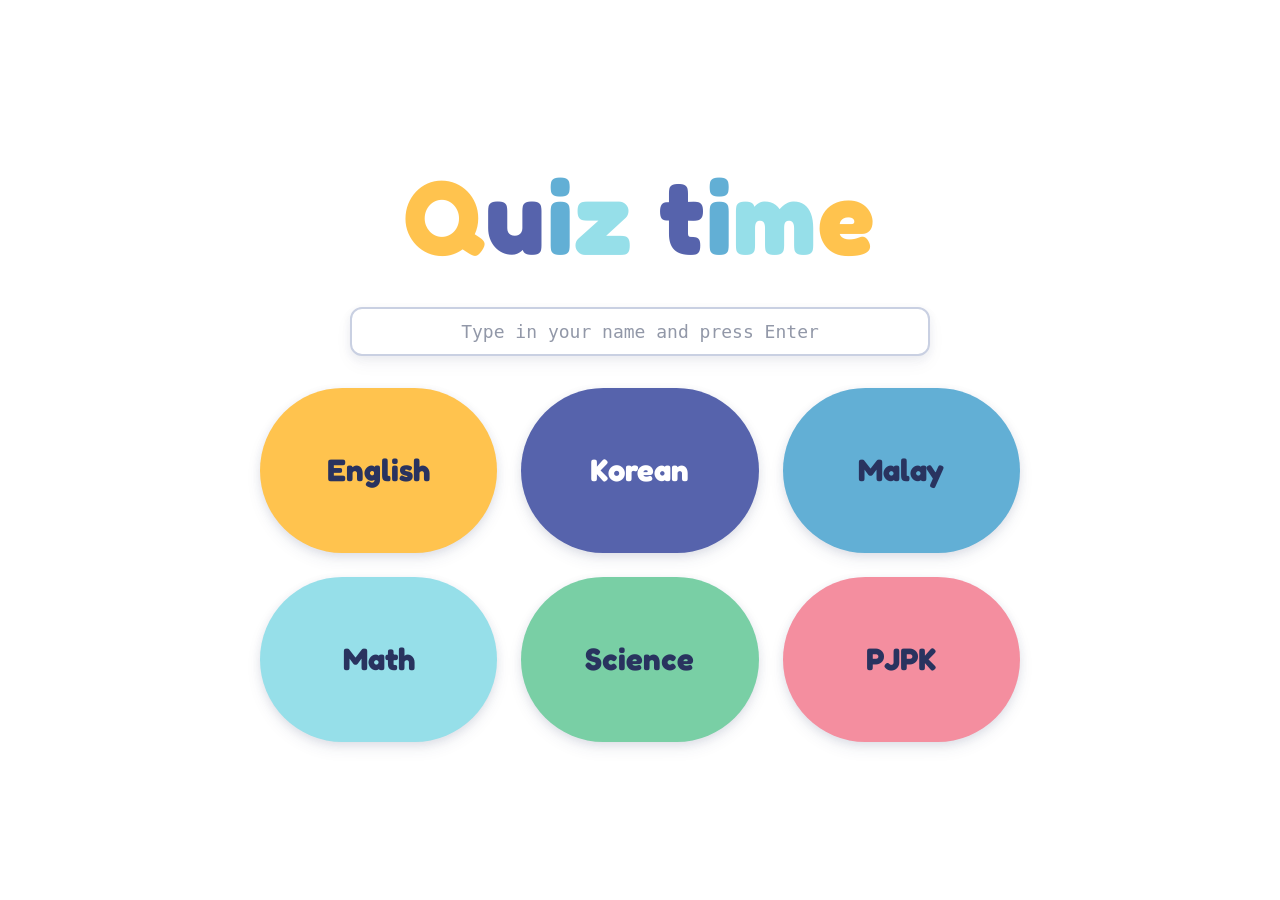
<file: index.html>
<!doctype html><html lang="en"><head><meta charset="utf-8"><meta name="viewport" content="width=device-width,initial-scale=1,viewport-fit=cover"><meta name="theme-color" content="#ffffff"><title>Quiz time</title><link rel="preconnect" href="https://fonts.googleapis.com"><link rel="preconnect" href="https://fonts.gstatic.com" crossorigin><link href="https://fonts.googleapis.com/css2?family=Fredoka:wght@400;500;600;700&family=Nunito:wght@600;700;800;900&display=swap" rel="stylesheet"><style>
:root{--yellow:#FFC349;--purple:#525EA7;--blue:#5FACD3;--aqua:#97DDE9;--ink:#29335f;--pink:#dc42bd;--shadow:0 6px 0 #29335f16,0 12px 22px #29335f15}*{box-sizing:border-box}html,body{margin:0;min-height:100%;background:white;color:var(--ink);font-family:Fredoka,Nunito,Arial,sans-serif}button{font:inherit;cursor:pointer;touch-action:manipulation}button:focus-visible{outline:3px solid var(--yellow);outline-offset:4px}.screen{min-height:100dvh;display:flex;flex-direction:column;align-items:center;justify-content:center;padding:clamp(18px,4vw,50px);width:100%}.hidden{display:none!important}.rainbow{font-weight:700;font-size:clamp(48px,9vw,105px);letter-spacing:.015em;line-height:1.1;text-align:center;margin:0 0 clamp(30px,6vh,65px)}.rainbow span:nth-child(4n+1){color:var(--yellow)}.rainbow span:nth-child(4n+2){color:var(--purple)}.rainbow span:nth-child(4n+3){color:var(--blue)}.rainbow span:nth-child(4n){color:#68bdc9}.tilegrid{width:min(760px,100%);display:grid;grid-template-columns:repeat(3,minmax(0,1fr));gap:clamp(12px,2.4vw,24px)}.tile,.version{border:0;border-radius:27px;box-shadow:var(--shadow);font-weight:700;color:white;transition:transform .15s,box-shadow .15s}.tile{min-height:clamp(110px,17vw,165px);font-size:clamp(20px,3vw,31px);padding:16px}.tile:nth-child(4n+1){background:var(--purple)}.tile:nth-child(4n+2){background:var(--blue)}.tile:nth-child(4n+3){background:#5bbcc8}.tile:nth-child(4n){background:#f0b83d;color:#29335f}.tile:hover,.version:hover,.pill:hover{transform:translateY(-2px)}.tile:active,.version:active,.pill:active{transform:translateY(2px);box-shadow:0 2px 6px #29335f1c}.versionlist{display:grid;gap:16px;width:min(570px,100%)}.version{min-height:72px;font-size:clamp(20px,3vw,27px);background:var(--purple);padding:16px 24px;text-align:center}.version:nth-child(2n){background:var(--blue)}.back{background:linear-gradient(120deg,#5FACD3,#525EA7)!important;color:white!important;position:absolute;top:24px;left:clamp(18px,4vw,50px);border:0;background:#edf4fc;color:var(--purple);border-radius:999px;padding:12px 22px;font-weight:700;font-size:18px}.quizscreen{justify-content:flex-start;gap:clamp(16px,3vh,28px)}.topbar{display:flex;align-items:center;gap:clamp(9px,2vw,22px);width:min(1120px,100%);flex-wrap:wrap}.subjectpill{font-size:clamp(18px,2.5vw,28px);font-weight:700;color:var(--purple)}.timer{display:flex;align-items:center;gap:10px;border-radius:999px;background:linear-gradient(110deg,#bc44d1,#e54eb6);color:white;font-size:clamp(18px,2.5vw,25px);font-weight:700;padding:8px 20px;box-shadow:0 5px 10px #9b35a83b}.clockicon{background:white;color:var(--pink);width:37px;height:37px;border-radius:50%;display:grid;place-items:center;font-size:24px;box-shadow:0 2px 6px #52235b4a}.progressgroup{display:flex;align-items:center;gap:12px;flex:1;min-width:180px}.progress{height:34px;border-radius:999px;border:3px solid white;box-shadow:0 0 0 2px #a4a5ec,0 3px 8px #29335f1a;background:#e6ecff;overflow:hidden;flex:1}.progressfill{height:100%;width:0;background:linear-gradient(90deg,#bd44d3,#e34ab9);border-radius:999px;transition:width .3s}.percent{font-size:clamp(19px,2.8vw,29px);font-weight:700;color:var(--purple)}.pill{border:0;background:linear-gradient(120deg,#bd44d3,#e247b6);color:white;border-radius:999px;box-shadow:0 5px 0 #aa2c8d24,0 8px 13px #76245b30;padding:13px 24px;font-size:clamp(18px,2.5vw,25px);font-weight:700}.questioncard{width:min(960px,100%);margin:auto;display:flex;flex-direction:column;gap:clamp(16px,3vh,27px);border-radius:36px;background:white;border:3px solid #edf3fb;box-shadow:0 12px 38px #525ea716;padding:clamp(22px,4vw,48px)}.number{width:49px;height:49px;border-radius:50%;display:grid;place-items:center;background:#3919a7;color:white;font-size:27px;font-weight:700;box-shadow:0 4px 8px #36168e2b}.questiontitle{font-size:clamp(24px,3.5vw,38px);font-weight:700;margin:0}.prompt{font-size:clamp(23px,3.2vw,35px);margin:0;text-align:center;line-height:1.5}.answers{display:grid;grid-template-columns:repeat(2,minmax(0,1fr));gap:15px}.answer{border:2px solid #dce7f4;background:#f6fbff;color:var(--ink);border-radius:22px;min-height:76px;padding:13px 17px;font-size:clamp(18px,2.5vw,25px);font-weight:600;text-align:left;display:flex;align-items:center;gap:13px;box-shadow:0 4px 0 #dbe8f0}.answer .letter{flex:0 0 38px;height:38px;border-radius:50%;background:var(--aqua);display:grid;place-items:center;color:#23406e;font-weight:700}.answer.selected{border-color:var(--purple);background:#e9eaf8;box-shadow:0 0 0 2px #525ea72e}.helper{text-align:center;color:#6b7792;font-size:16px;margin:0}.overlay{position:fixed;inset:0;background:#242d6173;display:grid;place-items:center;z-index:10;padding:20px}.feedback{width:min(490px,100%);background:white;border-radius:35px;padding:24px;box-shadow:0 20px 55px #11183e54;text-align:center;cursor:pointer}.feedbackhead{border-radius:999px;background:var(--purple);color:white;font-size:clamp(27px,5vw,38px);font-weight:700;padding:16px;margin-bottom:16px}.feedbackhead.wrong{background:#d44f9b}.feedbackbody{border-radius:23px;background:#eff8fc;padding:22px;font-size:clamp(19px,3vw,24px);line-height:1.5}.feedbackhint{font-size:15px;color:#6a7491;margin-top:17px}.resultscreen{background:linear-gradient(145deg,#b0c5ff,#a7b9f9 62%,#e2d3ff);position:relative;overflow:hidden}.resultpanel{background:#fff;border-radius:46px;padding:clamp(28px,5vw,55px);box-shadow:0 10px 24px #394ca83a;width:min(560px,100%);text-align:center;z-index:1}.resultpanel h2{color:#32108d;font-size:clamp(37px,6vw,60px);margin:0 0 12px}.resultlabel{font-size:clamp(21px,3vw,29px);font-weight:700}.resultscore{font-size:clamp(62px,10vw,100px);font-weight:700;color:#bd42bb;line-height:1.25;margin:0 0 15px}.resultscore .slash{color:#3710a1}.resultbutton{display:block;width:100%;border:0;border-radius:999px;color:white;font-size:clamp(18px,2.8vw,24px);font-weight:700;padding:15px;margin:13px 0;box-shadow:0 6px 9px #1c25522a}.resultbutton:nth-of-type(1){background:#5b23c5}.resultbutton:nth-of-type(2){background:#3985d7}.resultbutton:nth-of-type(3){background:#192f68}.scorestar{font-size:60px;color:var(--yellow);filter:drop-shadow(0 4px 2px #c48a1d55)}@media(max-width:650px){.screen{padding:20px 15px}.tilegrid{grid-template-columns:repeat(2,minmax(0,1fr))}.tile{min-height:110px}.back{top:14px;left:14px}.selectionscreen{padding-top:78px}.quizscreen{padding-top:18px}.topbar{gap:10px}.subjectpill{order:0;flex:1}.timer{order:1;padding:6px 12px}.progressgroup{order:2;flex-basis:calc(100% - 108px)}.pill{order:3;padding:11px 17px}.questioncard{margin:12px auto;gap:19px;border-radius:26px}.answers{grid-template-columns:1fr}.answer{min-height:65px}.resultpanel{border-radius:32px}}@media(prefers-reduced-motion:reduce){*{transition:none!important}}
 .questionheading{display:flex;align-items:flex-start;gap:18px}.questionheading .number{flex-shrink:0}.questionheading .questiontitle{margin:0;line-height:1.4;flex:1}.resultscore{margin-top:12px}@media(max-width:650px){.topbar .progressgroup{order:1;flex-basis:calc(100% - 115px)}.topbar .timer{order:2;flex:0 0 auto}.topbar .pill{order:3}.questionheading{gap:12px}.questionheading .number{width:42px;height:42px;font-size:23px}} .subjectpill{display:flex;align-items:center;justify-content:center;min-height:57px;padding:10px 24px;border-radius:999px;background:linear-gradient(120deg,#525EA7,#6976c7);color:white;font-size:clamp(18px,2.5vw,25px);font-weight:700;box-shadow:0 5px 0 #36418b20,0 8px 13px #29335f28;white-space:nowrap}@media(max-width:650px){.subjectpill{min-height:48px;padding:8px 16px;font-size:19px;flex:0 0 auto!important}} .quizactions{display:flex;align-items:center;gap:12px;margin-left:auto}.quizactions .pill{white-space:nowrap}.exitpill{background:linear-gradient(120deg,#5FACD3,#525EA7);box-shadow:0 5px 0 #3b589b25,0 8px 13px #29335f25}@media(max-width:650px){.quizactions{order:3;flex:1;justify-content:flex-end;gap:8px}.quizactions .pill{padding:10px 14px;font-size:17px}.topbar .quizactions{order:3}} .timer .clockicon{background:transparent!important;color:#fff!important;width:34px;height:34px;box-shadow:none!important;display:grid;place-items:center;flex:0 0 34px}.timer .clockicon svg{display:block;width:30px;height:30px}@media(max-width:650px){.timer .clockicon{width:30px;height:30px;flex-basis:30px}.timer .clockicon svg{width:27px;height:27px}} .student-name{width:min(580px,90%);max-width:100%;margin:-20px auto 32px;padding:12px 16px;border:2px solid #c9d0e2;border-radius:12px;background:white;text-align:center;font:500 clamp(13px,2vw,18px) ui-monospace,Consolas,monospace;color:var(--ink)}.student-name::placeholder{color:#9298a8;opacity:1}.student-name:focus{outline:3px solid #97dde9;outline-offset:2px}@media(max-width:480px){.student-name{margin-top:-12px;margin-bottom:24px}}
/* Comfortable spacing between highlight heading, date, progress and statistics. */
.highlights h2{margin-bottom:20px}
.highlights-date{margin-bottom:0}
.highlights-gauge{margin-top:42px;margin-bottom:44px}
/* Animated score progress: the score label remains visible at the far right. */
.highlights-gauge{max-width:520px;margin:42px auto 44px}
.highlights-progress{position:relative;height:38px;border-radius:999px;background:#e7eaf1;overflow:hidden;box-shadow:inset 0 1px 4px #29335f20}
.highlights-progress-fill{position:absolute;inset:0 auto 0 0;width:var(--progress);border-radius:inherit;animation:highlights-fill 1.25s cubic-bezier(.22,.8,.25,1) both}
.highlights-progress-fill.high{background:#35cfa0}
.highlights-progress-fill.medium{background:#ffc349}
.highlights-progress-fill.low{background:#ef8a79}
.highlights-progress-percent{position:absolute;right:14px;top:50%;transform:translateY(-50%);font-weight:800;font-size:16px;color:#29335f;text-shadow:0 1px 2px #ffffffb0;z-index:1;font-variant-numeric:tabular-nums}
@keyframes highlights-fill{from{width:0}to{width:var(--progress)}}

/* Highlight section spacing */
.highlights h2{margin-bottom:30px}
.highlights-date{margin-bottom:0}
.highlights-gauge{margin:50px auto 50px}
.highlights-stats{margin-bottom:50px}
.highlights h3{margin-top:0}
</style><style>.typebox{width:100%;min-height:70px;padding:18px 22px;border:3px solid #97DDE9;border-radius:20px;font:600 23px Fredoka,Nunito,Arial,sans-serif;color:#29335f;background:#fff}.typebox:focus{outline:3px solid #FFC349}.sequence{width:100%}.sequencepicked{display:flex;gap:8px;flex-wrap:wrap;min-height:65px;align-items:center;padding:12px;border:2px dashed #97DDE9;border-radius:16px;margin-bottom:16px}.picked{background:#e5f7fc;border-radius:14px;padding:10px 13px;font-size:19px}.faint{opacity:.65}.stepgrid{display:grid;grid-template-columns:repeat(2,minmax(0,1fr));gap:12px}.step{min-height:65px!important;justify-content:center}.step:disabled{opacity:.35;cursor:default}.undo{margin-top:15px;border:0;background:#525EA7;color:white;border-radius:16px;padding:10px 18px}.matching{width:100%;display:grid;gap:13px}.matchrow{display:grid;grid-template-columns:1fr 1fr;align-items:center;gap:14px;background:#f3faff;border-radius:17px;padding:14px;font-size:21px}.matchrow select{min-width:0;width:100%;font:600 18px Fredoka,Nunito,Arial,sans-serif;border:2px solid #97DDE9;border-radius:12px;padding:12px;background:white;color:#29335f}@media(max-width:600px){.stepgrid{grid-template-columns:1fr}.matchrow{grid-template-columns:1fr}.typebox{font-size:20px}}</style><style>.remaining{font-weight:700;font-size:clamp(13px,1.7vw,17px);color:#525EA7;white-space:nowrap;margin-left:6px}.progressgroup{flex-wrap:wrap;justify-content:center;gap:7px}</style><style id="quiz-responsive-alignment">
/* Keep header and question card on the same responsive width and in one vertical flow. */
.quizscreen{justify-content:flex-start;align-items:center;gap:clamp(18px,3vw,30px)}
.quizscreen .topbar,.quizscreen .questioncard{width:min(960px,100%);max-width:960px}
.quizscreen .topbar{flex:0 0 auto;gap:clamp(9px,1.3vw,16px)}
.quizscreen .questioncard{margin:0;flex:0 0 auto}
.quizscreen .progressgroup{min-width:0;flex:1 1 160px;flex-wrap:nowrap;justify-content:initial;gap:clamp(7px,1vw,12px)}
.quizscreen .progress{min-width:45px}
.quizscreen .percent,.quizscreen .remaining{flex:0 0 auto}
.quizscreen .remaining{margin-left:0}
.quizscreen .quizactions{flex:0 0 auto}
@media(max-width:850px){
 .quizscreen .topbar{display:grid;grid-template-columns:auto minmax(0,1fr) auto;align-items:center;column-gap:clamp(10px,2vw,18px);row-gap:14px}
 .quizscreen .subjectpill{grid-column:1;grid-row:1;order:unset;flex:none!important}
 .quizscreen .progressgroup{grid-column:2 / 4;grid-row:1;order:unset;min-width:0;flex-basis:auto!important}
 .quizscreen .timer{grid-column:1 / 2;grid-row:2;order:unset;justify-self:start;flex:none}
 .quizscreen .quizactions{grid-column:2 / 4;grid-row:2;order:unset;justify-self:end;margin-left:0;flex:none}
}
@media(max-width:420px){
 .quizscreen .topbar{column-gap:9px;row-gap:12px}
 .quizscreen .progressgroup{gap:6px}
 .quizscreen .progress{height:27px;min-width:35px}
 .quizscreen .percent{font-size:18px}
 .quizscreen .remaining{font-size:13px}
 .quizscreen .timer{font-size:18px;padding:6px 10px;gap:6px}
 .quizscreen .quizactions{gap:7px}
 .quizscreen .quizactions .pill{font-size:16px;padding:10px 12px}
}
</style><style id="quiz-actions-inside-card">
/* Subject, progress, timer in header; quiz navigation at bottom of card. */
.quizscreen .topbar{display:flex;flex-wrap:wrap;align-items:center;justify-content:space-between;gap:clamp(12px,2vw,22px)}
.quizscreen .subjectpill{font-size:clamp(23px,2.9vw,31px);min-height:62px;padding:10px 28px;flex:0 0 auto!important;order:unset}
.quizscreen .progressgroup{flex:1 1 130px;min-width:0;max-width:420px;order:unset;flex-basis:auto!important}
.quizscreen .progress{height:30px;min-width:35px}
.quizscreen .timer{order:unset;flex:0 0 auto;font-size:clamp(18px,2.2vw,23px);padding:12px 26px;min-height:62px;gap:14px}
.quizscreen .questioncard>.quizactions{width:100%;display:flex;justify-content:space-between;align-items:center;gap:14px;margin:8px 0 0;flex:none}
.quizscreen .questioncard>.quizactions .pill{min-width:112px;min-height:62px;padding:12px 25px;font-size:clamp(19px,2.4vw,24px)}
@media(max-width:650px){
 .quizscreen .topbar{display:grid;grid-template-columns:auto minmax(0,1fr);gap:12px;align-items:center}
 .quizscreen .subjectpill{grid-column:1;grid-row:1;font-size:22px;min-height:52px;padding:9px 18px}
 .quizscreen .progressgroup{grid-column:2;grid-row:1;max-width:none;min-width:0;gap:6px}
 .quizscreen .progress{height:27px}
 .quizscreen .timer{grid-column:1 / -1;grid-row:2;justify-self:center;min-height:52px;padding:8px 25px;font-size:20px}
 .quizscreen .questioncard>.quizactions .pill{min-width:100px;min-height:54px;font-size:20px;padding:10px 19px}
}
@media(max-width:390px){
 .quizscreen .subjectpill{font-size:19px;padding:8px 12px}
 .quizscreen .progressgroup .percent{font-size:17px}
 .quizscreen .progressgroup .remaining{font-size:12px}
 .quizscreen .questioncard>.quizactions .pill{min-width:88px;padding:9px 13px}
}
</style><style id="quiz-four-corner-alignment">
/* Align subject/Exit at left and timer/Next at right of the question card. */
.quizscreen{align-items:center;gap:clamp(14px,2.3vw,24px)}
.quizscreen>.topbar,.quizscreen>.questioncard,.quizscreen>.quizactions{width:min(960px,100%);max-width:960px;box-sizing:border-box}
.quizscreen>.topbar{display:grid;grid-template-columns:max-content minmax(0,1fr) max-content;gap:clamp(12px,2vw,24px);align-items:center;justify-content:initial}
.quizscreen>.topbar>.subjectpill{grid-column:1;grid-row:1;order:unset}
.quizscreen>.topbar>.progressgroup{grid-column:2;grid-row:1;order:unset;flex:none;min-width:0;max-width:none;gap:clamp(7px,1vw,12px)}
.quizscreen>.topbar>.progressgroup>.progress{min-width:30px;flex:1}
.quizscreen>.topbar>.timer{grid-column:3;grid-row:1;order:unset;justify-self:end}
.quizscreen>.questioncard{margin:0}
.quizscreen>.quizactions{display:flex;justify-content:space-between;align-items:center;gap:16px;margin:0;flex:none}
.quizscreen>.quizactions>.pill{min-height:62px;min-width:112px;padding:12px 25px;font-size:clamp(19px,2.4vw,24px)}
@media(max-width:650px){
 .quizscreen>.topbar{grid-template-columns:max-content minmax(0,1fr);column-gap:10px;row-gap:12px}
 .quizscreen>.topbar>.subjectpill{grid-column:1;grid-row:1}
 .quizscreen>.topbar>.progressgroup{grid-column:2;grid-row:1;max-width:none}
 .quizscreen>.topbar>.timer{grid-column:2;grid-row:2;justify-self:end}
 .quizscreen>.quizactions>.pill{min-height:54px;min-width:100px;padding:10px 19px;font-size:20px}
}
@media(max-width:390px){
 .quizscreen>.topbar{column-gap:8px}
 .quizscreen>.topbar>.progressgroup{gap:5px}
 .quizscreen>.topbar>.progressgroup>.percent{font-size:17px}
 .quizscreen>.topbar>.progressgroup>.remaining{font-size:12px}
 .quizscreen>.topbar>.timer{font-size:18px;padding:8px 16px}
 .quizscreen>.quizactions>.pill{min-width:88px;padding:9px 13px}
}
</style><style id="quiz-mobile-progress-fix">
/* At narrow widths reserve the first row for the two fixed-size pills;
   progress gets its own flexible row instead of forcing the timer away. */
@media(max-width:700px){
 .quizscreen>.topbar{display:grid;grid-template-columns:minmax(0,1fr) auto;column-gap:12px;row-gap:14px;align-items:center;width:min(960px,100%)}
 .quizscreen>.topbar>.subjectpill{grid-column:1;grid-row:1;justify-self:start;order:unset}
 .quizscreen>.topbar>.timer{grid-column:2;grid-row:1;justify-self:end;order:unset}
 .quizscreen>.topbar>.progressgroup{grid-column:1 / -1;grid-row:2;width:100%;max-width:none;min-width:0;display:flex;flex:1 1 auto;gap:9px;order:unset}
 .quizscreen>.topbar>.progressgroup>.progress{flex:1 1 0;min-width:0}
 .quizscreen>.topbar>.progressgroup>.percent,.quizscreen>.topbar>.progressgroup>.remaining{flex-shrink:0}
}
@media(max-width:390px){
 .quizscreen>.topbar{column-gap:8px}
 .quizscreen>.topbar>.subjectpill{font-size:19px;padding:8px 13px}
 .quizscreen>.topbar>.timer{font-size:17px;padding:8px 13px;gap:7px}
}
</style><style id="quiz-inline-answer-feedback">
.quizscreen{gap:clamp(20px,2.6vw,28px)}
.quizscreen>.topbar{display:flex!important;align-items:center!important;justify-content:space-between;gap:clamp(9px,1.4vw,16px);flex-wrap:nowrap!important;width:min(960px,100%)}
.quizscreen>.topbar>.subjectstack{display:flex;flex-direction:column;align-items:center;justify-content:center;flex:0 0 auto;min-width:0;gap:6px}
.quizscreen>.topbar>.subjectstack>.subjectpill{font-size:clamp(20px,2.5vw,27px);min-height:54px;padding:9px clamp(14px,2vw,24px)}
.quizscreen .questioncount{font-size:clamp(11px,1.2vw,14px);font-weight:700;color:#525EA7;white-space:nowrap}
.quizscreen>.topbar>.timer{grid-column:auto!important;grid-row:auto!important;justify-self:auto!important;order:unset!important;min-height:54px;padding:9px clamp(12px,1.7vw,22px);font-size:clamp(17px,2vw,22px);background:linear-gradient(110deg,#bd44d3,#e34ab9)}
.quizscreen>.topbar>.quizactions{display:flex!important;align-items:center;gap:clamp(7px,1vw,13px);margin:0;flex:0 0 auto}
.quizscreen>.topbar>.quizactions>.pill{min-height:54px;min-width:0;padding:10px clamp(12px,1.7vw,23px);font-size:clamp(18px,2vw,23px)}
.quizscreen>.topbar>.quizactions>.exitpill{background:linear-gradient(120deg,#5FACD3,#525EA7)}
.quizscreen>.topbar>.quizactions>.pill:not(.exitpill){background:linear-gradient(110deg,#f3b44b,#e78c4e);box-shadow:0 5px 0 #ad72272a,0 8px 13px #91572330}
.quizscreen>.questioncard{margin-top:0}
.quizscreen .answer{flex-wrap:wrap}
.quizscreen .inline-feedback{display:flex;align-items:flex-start;gap:10px;flex-basis:100%;width:100%;font-size:clamp(15px,1.8vw,19px);line-height:1.4;font-weight:600;margin-top:8px;text-align:left;white-space:normal}
.quizscreen .feedback-symbol{font-size:27px;line-height:1;flex:0 0 auto;font-weight:900}
.quizscreen .answer-correct{border-color:#36ad6e!important;background:#edfff4!important;color:#196e42}
.quizscreen .answer-wrong{border-color:#e56570!important;background:#fff0f1!important;color:#9a2638}
.quizscreen .typed-feedback-wrap{width:100%;border:2px solid transparent;border-radius:20px;padding:4px}
.quizscreen .typed-feedback-wrap.answer-correct,.quizscreen .typed-feedback-wrap.answer-wrong{padding:10px}
.quizscreen .typed-feedback-wrap .inline-feedback{padding:5px 10px}
.quizscreen .sequencepicked.answer-correct,.quizscreen .sequencepicked.answer-wrong,.quizscreen .matching.answer-correct,.quizscreen .matching.answer-wrong{padding:15px;border:2px solid;border-radius:17px}
.quizscreen .matching .inline-feedback{grid-column:1/-1}
.quizscreen .answer:disabled{opacity:1;cursor:default}
@media(max-width:650px){
 .quizscreen>.topbar{display:grid!important;grid-template-columns:minmax(0,1fr) auto;gap:12px}
 .quizscreen>.topbar>.subjectstack{grid-column:1;grid-row:1;justify-self:start}
 .quizscreen>.topbar>.timer{grid-column:2!important;grid-row:1!important;justify-self:end!important}
 .quizscreen>.topbar>.quizactions{grid-column:1/-1;grid-row:2;justify-content:space-between;width:100%}
 .quizscreen>.topbar>.quizactions>.pill{min-height:50px}
}
@media(max-width:360px){
 .quizscreen>.topbar>.timer{font-size:16px;padding:8px 10px;gap:5px}
 .quizscreen>.topbar>.subjectstack>.subjectpill{font-size:19px;padding:8px 13px}
}
</style><style id="quiz-autosubmit-layout">
.quizscreen .answers:has(.typebox){grid-template-columns:minmax(0,1fr)}
.quizscreen .answers .typebox{display:block;width:100%;min-width:0;max-width:100%;grid-column:1/-1}
.quizscreen .questioncount-above{width:min(960px,100%);align-self:center;text-align:left;font-size:clamp(15px,1.65vw,19px);line-height:1.2;margin:0 0 -14px;padding-left:clamp(6px,1vw,12px);font-weight:700;color:#525EA7}
.quizscreen>.topbar>.timer{min-width:175px;justify-content:center;padding-left:26px;padding-right:26px}
.quizscreen #nextButton:disabled{background:#b7bdc9!important;color:#f5f5f5!important;box-shadow:none!important;opacity:.8;cursor:not-allowed;transform:none}
@media(max-width:650px){.quizscreen .questioncount-above{margin-bottom:-10px}.quizscreen>.topbar>.timer{min-width:150px;padding-left:16px;padding-right:16px}}
</style><style id="quiz-bookmarks">.quizscreen .questionmeta{width:min(960px,100%);display:flex;align-items:center;justify-content:space-between;gap:12px;position:relative}.quizscreen .questionmeta .questioncount-above{width:auto;align-self:auto;margin:0;padding-left:8px}.bookmarktools{display:flex;align-items:center;gap:10px;position:relative}.bookmarklabel{display:flex;align-items:center;gap:6px;font-size:clamp(13px,1.6vw,17px);font-weight:700;color:#525EA7;cursor:pointer;white-space:nowrap}.bookmarklabel input{width:21px;height:21px;accent-color:#525EA7;cursor:pointer}.bookmark-list-button{border:0;background:#e8ecfa;color:#525EA7;border-radius:12px;padding:6px 12px;font-size:25px;line-height:1;cursor:pointer}.bookmark-list{position:absolute;right:0;top:calc(100% + 8px);z-index:8;width:min(260px,85vw);max-height:300px;overflow:auto;background:white;border:2px solid #dce7f4;border-radius:15px;box-shadow:0 12px 30px #29335f30;padding:8px;display:grid;gap:4px}.bookmark-list button{background:#f6fbff;border:0;border-radius:9px;text-align:left;padding:12px;color:#29335f;font:600 17px Fredoka,Nunito,Arial,sans-serif;cursor:pointer}.bookmark-list button:hover{background:#e5f1ff}@media(max-width:420px){.bookmarklabel{font-size:12px}.bookmarktools{gap:5px}.bookmark-list-button{padding:5px 9px}}</style><style id="isaac-score-and-timer">.result-isaac{display:block;width:min(230px,70%);max-height:230px;object-fit:contain;margin:0 auto 12px}.time-warning{position:fixed;inset:0;background:rgba(20,28,60,.55);z-index:999;display:flex;align-items:center;justify-content:center;padding:20px}.time-warning.hidden{display:none}.time-warning-card{width:min(420px,100%);background:white;border-radius:28px;padding:26px;text-align:center;box-shadow:0 16px 45px #1115}.time-warning-card img{display:block;width:min(220px,75%);height:220px;object-fit:contain;margin:0 auto 12px}.time-warning-card h2{color:#28336a;margin:8px 0}.time-warning-card p{color:#525e89;font-size:18px;margin:10px 0 22px}</style><style id="van-quiz-visuals">.quizscreen #prompt.quiz-picture{font-size:clamp(48px,8vw,90px);text-align:center;line-height:1.3;white-space:pre-wrap;margin:8px auto 20px}.quizscreen .sequencepicked{min-height:75px;border:2px dashed #a9c8e7;border-radius:15px;padding:12px}.quizscreen .step[draggable=true]{touch-action:manipulation}</style><style id="level-navigation">.level-grid{display:grid;grid-template-columns:repeat(5,minmax(0,1fr));gap:9px;width:100%;margin-bottom:10px}.level-button{border:2px solid #d9ddf1;border-radius:12px;background:#edf2fc;color:#525EA7;font-size:clamp(13px,1.9vw,16px);font-weight:700;padding:10px 2px;min-height:42px}.level-button.active{background:#525EA7;color:white;border-color:#525EA7}.level-button:focus-visible{outline:3px solid #FFC349;outline-offset:2px}.level-note{text-align:center;color:#525EA7;font-size:18px;margin:22px 0}.chapter-items{display:grid;gap:16px;width:100%}@media(max-width:400px){.level-grid{gap:6px}.level-button{font-size:12px;padding:9px 0}}</style><style id="chapter-navigation">.chapter-placeholder{opacity:.65;cursor:not-allowed;box-shadow:none;background:#e5e8f2!important;color:#495475!important;text-align:left}.chapter-placeholder small{display:block;font-size:13px;margin-top:4px;font-weight:500}.chapter-placeholder:hover{transform:none}</style><style id="flip-clock-style">.quizscreen .topbar .timer.flip-timer{background:transparent!important;background-image:none!important;border:0!important;border-radius:0!important;box-shadow:none!important;padding:0!important;min-height:0!important;min-width:0!important}.flip-timer{display:flex;align-items:center;gap:clamp(2px,.5vw,6px);border:0;border-radius:0;background:transparent;padding:0;box-shadow:none;color:#7458a5;flex-shrink:0}.flip-unit{display:flex;flex-direction:column;align-items:center;gap:2px}.flip-digits{display:flex;gap:2px}.flip-digit{position:relative;display:grid;place-items:center;width:clamp(22px,3.1vw,35px);height:clamp(35px,5vw,53px);border-radius:5px;background:linear-gradient(to bottom,#8066b4 0%,#8066b4 49%,#654e9c 50%,#654e9c 100%);box-shadow:inset 0 2px 1px #ffffff30,0 2px 3px #51357944;color:white;font-size:clamp(25px,4vw,43px);font-weight:900;font-variant-numeric:tabular-nums;line-height:1}.flip-digit:after{content:"";position:absolute;left:0;right:0;top:49%;height:2px;background:#39275d99;box-shadow:0 1px 0 #ffffff33}.flip-label{font-size:clamp(9px,1vw,11px);font-weight:900;letter-spacing:1px;color:#58427d}.flip-colon{font-size:clamp(24px,3.5vw,40px);font-weight:900;color:#7458a5;align-self:flex-start;line-height:clamp(35px,5vw,53px)}@media(max-width:480px){.flip-timer{padding:5px 6px 4px;gap:2px}.flip-digit{width:21px;height:34px;font-size:25px}.flip-colon{font-size:23px;line-height:34px}.flip-label{font-size:9px}}</style><style id="quiz-header-unified">
/* Balanced header: subject, flip timer, Exit and Next share one visual height. */
.quizscreen>.topbar{display:grid!important;grid-template-columns:minmax(112px,1fr) auto minmax(194px,1fr)!important;align-items:center!important;gap:clamp(8px,1.4vw,16px)!important;flex-wrap:nowrap!important;width:min(960px,100%)!important}
.quizscreen>.topbar>.subjectstack{grid-column:1!important;grid-row:1!important;justify-self:start!important;display:flex!important;align-items:center!important}
.quizscreen>.topbar>.subjectstack>.subjectpill{height:52px!important;min-height:52px!important;min-width:116px!important;display:flex!important;align-items:center!important;justify-content:center!important;border-radius:26px!important;padding:0 18px!important;font-size:clamp(17px,1.7vw,21px)!important;background:linear-gradient(120deg,#6875bf,#525ea7)!important;color:white!important}
.quizscreen>.topbar>.timer.flip-timer{grid-column:2!important;grid-row:1!important;justify-self:center!important;display:flex!important;align-items:center!important;justify-content:center!important;height:52px!important;min-height:52px!important;min-width:0!important;gap:3px!important;border:0!important;border-radius:24px!important;background:#eeeafa!important;background-image:none!important;box-shadow:none!important;padding:5px 12px!important}
.quizscreen .flip-timer .flip-digit{width:23px!important;height:32px!important;border-radius:6px!important;font-size:25px!important}
.quizscreen .flip-timer .flip-colon{font-size:24px!important;line-height:32px!important;color:#8066b4!important}
.quizscreen .flip-timer .flip-label{font-size:8px!important;line-height:9px!important;letter-spacing:.4px!important}
.quizscreen>.topbar>.quizactions{grid-column:3!important;grid-row:1!important;justify-self:end!important;display:flex!important;align-items:center!important;justify-content:flex-end!important;gap:8px!important;width:auto!important;flex:0 0 auto!important}
.quizscreen>.topbar>.quizactions>.pill{width:92px!important;min-width:92px!important;height:52px!important;min-height:52px!important;padding:0 8px!important;border-radius:26px!important;font-size:19px!important;display:flex!important;align-items:center!important;justify-content:center!important}
.quizscreen>.topbar>.quizactions>.exitpill{background:linear-gradient(120deg,#70b5d9,#5284bd)!important}
.quizscreen>.topbar>.quizactions>#nextButton:not(:disabled){background:linear-gradient(120deg,#9b80d4,#7b63bf)!important}
.quizscreen>.topbar>.quizactions>#nextButton:disabled{background:#c6cad5!important;color:#fff!important}
@media(max-width:700px){.quizscreen>.topbar{grid-template-columns:minmax(0,1fr) auto!important;row-gap:10px!important}.quizscreen>.topbar>.subjectstack{grid-column:1!important;grid-row:1!important}.quizscreen>.topbar>.timer.flip-timer{grid-column:2!important;grid-row:1!important;justify-self:end!important}.quizscreen>.topbar>.quizactions{grid-column:1/-1!important;grid-row:2!important;justify-self:stretch!important;justify-content:space-between!important;width:100%!important}}
@media(max-width:380px){.quizscreen>.topbar>.subjectstack>.subjectpill{min-width:96px!important;padding:0 10px!important}.quizscreen>.topbar>.timer.flip-timer{padding:4px 7px!important}.quizscreen .flip-timer .flip-digit{width:20px!important;font-size:22px!important}}
</style><style id="quiz-header-refinement">
.quizscreen>.topbar>.subjectstack>.subjectpill{font-size:clamp(22px,2.4vw,28px)!important}
.quizscreen>.topbar>.timer.flip-timer{background:transparent!important;background-image:none!important;border:0!important;box-shadow:none!important}
.quizscreen .flip-timer .flip-digit{background:#609fcf!important;background-image:none!important;box-shadow:none!important;color:#fff!important}
.quizscreen .flip-timer .flip-digit::after{content:none!important;display:none!important}
.quizscreen .flip-timer .flip-colon{color:#609fcf!important}
.quizscreen .flip-timer .flip-label{color:#5284bd!important}
</style><style id="subject-pill-width-adjustment">.quizscreen>.topbar>.subjectstack>.subjectpill{min-width:150px!important;width:max-content!important;max-width:100%!important;padding-left:26px!important;padding-right:26px!important;height:52px!important;min-height:52px!important}@media(max-width:380px){.quizscreen>.topbar>.subjectstack>.subjectpill{min-width:125px!important;padding-left:18px!important;padding-right:18px!important}}</style><style id="quiz-content-cleanup">.quizscreen #prompt.quiz-picture{display:none!important}.quizscreen .sequence,.quizscreen .sequencepicked,.quizscreen .stepgrid{width:100%!important;max-width:none!important;min-width:0!important;box-sizing:border-box!important}.quizscreen .sequencepicked{display:flex!important;align-items:center!important;gap:10px!important;flex-wrap:wrap!important;min-height:70px!important;padding:14px 18px!important}.quizscreen .sequence .stepgrid{grid-template-columns:repeat(2,minmax(0,1fr))!important}.quizscreen .sequence .step{width:100%!important}.quizscreen .sequencepicked .inline-feedback{flex-basis:100%!important}@media(max-width:520px){.quizscreen .sequence .stepgrid{grid-template-columns:1fr!important}}</style><style id="question-width-responsive">
.quizscreen .questioncard{box-sizing:border-box!important;min-width:0!important}
.quizscreen .questioncard>*{max-width:100%!important;min-width:0!important;box-sizing:border-box!important}
.quizscreen .questioncard .answers{width:100%!important;min-width:0!important;max-width:100%!important;display:grid!important;grid-template-columns:repeat(auto-fit,minmax(min(100%,300px),1fr))!important;gap:clamp(10px,1.5vw,16px)!important}
.quizscreen .questioncard .answer{min-width:0!important;width:100%!important;max-width:100%!important;box-sizing:border-box!important;overflow-wrap:anywhere!important;white-space:normal!important}
.quizscreen .questioncard .answer>span:last-child{min-width:0!important;overflow-wrap:anywhere!important}
.quizscreen .questioncard .typebox,.quizscreen .questioncard input[type=text],.quizscreen .questioncard textarea{width:100%!important;max-width:100%!important;min-width:0!important;box-sizing:border-box!important}
.quizscreen .questioncard .sequence,.quizscreen .questioncard .sequencepicked,.quizscreen .questioncard .stepgrid,.quizscreen .questioncard .matching{width:100%!important;max-width:100%!important;min-width:0!important;box-sizing:border-box!important}
.quizscreen .questioncard .sequence .stepgrid{grid-template-columns:repeat(auto-fit,minmax(min(100%,240px),1fr))!important}
.quizscreen .questioncard .matchrow{min-width:0!important;max-width:100%!important;box-sizing:border-box!important}
.quizscreen .questioncard .matchrow select{min-width:0!important;max-width:100%!important}
.quizscreen .questioncard #prompt{max-width:100%!important;min-width:0!important;overflow-wrap:anywhere!important}
.quizscreen .questioncard #prompt img,.quizscreen .questioncard img.question-image{max-width:100%!important;height:auto!important;object-fit:contain!important;display:block!important;margin-inline:auto!important}
</style><style id="post-answer-translation">.question-translation{font-size:clamp(14px,1.7vw,18px);font-weight:500;color:#64708e;margin:5px 0 10px;line-height:1.4}.answer-translation{display:block;margin-left:auto;padding-left:12px;font-size:clamp(12px,1.5vw,15px);font-weight:500;color:#63718e;text-align:right;line-height:1.3}.answer{flex-wrap:wrap}.answer .inline-feedback{width:100%}</style><style id="button-press-feedback">
/* Raised buttons settle into their shadow when pressed. */
button:not(:disabled){transition:transform .12s ease,box-shadow .12s ease,filter .12s ease}
button:not(:disabled):active{transform:translateY(4px) scale(.985)!important;box-shadow:0 1px 2px #29335f26!important;filter:brightness(.96)}
.level-button:not(:disabled){box-shadow:0 4px 0 #c3cce7,0 6px 9px #29335f14}
.level-button:not(:disabled):active{box-shadow:0 0 0 #c3cce7!important}
.back:not(:disabled){box-shadow:0 4px 0 #3b589b70,0 6px 10px #29335f24}
@media(prefers-reduced-motion:reduce){button{transition:none!important}}
</style><style id="selection-home-style">.selection-home{left:clamp(145px,calc(18px + 125px),195px)!important;background:linear-gradient(120deg,#f0b83d,#e78b4c)!important;color:#29335f!important;box-shadow:0 4px 0 #b86b32a6,0 6px 10px #29335f24!important}.selection-home:active{box-shadow:0 1px 2px #29335f26!important}
/* Subject highlights */
.selectionscreen{justify-content:flex-start!important;padding-top:110px!important}
.selectionscreen #subjectTitle{margin-top:0}
.selectionscreen #versions{width:min(620px,100%)}
.highlights{width:min(620px,100%);margin:26px auto 0;padding:20px 0 30px;color:var(--ink)}
.highlights h2{font-size:clamp(25px,4vw,36px);margin:0 0 3px;text-align:center}
.highlights-date{text-align:center;color:#7784a0;font-size:15px;margin:0 0 12px}
.highlights-gauge{position:relative;max-width:420px;margin:0 auto}
.highlights-gauge svg{display:block;width:100%;height:auto}
.highlights-isaac{position:absolute;width:44px;height:44px;object-fit:contain;transform:translate(-50%,-50%);pointer-events:none;filter:drop-shadow(0 3px 3px #29335f24)}
.highlights-center{position:absolute;left:0;right:0;top:55%;text-align:center;font-size:clamp(32px,7vw,46px);font-weight:700;color:var(--purple)}
.highlights-center small{display:block;font-size:14px;font-weight:500;color:#7e88a5}
.highlights-stats{display:grid;grid-template-columns:1fr 1fr;gap:12px;margin:0 0 24px;text-align:center}
.highlights-stat{background:#f4f7ff;border-radius:18px;padding:13px 8px}
.highlights-stat small{display:block;color:#73809d;font-size:14px}
.highlights-stat strong{display:block;font-size:clamp(21px,4vw,28px);margin-top:3px}
.highlights h3{font-size:clamp(21px,3vw,27px);margin:8px 0 15px}
.knowledge-row{padding:14px 16px;border:2px solid #e7edfa;border-radius:18px;margin:0 0 11px;background:white}
.knowledge-head{display:flex;justify-content:space-between;gap:10px;align-items:center;margin-bottom:9px}
.knowledge-label{background:#edf2ff;color:var(--purple);padding:8px 14px;border-radius:14px;font-weight:700}
.knowledge-percent{font-weight:700;font-size:20px}
.knowledge-track{height:12px;background:#e8edf7;border-radius:20px;overflow:hidden}
.knowledge-fill{height:100%;border-radius:20px;background:linear-gradient(90deg,#e85f66,#ffc349,#43c894)}
.highlights-empty{text-align:center;color:#7a86a1;padding:25px 10px}
@media(max-width:540px){.selectionscreen{padding-top:108px!important}.highlights{padding-top:10px}.highlights-isaac{width:35px;height:35px}.highlights-stats{gap:8px}}

/* Refined highlights layout */
.highlights{width:min(620px,100%);margin:26px auto 0;padding:22px 18px 26px;border:2px solid #e2eafb;border-radius:25px;box-shadow:0 7px 20px #29335f0a}
.highlights h2{text-align:left;font-size:clamp(21px,3vw,27px);margin:0 0 3px}
.highlights-date{text-align:left;font-size:15px;margin:0 0 10px}
.highlights-gauge{max-width:420px;margin:0 auto 6px;position:relative}
.highlights-gauge svg{width:100%;height:auto;display:block;overflow:visible}
.highlights-remark{position:absolute;right:0;top:3%;max-width:150px;padding:10px 13px;border-radius:20px;background:#e7f9ee;color:#21834b;font-size:clamp(13px,2.5vw,17px);font-weight:700;transform:rotate(5deg);text-align:center;box-shadow:0 4px 12px #29335f10}
.highlights-remark.down{background:#fff0d9;color:#b16c17}
.highlights-remark.neutral{background:#f0f3ff;color:#525ea7}
.highlights-stats{grid-template-columns:repeat(4,minmax(0,1fr));gap:7px;margin:4px 0 22px}
.highlights-stat{padding:11px 4px;border:1px solid #e3eafa;border-radius:14px}
.highlights-stat.high{background:#edfaef;border-color:#c5eecb}
.highlights-stat.medium{background:#fff7e7;border-color:#f9e2ad}
.highlights-stat.low{background:#fff0f2;border-color:#f5c6cc}
.highlights-stat small{font-size:clamp(10px,1.8vw,13px)}
.highlights-stat strong{font-size:clamp(19px,3vw,25px)}
.highlights h3{font-size:clamp(20px,3vw,25px);margin:12px 0 14px}
.knowledge-head{display:grid;grid-template-columns:minmax(95px,auto) 1fr auto;gap:12px;align-items:center;margin:0}
.knowledge-row{padding:10px}
.knowledge-label{font-size:clamp(12px,2.3vw,16px)}
.knowledge-track{height:12px}
.knowledge-percent{font-size:clamp(16px,2.8vw,20px)}
@media(max-width:540px){.highlights{padding:18px 11px}.highlights-remark{max-width:105px;padding:7px;font-size:12px}.highlights-stats{gap:5px}.knowledge-head{gap:7px}}

/* Uploaded progress graphics */
.highlights-gauge{overflow:visible}
.highlights-gauge svg{overflow:visible}
.highlights-bubble{position:absolute;right:-7%;top:-13%;width:35%;height:34%;background-position:center;background-repeat:no-repeat;background-size:contain;display:flex;align-items:center;justify-content:center;transform:rotate(3deg);pointer-events:none}
.highlights-bubble-text{font-size:clamp(11px,2vw,15px);font-weight:700;line-height:1.15;text-align:center;max-width:74%;color:#29335f}
@media(max-width:540px){.highlights-bubble{right:-3%;top:-9%;width:38%}.highlights-bubble-text{font-size:clamp(9px,2.3vw,12px)}}

.highlights-bubble{right:-5%;top:-10%;width:48%;height:45%;transform:none}
.highlights-bubble-text{display:none}
@media(max-width:540px){.highlights-bubble{right:-4%;top:-8%;width:46%;height:43%}}

.highlights-bubble{right:auto!important;transform:translate(-50%,-50%);width:44%;height:44%;z-index:2;transition:left 1.35s ease,top 1.35s ease}
.highlights-gauge svg{overflow:visible}

/* Final highlight spacing — placed after all earlier highlight overrides. */
.highlights h2{margin-bottom:30px}
.highlights-date{margin-bottom:0}
.highlights-gauge{margin:50px auto 50px;max-width:520px}
.highlights-stats{margin-top:0;margin-bottom:50px}
.highlights h3{margin-top:0}


/* Consistent, soft elevation across buttons and content boxes. */
:root{--shadow:0 3px 9px #29335f12,0 8px 18px #29335f0b;--soft-elevation:0 3px 9px #29335f12,0 8px 18px #29335f0b;--soft-pressed:0 1px 4px #29335f12}
.tile,.version,.back,.pill,.option,.answer,.next,.exit,.questioncard,.highlights,.highlights-stat,.knowledge-row,.knowledge-head,.student-name,.timer,.progressgroup{
 box-shadow:var(--soft-elevation);
}
.tile:active,.version:active,.back:active,.pill:active,.option:active,.answer:active,.next:active,.exit:active{
 box-shadow:var(--soft-pressed);
}

/* Knowledge breakdown rows sit flat within the shadowed outer frame. */
.highlights .knowledge-row,.highlights .knowledge-head{box-shadow:none}

/* Unified navigation buttons (outside quiz questions). */
#home .tile,.selectionscreen .level-button,.selectionscreen .version,.selectionscreen .back{
 border:0;
 border-radius:999px;
 font-weight:700;
 box-shadow:0 3px 9px #29335f12,0 7px 16px #29335f0b!important;
 transition:transform .16s ease,box-shadow .16s ease,filter .16s ease;
}
.selectionscreen .level-button{
 background:linear-gradient(120deg,#5FACD3,#525EA7);
 color:#fff;
 padding:12px 20px;
 min-height:48px;
 font-size:clamp(15px,2vw,19px);
}
.selectionscreen .version{border-radius:999px}
#home .tile:hover,.selectionscreen .level-button:hover,.selectionscreen .version:hover,.selectionscreen .back:hover{transform:translateY(-2px);filter:brightness(1.035)}
#home .tile:active,.selectionscreen .level-button:active,.selectionscreen .version:active,.selectionscreen .back:active{
 transform:translateY(1px);
 box-shadow:0 1px 4px #29335f12!important;
}
@media(prefers-reduced-motion:reduce){#home .tile,.selectionscreen .level-button,.selectionscreen .version,.selectionscreen .back{transition:none}}

/* Consistent soft pill buttons within the quiz, without changing answer feedback. */
.quizscreen button.answer,.quizscreen button.pill,.quizscreen button.undo,.quizscreen .bookmarktools button{
 border-radius:999px;
 box-shadow:var(--soft-elevation);
 transition:transform .16s ease,box-shadow .16s ease,filter .16s ease;
}
.quizscreen button.answer{border:2px solid #dce7f4}
.quizscreen button.answer:hover:not(:disabled),.quizscreen button.pill:hover:not(:disabled),.quizscreen button.undo:hover:not(:disabled),.quizscreen .bookmarktools button:hover:not(:disabled){
 transform:translateY(-2px);
 filter:brightness(1.025);
}
.quizscreen button.answer:active:not(:disabled),.quizscreen button.pill:active:not(:disabled),.quizscreen button.undo:active:not(:disabled),.quizscreen .bookmarktools button:active:not(:disabled){
 transform:translateY(1px);
 box-shadow:var(--soft-pressed);
}
.quizscreen button.answer.selected{box-shadow:0 0 0 2px #525ea72e,var(--soft-elevation)}
.quizscreen button.answer:disabled,.quizscreen button.pill:disabled{cursor:default}
@media(prefers-reduced-motion:reduce){.quizscreen button.answer,.quizscreen button.pill,.quizscreen button.undo,.quizscreen .bookmarktools button{transition:none}}

/* One neutral, soft drop shadow for every interactive button, including states. */
:root{--button-shadow:0 3px 8px rgba(41,51,95,.10),0 7px 16px rgba(41,51,95,.07);--button-shadow-pressed:0 1px 4px rgba(41,51,95,.09)}
#home button:not(:disabled),.selectionscreen button:not(:disabled),.quizscreen button:not(:disabled),.resultscreen button:not(:disabled){
 box-shadow:var(--button-shadow)!important;
}
#home button:not(:disabled):active,.selectionscreen button:not(:disabled):active,.quizscreen button:not(:disabled):active,.resultscreen button:not(:disabled):active{
 box-shadow:var(--button-shadow-pressed)!important;
}
.quizscreen .answer.selected{outline:2px solid var(--purple);outline-offset:0}
.quizscreen .flip-timer button,.quizscreen .flip-timer .flip-digit{box-shadow:none!important}

/* Feedback occupies its own comfortable row; navigation hint sits below the card. */
.quizscreen .answer-feedback{width:100%;margin-top:6px;padding:16px 20px;border-radius:20px;background:#f6f9fe;border:1px solid #e1eaf6}
.quizscreen .answer-feedback.hidden{display:none!important}
.quizscreen .answer-feedback .inline-feedback{display:flex;align-items:flex-start;gap:12px;margin:0;font-size:clamp(16px,2vw,19px);line-height:1.5;white-space:normal;width:100%;font-weight:600}
.quizscreen .answer-feedback .feedback-symbol{flex:none;font-size:24px;line-height:1.2}
.quizscreen .answer-feedback .feedback-explanation{min-width:0;overflow-wrap:anywhere}
.quizscreen>.helper{margin:16px auto 10px;text-align:center;line-height:1.5}
.quizscreen>.topbar>.subjectstack>.subjectpill{box-shadow:var(--button-shadow)!important}
.quizscreen #bookmarkList button:not(:disabled),.quizscreen #bookmarkList button:not(:disabled):active{box-shadow:none!important}

/* Match feedback text and check/cross to the result. */
.quizscreen .answer-feedback .feedback-correct{color:#198754}
.quizscreen .answer-feedback .feedback-wrong{color:#cf3345}

/* Six-colour site palette: colour-only overrides; preserve layout, shape and shadows. */
:root{--yellow:#FFC34E;--purple:#5663AC;--blue:#62AFD5;--aqua:#96DFE9;--pink:#F48E9F;--mint:#79CFA5}
.rainbow span:nth-child(6n+1){color:#FFC34E}
.rainbow span:nth-child(6n+2){color:#5663AC}
.rainbow span:nth-child(6n+3){color:#62AFD5}
.rainbow span:nth-child(6n+4){color:#96DFE9}
.rainbow span:nth-child(6n+5){color:#79CFA5}
.rainbow span:nth-child(6n){color:#F48E9F}
#home .tile:nth-child(6n+1){background:#FFC34E;color:#29335f}
#home .tile:nth-child(6n+2){background:#5663AC;color:#fff}
#home .tile:nth-child(6n+3){background:#62AFD5;color:#29335f}
#home .tile:nth-child(6n+4){background:#96DFE9;color:#29335f}
#home .tile:nth-child(6n+5){background:#79CFA5;color:#29335f}
#home .tile:nth-child(6n){background:#F48E9F;color:#29335f}
.selectionscreen .level-button:nth-child(6n+1),.selectionscreen .version:nth-child(6n+1){background:#FFC34E;color:#29335f}
.selectionscreen .level-button:nth-child(6n+2),.selectionscreen .version:nth-child(6n+2){background:#5663AC;color:#fff}
.selectionscreen .level-button:nth-child(6n+3),.selectionscreen .version:nth-child(6n+3){background:#62AFD5;color:#29335f}
.selectionscreen .level-button:nth-child(6n+4),.selectionscreen .version:nth-child(6n+4){background:#96DFE9;color:#29335f}
.selectionscreen .level-button:nth-child(6n+5),.selectionscreen .version:nth-child(6n+5){background:#79CFA5;color:#29335f}
.selectionscreen .level-button:nth-child(6n),.selectionscreen .version:nth-child(6n){background:#F48E9F;color:#29335f}
.selectionscreen .back:not(.selection-home){background:#62AFD5!important;color:#29335f!important}
.selectionscreen .selection-home{background:#FFC34E!important;color:#29335f!important}
.quizscreen .subjectpill{background:#5663AC;color:#fff}
.quizscreen .exitpill{background:#62AFD5;color:#29335f}
.quizscreen #resumeButton{background:#79CFA5;color:#29335f}
.quizscreen #nextButton{background:#FFC34E;color:#29335f}
.quizscreen .progressfill{background:linear-gradient(90deg,#62AFD5,#79CFA5)}
.quizscreen .number{background:#5663AC;color:#fff}
.quizscreen .answer .letter{background:#96DFE9;color:#29335f}
.quizscreen .answer.selected{border-color:#5663AC;background:#eef0fa}
.quizscreen .answer-feedback{background:#f2faf9;border-color:#cdebe0}
.quizscreen .bookmark-list-button{background:#F48E9F;color:#29335f}
.resultscreen{background:linear-gradient(145deg,#96DFE9,#62AFD5 62%,#F48E9F)}
.resultscreen .resultpanel h2{color:#5663AC}
.resultscreen .resultscore{color:#F48E9F}
.resultscreen .resultscore .slash{color:#5663AC}
.resultscreen .resultbutton:nth-of-type(1){background:#5663AC;color:#fff}
.resultscreen .resultbutton:nth-of-type(2){background:#79CFA5;color:#29335f}
.resultscreen .resultbutton:nth-of-type(3){background:#62AFD5;color:#29335f}
.highlights .knowledge-label{background:#eaf0fc;color:#5663AC}
.highlights .knowledge-fill{background:linear-gradient(90deg,#F48E9F,#FFC34E,#79CFA5)}
.highlights .highlights-progress-fill.high{background:#79CFA5}
.highlights .highlights-progress-fill.medium{background:#FFC34E}
.highlights .highlights-progress-fill.low{background:#F48E9F}

/* Responsive centered button labels on mobile. */
#home .tile,.selectionscreen .level-button,.selectionscreen .version,.selectionscreen .back,.quizscreen button,.resultscreen button{box-sizing:border-box;display:flex;align-items:center;justify-content:center;text-align:center;max-width:100%;min-width:0;white-space:normal;overflow-wrap:break-word}
.selectionscreen .level-grid{grid-template-columns:repeat(auto-fit,minmax(min(100%,145px),1fr));gap:clamp(8px,2.5vw,14px)}
.selectionscreen .level-button{width:100%;min-width:0;padding:clamp(10px,2.5vw,14px) clamp(12px,3vw,22px);font-size:clamp(13px,3.5vw,19px);line-height:1.3}
.selectionscreen .version{line-height:1.3}
#home .tile{font-size:clamp(17px,3vw,31px);line-height:1.25}
@media(max-width:380px){.selectionscreen .level-grid{grid-template-columns:repeat(2,minmax(0,1fr))}.selectionscreen .level-button{font-size:clamp(12px,3.5vw,16px);padding:12px 8px}.selectionscreen .back{font-size:clamp(14px,4vw,18px);padding:10px 16px}}
</style></head><body>
<main id="home" class="screen"><h1 class="rainbow" data-rainbow="Quiz time">Quiz time</h1><input id="studentName" class="student-name" maxlength="40" placeholder="Type in your name and press Enter" aria-label="Student name" onkeydown="if(event.key==='Enter'){this.blur();saveStudentName()}" onchange="saveStudentName()"><div class="tilegrid" id="subjects"></div></main>
<section id="selection" class="screen selectionscreen hidden"><button class="back" id="selectionBack" onclick="selectionBack()">Back</button><button class="back selection-home" onclick="home()">Home</button><h1 class="rainbow" id="subjectTitle"></h1><div class="versionlist" id="versions"></div><div id="subjectHighlights" class="highlights hidden"></div></section>
<section id="quiz" class="screen quizscreen hidden"><div class="topbar"><div class="subjectstack"><div class="subjectpill" id="quizSubject"></div></div><div class="timer flip-timer" id="timer" role="timer" aria-label="Time remaining"><div class="flip-unit"><div class="flip-digits"><span class="flip-digit" data-clock="h1">0</span><span class="flip-digit" data-clock="h2">1</span></div><span class="flip-label">HR</span></div><span class="flip-colon">:</span><div class="flip-unit"><div class="flip-digits"><span class="flip-digit" data-clock="m1">3</span><span class="flip-digit" data-clock="m2">0</span></div><span class="flip-label">MIN</span></div><span class="flip-colon">:</span><div class="flip-unit"><div class="flip-digits"><span class="flip-digit" data-clock="s1">0</span><span class="flip-digit" data-clock="s2">0</span></div><span class="flip-label">SEC</span></div></div><div class="quizactions"><button class="pill exitpill" onclick="exitQuiz()">Exit</button><button class="pill hidden" id="resumeButton" onclick="resumeQuiz()">Resume</button><button class="pill" id="nextButton" onclick="advance()" disabled>Next ❯</button></div></div><div class="questionmeta"><div class="questioncount questioncount-above" id="questioncount">Question 1 out of 30</div><div class="bookmarktools"><button id="bookmarkListButton" class="bookmark-list-button hidden" onclick="toggleBookmarkList()" aria-label="Bookmarked questions">▤</button><label class="bookmarklabel"><input type="checkbox" id="bookmarkCheck" onchange="toggleBookmark(this.checked)">Bookmark</label><div id="bookmarkList" class="bookmark-list hidden"></div></div></div><div class="questioncard"><div class="questionheading"><div class="number" id="number">1</div><h2 class="questiontitle" id="questionTitle"></h2><div id="questionTranslation" class="question-translation hidden" lang="en"></div></div><p class="prompt" id="prompt"></p><div class="answers" id="answers"></div><div id="answerFeedback" class="answer-feedback hidden" role="status"></div></div><p class="helper">Select your answer, then press Next.</p></section>

<section id="results" class="screen resultscreen hidden"><div class="resultpanel"><img id="resultIsaac" class="result-isaac" alt="Isaac reaction" src="Isaac middle score.png"><h2>Quiz Complete!</h2><div class="resultlabel">Your Score</div><div class="resultscore"><span id="score">0</span><span class="slash"> / </span><span id="total">5</span></div><button class="resultbutton" onclick="restart()">⟳ &nbsp; Try Again</button><button class="resultbutton" onclick="home()">⌂ &nbsp; Back to Home</button><button class="resultbutton" onclick="downloadScore()">↧ &nbsp; Download Score</button></div></section><div id="timeWarning" class="time-warning hidden" role="alertdialog" aria-modal="true" aria-labelledby="timeWarningTitle"><div class="time-warning-card"><img src="images/Isaac time out.png" alt="Isaac worried about time"><h2 id="timeWarningTitle">Only 5 minutes left!</h2><p>Hurry! Finish your remaining questions before time runs out.</p><button class="resultbutton" onclick="dismissTimeWarning()">Continue Quiz</button></div></div>
<script src="js/exercises.js"></script>
<script>
const names=['English','Korean','Malay','Math','Science','PJPK'];const colors=['#FFC34E','#5663AC','#62AFD5','#96DFE9','#79CFA5','#F48E9F'];const $=id=>document.getElementById(id);let subject='',version=1,questions=[],index=0,selected=-1,score=0,time=900,timerHandle=null,answered=false,wrongQuestions=[],timeWarningShown=false;const sample={"English":[],"Korean":[["Which vowel represents the sound 'a' as in 아?",["ㅏ","ㅓ","ㅗ","ㅜ"],0,"ㅏ combines with ㅇ to make 아."],["Which vowel represents 'o' as in 오?",["ㅗ","ㅜ","ㅓ","ㅣ"],0,"ㅗ is the vowel in 오."],["Which consonant begins 나?",["ㄴ","ㄷ","ㅁ","ㅂ"],0,"나 begins with ㄴ."],["Which syllable is made from ㅁ + ㅏ?",["마","나","바","다"],0,"ㅁ plus ㅏ forms 마."],["Which syllable is made from ㄱ + ㅜ?",["구","고","가","기"],0,"ㄱ plus ㅜ forms 구."],["Which word means 'mother'?",["엄마","아빠","언니","할아버지"],0,"엄마 means mother."],["Which word means 'father'?",["아빠","엄마","누나","할머니"],0,"아빠 means father."],["Which word means 'grandmother'?",["할머니","할아버지","오빠","동생"],0,"할머니 means grandmother."],["우리 ___은 네 명이에요.",["가족","학교","책상","가방"],0,"가족 means family."],["Which sentence asks 'What is your name?'",["이름이 뭐예요?","어디에 있어요?","몇 개예요?","뭐 해요?"],0,"이름이 뭐예요? asks someone's name politely."],["Which sentence means 'My name is Mina'?",["제 이름은 미나예요.","미나는 어디예요?","미나가 없어요.","이것은 미나예요?"],0,"제 이름은 미나예요 means My name is Mina."],["Which word means 'younger sibling'?",["동생","부모님","할머니","아버지"],0,"동생 means a younger sibling."],["Which word means 'inside'?",["안","밖","위","옆"],0,"안 means inside."],["Which word means 'under/below'?",["아래","위","앞","뒤"],0,"아래 means below or under."],["Which word means 'next to/beside'?",["옆","안","밖","뒤"],0,"옆 means beside."],["책이 책상 ___에 있어요.",["위","아래","밖","뒤"],0,"책상 위에 means on top of the desk."],["Which question asks 'Where is the bag?'",["가방이 어디에 있어요?","가방이 몇 개예요?","가방이 누구예요?","가방이 뭐 해요?"],0,"어디에 있어요? asks where something is."],["Which answer means 'It is under the chair'?",["의자 아래에 있어요.","의자 위에 있어요.","의자 옆에 있어요.","의자 앞에 있어요."],0,"아래에 있어요 means it is underneath."],["Which word means 'school'?",["학교","병원","공원","시장"],0,"학교 means school."],["Which word means 'hospital'?",["병원","학교","도서관","공원"],0,"병원 means hospital."],["Which word means 'library'?",["도서관","식당","시장","집"],0,"도서관 means library."],["책을 빌리러 ___에 가요.",["도서관","병원","운동장","식당"],0,"You borrow books from a library, 도서관."],["Which question means 'Where are you going?'",["어디에 가요?","뭐 먹어요?","몇 살이에요?","누구예요?"],0,"어디에 가요? asks where someone is going."],["Which word means 'to eat'?",["먹다","자다","읽다","걷다"],0,"먹다 means to eat."],["Which word means 'to read'?",["읽다","쓰다","보다","자다"],0,"읽다 means to read."],["저는 물을 ___.",["마셔요","먹어요","자요","읽어요"],0,"마셔요 means drink; 물을 마셔요 means drink water."],["Which word means 'three' in native Korean counting?",["셋","둘","넷","다섯"],0,"셋 is native Korean for three."],["Which word means 'seven' in Sino-Korean counting?",["칠","육","팔","구"],0,"칠 is seven in Sino-Korean."],["How do you say 'two apples' using the native Korean counter?",["사과 두 개","사과 이 개","사과 두 명","사과 둘 살"],0,"Use 두 before the counter 개 for two objects."],["저는 아홉 ___이에요.",["살","개","명","권"],0,"살 is the age counter used with native Korean numbers."]],"Malay":[],"Math":[],"Science":[["Which tool measures the volume of a liquid?",["Measuring cylinder","Thermometer","Ruler","Weighing scale"],0,"A measuring cylinder measures liquid volume in millilitres."],["What should you do before starting a science investigation?",["Read instructions carefully","Taste the materials","Run around the room","Mix all chemicals"],0,"Read and follow instructions before using equipment."],["A prediction in an investigation is…",["An expected outcome based on evidence","A measurement tool","A final result already proved","A safety sign"],0,"A prediction states what you think will happen before testing."],["Which action is safe in the science room?",["Tell the teacher about broken glass","Touch unknown liquids","Smell chemicals closely","Eat during an experiment"],0,"Report broken glass and let the teacher handle it."],["Which teeth are mainly used to cut food?",["Incisors","Molars","Premolars","Wisdom teeth"],0,"Incisors are the front teeth used for biting and cutting."],["Which teeth mainly grind food?",["Molars","Incisors","Canines","Milk teeth"],0,"Molars have broad surfaces that crush and grind food."],["What is the correct order of the first three digestive organs food passes through?",["Mouth → oesophagus → stomach","Stomach → mouth → intestine","Mouth → stomach → oesophagus","Oesophagus → mouth → stomach"],0,"Food moves from the mouth through the oesophagus to the stomach."],["Where are most nutrients absorbed into the blood?",["Small intestine","Mouth","Oesophagus","Large intestine"],0,"The small intestine absorbs most digested nutrients."],["Which animal is a herbivore?",["Cow","Tiger","Eagle","Shark"],0,"Cows eat plants, so they are herbivores."],["Which animal is an omnivore?",["Chicken","Cow","Lion","Rabbit"],0,"Chickens eat both plant and animal matter."],["Why do carnivores often have sharp canine teeth?",["To tear meat","To grind grass","To suck nectar","To crush seeds only"],0,"Sharp canines help carnivores grip and tear flesh."],["Which animal's teeth are best suited for grinding plants?",["Goat","Tiger","Crocodile","Eagle"],0,"Goats have broad grinding teeth for plant food."],["Which plant can reproduce using a stem cutting?",["Rose","Mango from seed","Fern from spores","Moss from spores"],0,"Roses can grow from planted stem cuttings."],["Which plant commonly reproduces using spores?",["Fern","Mango tree","Sunflower","Papaya tree"],0,"Ferns reproduce by spores rather than seeds."],["Which part of a flowering plant can develop into a fruit after fertilisation?",["Ovary","Root","Leaf","Stem"],0,"The flower's ovary develops into a fruit."],["A square has sides of 4 cm. What is its area?",["16 cm²","8 cm²","12 cm²","20 cm²"],0,"Area of a square is side × side: 4 × 4 = 16 cm²."],["A rectangle is 6 cm long and 3 cm wide. What is its area?",["18 cm²","9 cm²","18 cm","36 cm²"],0,"Area = length × width = 6 × 3 = 18 cm²."],["A measuring cylinder reads 35 mL. After a stone is fully submerged it reads 47 mL. What is the stone's volume?",["12 cm³","47 cm³","35 cm³","82 cm³"],0,"Displaced water = 47 − 35 = 12 mL, equal to 12 cm³."],["Which unit is suitable for the volume of water in a cup?",["Millilitres","Centimetres","Grams","Degrees Celsius"],0,"Liquid volume can be measured in millilitres (mL)."],["A wooden block floats on water. What can you conclude?",["It is less dense than water","It has no mass","It is heavier than every stone","It has no volume"],0,"An object less dense than water floats."],["Which object is most likely to sink in plain water?",["Steel nail","Cork","Dry leaf","Empty sealed plastic bottle"],0,"A steel nail is denser than water and sinks."],["Why does oil form a layer above water?",["Oil is less dense and does not mix with water","Oil has no mass","Water turns into oil","Oil is always hotter"],0,"Oil is generally less dense than water and does not mix with it."],["Which substance is usually acidic?",["Lemon juice","Soap solution","Baking soda solution","Toothpaste"],0,"Lemon juice contains citric acid."],["What colour does blue litmus paper turn in an acid?",["Red","Blue","Green","Yellow"],0,"Acids turn blue litmus paper red."],["What happens to red litmus paper in an alkaline solution?",["It turns blue","It turns redder","It turns black","It disappears"],0,"Alkalis turn red litmus paper blue."],["Which planet is closest to the Sun?",["Mercury","Venus","Earth","Mars"],0,"Mercury is the closest planet to the Sun."],["Which is the correct order of these planets moving away from the Sun?",["Earth → Mars → Jupiter","Jupiter → Earth → Mars","Mars → Jupiter → Earth","Earth → Jupiter → Mars"],0,"Earth is followed by Mars and then Jupiter."],["Why does the Sun appear much larger than other stars in the sky?",["It is much closer to Earth","It is the only star","Other stars are planets","It has no light"],0,"The Sun is our nearest star, so it appears much larger."],["What is the main purpose of a fixed pulley?",["Change the direction of a pulling force","Make an object weightless","Create energy","Measure temperature"],0,"A fixed pulley changes the direction of the force used to lift a load."],["A flag is raised using a rope over a wheel. Which simple machine is being used?",["Pulley","Wedge","Screw","Inclined plane"],0,"A flagpole commonly uses a pulley to raise and lower the flag."]],"PJPK":[]};

const interactive={"Science":{"text":{"0":["What instrument measures the volume of a liquid?","measuring cylinder","A measuring cylinder measures liquid volume."],"4":["What are the front teeth used for cutting food called?","incisors","Incisors cut and bite food."],"9":["What do we call an animal that eats both plants and animals?","omnivore","An omnivore eats both plants and animals."],"15":["A square has sides of 4 cm. What is its area in cm²? Type the number.","16","4 × 4 = 16 cm²."],"17":["A stone raises water from 35 mL to 47 mL. What is its volume in cm³? Type the number.","12","47 − 35 = 12 cm³."],"25":["Which planet is closest to the Sun?","mercury","Mercury is the closest planet to the Sun."]},"tf":{"2":["A prediction describes what you expect to happen before testing.",true,"A prediction is made before an investigation."],"6":["Food travels from the stomach to the mouth through the oesophagus.",false,"Food travels from the mouth through the oesophagus to the stomach."],"12":["Ferns commonly reproduce using seeds.",false,"Ferns commonly reproduce using spores."],"19":["An object less dense than water usually floats in water.",true,"Objects less dense than water float."],"23":["Blue litmus paper turns red in an acidic solution.",true,"Acids turn blue litmus red."],"28":["A fixed pulley makes a load completely weightless.",false,"A fixed pulley changes the direction of the pulling force; it does not remove weight."]},"order":{"7":["Put these digestive organs in the order food passes through them.",["Mouth","Oesophagus","Stomach","Small intestine"],"Food travels through the mouth, oesophagus, stomach, then small intestine."],"14":["Put these stages of a flowering plant's life cycle in order.",["Seed","Seedling","Mature flowering plant","Fruit with seeds"],"A seed grows into a seedling, then a mature plant that produces fruit and seeds."],"26":["Arrange these planets from closest to farthest from the Sun.",["Mercury","Venus","Earth","Mars"],"The first four planets are Mercury, Venus, Earth and Mars."]},"match":{"11":["Match each animal to its eating habit.",[["Cow","Herbivore"],["Tiger","Carnivore"],["Chicken","Omnivore"]],"Cows eat plants, tigers eat animals, and chickens eat both."],"21":["Match each object to what it usually does in water.",[["Cork","Floats"],["Steel nail","Sinks"],["Cooking oil","Forms a top layer"]],"Cork floats, steel sinks, and oil floats as a separate layer."],"24":["Match each solution to its usual property.",[["Lemon juice","Acidic"],["Soap solution","Alkaline"],["Pure water","Neutral"]],"Lemon juice is acidic, soap solution is alkaline, and pure water is neutral."]}},"Korean":{"text":{"0":["Type the Korean vowel used in 아 (a).","ㅏ","ㅏ is the vowel in 아."],"3":["Combine ㅁ and ㅏ. Type the completed Korean syllable.","마","ㅁ + ㅏ = 마."],"5":["Type the Korean word for 'mother'.","엄마","엄마 means mother."],"8":["Complete the Korean sentence: 우리 ___은 네 명이에요. (There are four people in my family.)","가족","가족 means family."],"18":["Type the Korean word for 'school'.","학교","학교 means school."],"26":["Type the native Korean number for three.","셋","셋 means three in native Korean."]},"tf":{"1":["The Korean vowel ㅜ is pronounced 'u' as in 우.",true,"ㅜ is the vowel in 우."],"6":["아빠 means 'grandmother'.",false,"아빠 means father or dad."],"12":["The Korean location word 안 means 'inside'.",true,"안 means inside."],"16":["어디에 있어요? asks where something is.",true,"어디에 있어요? means 'Where is it?'"],"23":["먹다 means 'to sleep'.",false,"먹다 means 'to eat'; 자다 means 'to sleep'."],"28":["In 사과 두 개, the counter 개 is used for objects.",true,"개 is a general counter for objects."]},"order":{"10":["Arrange these words to say 'My name is Mina.'",["제","이름은","미나예요."],"제 이름은 미나예요 means 'My name is Mina.'"],"15":["Arrange these words to say 'The book is on the desk.'",["책이","책상","위에","있어요."],"책이 책상 위에 있어요 means 'The book is on the desk.'"],"25":["Arrange these words to say 'I drink water.'",["저는","물을","마셔요."],"저는 물을 마셔요 means 'I drink water.'"]},"match":{"7":["Match each family word to its meaning.",[["할머니","Grandmother"],["할아버지","Grandfather"],["동생","Younger sibling"]],"할머니 is grandmother, 할아버지 grandfather, and 동생 younger sibling."],"14":["Match each location word to its meaning.",[["위","Above"],["아래","Below"],["옆","Beside"]],"위 means above, 아래 below, and 옆 beside."],"20":["Match each place to its English meaning.",[["병원","Hospital"],["도서관","Library"],["시장","Market"]],"병원 is hospital, 도서관 library, and 시장 market."]}}};

const vanQuizOptions={"Korean":{"0":["ㅏ","ㅓ","ㅗ","ㅜ"],"3":["마","머","모","무"],"5":["엄마","아빠","누나","동생"],"8":["가족","학교","친구","사과"],"18":["학교","병원","시장","공원"],"26":["셋","둘","넷","다섯"]},"Science":{"0":["Measuring cylinder","Thermometer","Ruler","Balance"],"4":["Incisors","Canines","Molars","Premolars"],"9":["Omnivore","Herbivore","Carnivore","Producer"],"15":["16","8","12","20"],"17":["12","47","35","82"],"25":["Mercury","Venus","Earth","Mars"]}};
const vanQuizPictures={"Korean":{"2":"나","4":"구","9":"👨‍👩‍👧‍👦","13":"📍","17":"🏫","18":"🏫","19":"🏥","20":"🏥 📚 🛒","22":"🍎","24":"🍚","27":"🔢"},"Science":{"0":"🧪","3":"🔬","4":"🦷","5":"🦷","7":"👄 → 🫁","10":"🐄 🐅 🐔","11":"🐄 🐅 🐔","13":"🌱","14":"🌱 → 🌿 → 🌻","16":"📏","17":"🧪","18":"🪨 💧","20":"🪵 ⚓","21":"🪵 ⚓ 🛢️","22":"🍋 🧼","24":"🍋 🧼 💧","25":"☀️ 🪐","26":"☀️ 🪐 🌍","29":"🪣 ⚙️"}};
function decorate(q,i){let d=interactive[subject]||{};for(let type of ['text','tf','order','match']){let x=d[type]&&d[type][i];if(x){q.q=x[0];q.type=type;if(type==='text'){if(vanQuizOptions[subject]&&vanQuizOptions[subject][i]){q.type='mc';q.q=x[0].replace(/^Type /,'Choose ').replace(/\. Type the number\./,'. Choose the number.').replace(/Type the completed Korean syllable/,'Choose the completed Korean syllable').replace(/Type the Korean word/,'Choose the Korean word').replace(/Type the native Korean number/,'Choose the native Korean number');q.options=vanQuizOptions[subject][i];q.correct=q.options.findIndex(v=>normalize(v)===normalize(x[1]));if(q.correct<0)throw Error('Missing answer');q.explanation=x[2]}else{q.expected=x[1];q.explanation=x[2]}}if(type==='tf'){q.expected=x[1];q.explanation=x[2]}if(type==='order'){q.steps=x[1];q.explanation=x[2]}if(type==='match'){q.pairs=x[1];q.explanation=x[2]}break}}return q}
function escapeHtml(v){return String(v).replace(/[&<>"']/g,c=>({'&':'&amp;','<':'&lt;','>':'&gt;','"':'&quot;',"'":'&#39;'}[c]))}
function normalize(v){return String(v).normalize('NFC').trim().toLowerCase().replace(/\\s+/g,' ').replace(/[.,!?。]/g,'')}
let orderChosen=[],bookmarks=new Set(),answerSnapshots={},resumeIndex=0,bookmarkView=false;
function dropStep(event){event.preventDefault();const i=Number(event.dataTransfer.getData('text/plain'));if(Number.isInteger(i))pickStep(i)}
function pickStep(i){if(answered||orderChosen.includes(i))return;orderChosen.push(i);paintSteps();if(orderChosen.length===questions[index].steps.length)submitAnswer()}
function undoStep(){if(answered)return;orderChosen.pop();paintSteps()}
function paintSteps(){let q=questions[index];$('answers').innerHTML='<div class="sequence"><div class="sequencepicked" ondragover="event.preventDefault()" ondrop="dropStep(event)">'+(orderChosen.map((i,k)=>'<span class="picked">'+(k+1)+'. '+escapeHtml(q.shuffled[i])+'</span>').join('')||'<span class="faint">Drag or tap the steps below in order.</span>')+'</div><div class="stepgrid">'+q.shuffled.map((v,i)=>'<button draggable="true" ondragstart="event.dataTransfer.setData(&quot;text/plain&quot;,&quot;'+i+'&quot;)" class="answer step" '+(orderChosen.includes(i)?'disabled':'')+' onclick="pickStep('+i+')">'+escapeHtml(v)+'</button>').join('')+'</div><button class="undo" onclick="undoStep()">Undo last step</button></div>'}
function getInput(){let q=questions[index];if(q.type==='text')return $('typedAnswer').value;if(q.type==='tf')return selected===0;if(q.type==='order')return orderChosen.map(i=>q.shuffled[i]);if(q.type==='match')return q.pairs.map((p,i)=>$('match'+i).value);return selected}
function rainbow(s){return [...s].map((c,i)=>c===' '?' ': '<span style="color:'+colors[i%4]+'">'+c+'</span>').join('')}
function show(id){document.querySelectorAll('.screen').forEach(el=>el.classList.add('hidden'));$(id).classList.remove('hidden');window.scrollTo(0,0)}
function home(){clearInterval(timerHandle);dismissTimeWarning();show('home')}
function exitQuiz(){dismissTimeWarning();clearInterval(timerHandle);timerHandle=null;answered=false;selected=-1;bookmarks.clear();answerSnapshots={};$('bookmarkList').classList.add('hidden');show('selection')}
const schoolLevels=['PM3','PM4','PM5','PM6','SC1','SC2','SC3','SC4','SC5'];
const quizCategories=['Exercise','Quiz','Exam'];
let selectedLevel=null,selectedCategory=null;
function availableEntries(level,s,category){
 const entries=[];
 // Each category is shown only when it contains real playable questions.
 if(level==='PM3'&&category==='Exercise'&&typeof exerciseBank!=='undefined'&&exerciseBank[s]){for(const [topic,rows] of Object.entries(exerciseBank[s])){if(rows.length===10)entries.push({title:topic+' (10 questions)',action:'startExercise('+JSON.stringify(topic).replace(/\"/g,'&quot;')+')'});}}
 if(level==='PM3'&&category==='Exam'&&sample[s]&&sample[s].length){
  entries.push({title:s+' — Exam Revision ('+sample[s].length+' questions)',action:'start(1)'});
 }
 return entries;
}
function availableCategories(level,s){return quizCategories.filter(category=>availableEntries(level,s,category).length>0)}

const SCORE_GITHUB_REPO='dezinerj82/Isaac-Quiz';
let remoteScoreReports=[],scoreReportsPromise=null;
function activeStudentName(){return ($('studentName').value||'').trim()}
function scoreGroup(chapter){
 const c=String(chapter||'').replace(/^Exercise\s+/i,'').replace(/\s+\d+$/,'').trim();
 if(/^(add|subtract|multiply|divide|addition|subtraction|multiplication|division)$/i.test(c))return 'Four Basic Arithmetic Operations';
 return c||'Other';
}
function scoreBand(p){return p>=70?'high':p>=50?'medium':'low'}
function parseScoreReport(txt){
 const lines=txt.split(/\r?\n/);
 const field=k=>{const line=lines.find(line=>line.startsWith(k+':'));return line?line.slice(k.length+1).trim():''};
 const name=field('Name'),subject=field('Subject'),chapter=field('Chapter');
 if(!name||!subject||!chapter)return null;
 const attempts=[];
 for(const line of lines){if(!line.startsWith('Score:'))continue;const m=line.match(/(\d+) out of (\d+)/);if(m&&Number(m[2])>0)attempts.push({score:Number(m[1]),total:Number(m[2])})}
 return {name,subject,chapter,attempts};
}
async function loadRemoteScoreReports(){
 if(remoteScoreReports.length)return;
 if(scoreReportsPromise)return scoreReportsPromise;
 scoreReportsPromise=(async()=>{
  try{
   const res=await fetch('https://api.github.com/repos/'+SCORE_GITHUB_REPO+'/contents/score');
   if(!res.ok)throw Error('Score folder unavailable');
   const files=await res.json();
   if(!Array.isArray(files))return;
   const reports=[];
   for(const f of files.filter(f=>f.type==='file'&&f.name.endsWith('.txt')).slice(0,500)){
    try{const r=await fetch(f.download_url);if(r.ok){const report=parseScoreReport(await r.text());if(report)reports.push(report)}}catch(e){}
   }
   remoteScoreReports=reports;
  }catch(e){console.warn('Score reports unavailable',e)}
 })();
 return scoreReportsPromise;
}
function subjectScoreData(){
 const name=activeStudentName().toLowerCase();
 if(!name)return [];
 const combined=new Map();
 const add=(entry,remote)=>{
  if(!entry||entry.name.trim().toLowerCase()!==name||entry.subject.toLowerCase()!==subject.toLowerCase())return;
  const key=entry.name.toLowerCase()+'|'+entry.subject.toLowerCase()+'|'+entry.chapter.toLowerCase();
  if(!combined.has(key)||remote)combined.set(key,entry);
 };
 Object.values(loadScoreHistory()).forEach(e=>add(e,false));
 remoteScoreReports.forEach(e=>add(e,true));
 return [...combined.values()];
}
function highlightDate(){
 const d=new Intl.DateTimeFormat('en-US',{timeZone:'Asia/Kuala_Lumpur',month:'long',day:'numeric',year:'numeric'}).formatToParts(new Date());
 const p=Object.fromEntries(d.map(x=>[x.type,x.value])),day=Number(p.day);
 const suffix=day%100>=11&&day%100<=13?'th':day%10===1?'st':day%10===2?'nd':day%10===3?'rd':'th';
 return p.month+' '+day+suffix+' '+p.year;
}
function renderHighlights(){
 const el=$('subjectHighlights');if(!selectedLevel||selectedCategory)return;
 const entries=subjectScoreData(),all=entries.flatMap(e=>e.attempts.map(a=>({...a,chapter:e.chapter})));
 const pct=all.length?Math.round(all.reduce((n,a)=>n+100*a.score/a.total,0)/all.length):0;
 const counts={high:0,medium:0,low:0};all.forEach(a=>counts[scoreBand(100*a.score/a.total)]++);
 const groups=new Map();
 all.forEach(a=>{const k=scoreGroup(a.chapter);if(!groups.has(k))groups.set(k,[]);groups.get(k).push(100*a.score/a.total)});
 const rows=[...groups].sort((a,b)=>a[0].localeCompare(b[0])).map(([chapter,scores])=>{
  const avg=Math.round(scores.reduce((a,b)=>a+b,0)/scores.length);
  return '<div class="knowledge-row"><div class="knowledge-head"><span class="knowledge-label">'+escapeHtml(chapter)+'</span><div class="knowledge-track"><div class="knowledge-fill" style="width:'+avg+'%;background:'+['#35cfa0','#5facd3','#ffc349','#9579d5','#ef8a79'][[...groups.keys()].indexOf(chapter)%5]+'"></div></div><span class="knowledge-percent">'+avg+'%</span></div></div>';
 }).join('');
 const band=scoreBand(pct);
 const gauge='<div class="highlights-progress" role="progressbar" aria-label="Average score" aria-valuemin="0" aria-valuemax="100" aria-valuenow="'+pct+'">'+
 '<div class="highlights-progress-fill '+band+'" style="--progress:'+pct+'%"></div>'+
 '<span class="highlights-progress-percent">'+pct+'%</span></div>';
 el.innerHTML='<h2>'+escapeHtml(activeStudentName()||'Student')+' Highlight</h2><p class="highlights-date">'+highlightDate()+'</p>'+
 '<div class="highlights-gauge">'+gauge+'</div>'+
 '<div class="highlights-stats"><div class="highlights-stat"><small>Total attempts</small><strong>'+all.length+'</strong></div>'+
 '<div class="highlights-stat high"><small>High score</small><strong>'+counts.high+'</strong></div>'+
 '<div class="highlights-stat medium"><small>Medium score</small><strong>'+counts.medium+'</strong></div>'+
 '<div class="highlights-stat low"><small>Low score</small><strong>'+counts.low+'</strong></div></div>'+
 '<h3>Knowledge breakdown</h3>'+(rows||'<p class="highlights-empty">No score reports for '+escapeHtml(activeStudentName()||'this student')+' yet.</p>');
}

function renderChapterList(){
 $('subjectHighlights').classList.toggle('hidden',!selectedLevel||!!selectedCategory);
 if(selectedLevel&&!selectedCategory)renderHighlights();
 const container=$('versions');
 const levels=schoolLevels.filter(level=>availableCategories(level,subject).length>0);
 if(selectedLevel&&!levels.includes(selectedLevel)){selectedLevel=null;selectedCategory=null}
 if(selectedCategory&&(!selectedLevel||!availableCategories(selectedLevel,subject).includes(selectedCategory)))selectedCategory=null;
 $('selectionBack').textContent='Back';
 if(!selectedLevel){
  container.innerHTML='<div class="level-grid" role="group" aria-label="Choose school level">'+levels.map(level=>'<button class="level-button" onclick="selectLevel(\''+level+'\')">'+level+'</button>').join('')+'</div>'+(levels.length?'':'<p class="level-note">No quizzes available yet.</p>');
  return;
 }
 if(!selectedCategory){
  const categories=availableCategories(selectedLevel,subject);
  container.innerHTML='<div class="level-grid" role="group" aria-label="Choose quiz category">'+categories.map(category=>'<button class="level-button" onclick="selectCategory(\''+category+'\')">'+category+'</button>').join('')+'</div>';
  return;
 }
 const entries=availableEntries(selectedLevel,subject,selectedCategory);
 container.innerHTML='<p class="level-note">'+escapeHtml(selectedLevel)+' — '+escapeHtml(selectedCategory)+'</p><div class="chapter-items">'+entries.map(entry=>'<button class="version" onclick="'+entry.action+'">'+escapeHtml(entry.title)+'</button>').join('')+'</div>';
}
function selectLevel(level){if(!schoolLevels.includes(level)||!availableCategories(level,subject).length)return;selectedLevel=level;selectedCategory=null;renderChapterList()}
function selectCategory(category){activeExerciseTopic=null;if(!selectedLevel||!availableCategories(selectedLevel,subject).includes(category))return;selectedCategory=category;renderChapterList()}
function selectionBack(){if(selectedCategory)selectedCategory=null;else if(selectedLevel)selectedLevel=null;else{home();return}renderChapterList()}
function choose(s){activeExerciseTopic=null;subject=s;selectedLevel=null;selectedCategory=null;clearInterval(timerHandle);$('subjectTitle').innerHTML=rainbow(s);renderChapterList();show('selection')}
let activeExerciseTopic=null;
function startExercise(topic){
 if(!exerciseBank[subject]||!exerciseBank[subject][topic])return;
 activeExerciseTopic=topic;start(1);
}
function start(v){scoreAttemptRecorded=false;latestScoreKey='';timeWarningShown=false;dismissTimeWarning();version=v;index=0;resumeIndex=0;bookmarkView=false;bookmarks.clear();answerSnapshots={};$('bookmarkList').classList.add('hidden');score=0;wrongQuestions=[];questions=activeExerciseTopic?exerciseBank[subject][activeExerciseTopic].map(q=>({q:q[0],options:q[1],correct:q[2],explanation:q[3],type:'mc',translation:q[4]})):sample[subject].map((q,i)=>decorate({q:q[0],options:q[1],correct:q[2],explanation:q[3],type:'mc'},i));time=activeExerciseTopic?questions.length*60:questions.length*180;$('quizSubject').textContent=subject;show('quiz');if(!questions.length){$('number').textContent='';$('questionTitle').textContent='No questions added yet.';$('prompt').textContent='';$('answers').innerHTML='';$('questioncount').textContent='Question 0 out of 0';updateClock();clearInterval(timerHandle);return}render();clearInterval(timerHandle);timerHandle=setInterval(()=>{time--;updateClock();if(time>0&&time<=300&&!timeWarningShown){timeWarningShown=true;$('timeWarning').classList.remove('hidden')}if(time<=0)finish()},1000)}
function updateClock(){const t=Math.max(0,time),h=Math.floor(t/3600),m=Math.floor((t%3600)/60),s=t%60;const digits=String(h).padStart(2,'0').slice(-2)+String(m).padStart(2,'0')+String(s).padStart(2,'0');const keys=['h1','h2','m1','m2','s1','s2'];keys.forEach((key,i)=>{const el=document.querySelector('[data-clock="'+key+'"]');if(el&&el.textContent!==digits[i])el.textContent=digits[i]});$('timer').setAttribute('aria-label','Time remaining '+h+' hours '+m+' minutes '+s+' seconds')}
function render(){selected=-1;answered=false;orderChosen=[];$('nextButton').disabled=!bookmarks.has(index);updateBookmarkUI();let q=questions[index];$('questionTranslation').textContent='';$('questionTranslation').classList.add('hidden');$('number').textContent=index+1;$('questionTitle').textContent=q.q;$('prompt').textContent='';$('prompt').classList.toggle('quiz-picture',false);let a=$('answers');a.className='answers';$('answerFeedback').innerHTML='';$('answerFeedback').classList.add('hidden');if(answerSnapshots[index]){showAnswerTranslations(q);a.innerHTML=answerSnapshots[index].html;a.className=answerSnapshots[index].className;$('answerFeedback').innerHTML=answerSnapshots[index].feedback||'';$('answerFeedback').classList.toggle('hidden',!answerSnapshots[index].feedback);answered=true;$('nextButton').disabled=false;document.querySelector('.helper').textContent=bookmarkView?'Press Resume to return to your next unanswered question.':'Answer submitted. Press Next to continue.';updateClock();return}if(q.type==='mc'){a.innerHTML=q.options.map((o,i)=>'<button class="answer" onclick="selectAnswer('+i+')"><span class="letter">'+('ABCD'[i])+'</span><span>'+escapeHtml(o)+'</span></button>').join('')}else if(q.type==='tf'){a.innerHTML=['True','False'].map((v,i)=>'<button class="answer" onclick="selectAnswer('+i+')"><span class="letter">'+('AB'[i])+'</span><span>'+v+'</span></button>').join('')}else if(q.type==='text'){a.innerHTML='<input id="typedAnswer" class="typebox" type="text" autocomplete="off" autocapitalize="off" spellcheck="false" placeholder="Type your answer here" aria-label="Your answer" onkeydown="if(event.key===\'Enter\'){event.preventDefault();submitAnswer()}">'}else if(q.type==='order'){q.shuffled=q.steps.map((v,i)=>({v,k:(i*7+3)%q.steps.length})).sort((a,b)=>b.k-a.k).map(x=>x.v);if(q.shuffled.every((v,i)=>v===q.steps[i]))q.shuffled.reverse();paintSteps()}else if(q.type==='match'){let values=q.pairs.map(p=>p[1]).reverse();a.innerHTML='<div class="matching">'+q.pairs.map((p,i)=>'<label class="matchrow"><span>'+escapeHtml(p[0])+'</span><select onchange="checkMatches()" id="match'+i+'" aria-label="Match '+escapeHtml(p[0])+'"><option value="">Choose meaning</option>'+values.map(v=>'<option value="'+escapeHtml(v)+'">'+escapeHtml(v)+'</option>').join('')+'</select></label>').join('')+'</div>'}$('questioncount').textContent='Question '+(index+1)+' out of '+questions.length;document.querySelector('.helper').textContent=q.type==='order'?'Tap all steps in order to submit.':q.type==='match'?'Match every item to submit.':q.type==='text'?'Type your answer and press Enter to submit.':'Tap an answer to submit.';updateClock()}
function selectAnswer(i){if(answered)return;selected=i;[...$('answers').querySelectorAll('.answer')].forEach((b,j)=>b.classList.toggle('selected',j===i));submitAnswer()}
function checkMatches(){if(!answered&&questions[index].pairs.every((p,i)=>$('match'+i).value))submitAnswer()}
function showAnswerTranslations(q){
 const enabled=['Malay','PJPK','History'].includes(subject);
 const tr=enabled&&q.translation;
 const questionTranslation=$('questionTranslation');
 questionTranslation.textContent=tr&&tr.question||'';
 questionTranslation.classList.toggle('hidden',!tr||!tr.question);
 if(!tr||!Array.isArray(tr.options))return;
 $('answers').querySelectorAll('button.answer').forEach((button,i)=>{
  if(!tr.options[i])return;
  const label=button.querySelector('.answer-translation');
  if(label)return;
  const translation=document.createElement('small');translation.className='answer-translation';translation.textContent=tr.options[i];
  button.appendChild(translation);
 });
}
function submitAnswer(){
 if(answered){advance();return}
 if(!questions.length)return;
 let q=questions[index],v=getInput();
 if(q.type==='text'&&!normalize(v))return;
 if((q.type==='mc'||q.type==='tf')&&selected<0)return;
 if(q.type==='order'&&v.length!==q.steps.length)return;
 if(q.type==='match'&&v.some(x=>!x))return;
 answered=true;$('nextButton').disabled=false;
 showAnswerTranslations(q);
 let correct=q.type==='mc'?v===q.correct:q.type==='tf'?v===q.expected:q.type==='text'?normalize(v)===normalize(q.expected):q.type==='order'?v.every((x,i)=>x===q.steps[i]):v.every((x,i)=>x===q.pairs[i][1]);
 if(correct)score++;else wrongQuestions.push({number:index+1,question:q.q});
 let answerBox;
 if(q.type==='mc'||q.type==='tf'){answerBox=$('answers').querySelectorAll('.answer')[selected]}
 else if(q.type==='text'){answerBox=$('typedAnswer');answerBox.readOnly=true}
 else if(q.type==='order'){answerBox=$('answers').querySelector('.sequencepicked')}
 else if(q.type==='match'){answerBox=$('answers').querySelector('.matching');$('answers').querySelectorAll('select').forEach(x=>x.disabled=true)}
 if(answerBox){
  answerBox.classList.add(correct?'answer-correct':'answer-wrong');
  let feedback=document.createElement('span');feedback.className='inline-feedback '+(correct?'feedback-correct':'feedback-wrong');feedback.setAttribute('role','status');
  let symbol=document.createElement('span');symbol.className='feedback-symbol';symbol.textContent=correct?'✓':'✕';
  let explanation=document.createElement('span');explanation.className='feedback-explanation';explanation.textContent=q.explanation;
  feedback.append(symbol,explanation);
  $('answerFeedback').appendChild(feedback);$('answerFeedback').classList.remove('hidden');
 }
 $('answers').querySelectorAll('button.answer').forEach(x=>x.disabled=true);
 $('answers').querySelectorAll('.undo').forEach(x=>x.disabled=true);
 $('answers').querySelectorAll('input').forEach(x=>x.readOnly=true);
 $('answers').querySelectorAll('select').forEach(x=>x.disabled=true);
 document.querySelector('.helper').textContent='Press Next to continue.';answerSnapshots[index]={html:$('answers').innerHTML,className:$('answers').className,feedback:$('answerFeedback').innerHTML};
}
function advance(){if(!answered&&!bookmarks.has(index))return;if(bookmarkView){resumeQuiz();return}index++;resumeIndex=index;if(index>=questions.length){const pending=questions.findIndex((q,i)=>!answerSnapshots[i]);if(pending>=0){index=pending;resumeIndex=index;render();return}finish();return}render()}
function toggleBookmark(checked){if(checked)bookmarks.add(index);else bookmarks.delete(index);$('nextButton').disabled=!(answered||bookmarks.has(index));updateBookmarkUI()}
function updateBookmarkUI(){$('bookmarkCheck').checked=bookmarks.has(index);$('bookmarkListButton').classList.toggle('hidden',!bookmarks.size);$('resumeButton').classList.toggle('hidden',!bookmarkView);$('bookmarkList').innerHTML=[...bookmarks].sort((a,b)=>a-b).map(i=>'<button onclick="goBookmark('+i+')">Question '+(i+1)+(answerSnapshots[i]?' ✓':' •')+'</button>').join('');if(!bookmarks.size)$('bookmarkList').classList.add('hidden')}
let bookmarkCloseTimer=null;
function closeBookmarkList(){clearTimeout(bookmarkCloseTimer);bookmarkCloseTimer=null;$('bookmarkList').classList.add('hidden')}
function toggleBookmarkList(){const list=$('bookmarkList');const opening=list.classList.contains('hidden');closeBookmarkList();if(opening){list.classList.remove('hidden');bookmarkCloseTimer=setTimeout(closeBookmarkList,3000)}}
document.addEventListener('pointerdown',function(event){const list=document.getElementById('bookmarkList');if(list&&!list.classList.contains('hidden')&&!event.target.closest('#bookmarkListButton')&&!event.target.closest('#bookmarkList'))closeBookmarkList()});
function goBookmark(i){if(!bookmarks.has(i))return;if(!bookmarkView)resumeIndex=index;bookmarkView=i<resumeIndex;index=i;$('bookmarkList').classList.add('hidden');render()}
function resumeQuiz(){bookmarkView=false;$('bookmarkList').classList.add('hidden');const pending=questions.findIndex((q,i)=>!answerSnapshots[i]);if(pending<0){finish();return}index=pending;resumeIndex=pending;render()}
function dismissTimeWarning(){$('timeWarning').classList.add('hidden')}
function finish(){clearInterval(timerHandle);dismissTimeWarning();recordScoreAttempt();$('score').textContent=score;$('total').textContent=questions.length;const pct=questions.length?score/questions.length:0;const img=pct>=.9?'images/Isaac high score.png':pct>=.7?'images/Isaac middle score.png':pct>=.5?'images/Isaac low score.png':'images/Isaac fail.png';$('resultIsaac').src=img;show('results')}
function restart(){start(version)}
const SCORE_STORAGE_KEY='isaac_quiz_scores_from_20261029_v1';
let scoreAttemptRecorded=false,latestScoreKey='';
function cleanScorePart(value){return String(value||'').toLowerCase().normalize('NFKD').replace(/[\u0300-\u036f]/g,'').replace(/[^a-z0-9]+/g,'').slice(0,28)||'unknown'}
function saveStudentName(){const input=$('studentName');input.value=input.value.trim().slice(0,40);try{localStorage.setItem('isaac_quiz_student_name',input.value)}catch(e){}}
function loadScoreHistory(){try{const data=JSON.parse(localStorage.getItem(SCORE_STORAGE_KEY)||'{}');return data&&typeof data==='object'&&!Array.isArray(data)?data:{}}catch(e){return {}}}
function scoreDateParts(date){const parts=new Intl.DateTimeFormat('en-CA',{timeZone:'Asia/Kuala_Lumpur',year:'numeric',month:'2-digit',day:'2-digit',hour:'2-digit',minute:'2-digit',second:'2-digit',hourCycle:'h23'}).formatToParts(date);const p=Object.fromEntries(parts.map(x=>[x.type,x.value]));return {day:p.year+p.month+p.day,time:p.year+'-'+p.month+'-'+p.day+' '+p.hour+':'+p.minute+':'+p.second+' MYT'}}
function recordScoreAttempt(){
 if(scoreAttemptRecorded||!questions.length)return;
 scoreAttemptRecorded=true;
 const name=activeStudentName();
 if(!name)return; // Guest quizzes show results but never persist scores.
 saveStudentName();
 const chapter=activeExerciseTopic?'Exercise '+activeExerciseTopic:'Exam Revision '+version;
 const now=scoreDateParts(new Date());
 const filename=cleanScorePart(name)+'_'+cleanScorePart(subject)+'_'+cleanScorePart(chapter)+'_'+now.day+'.txt';
 const history=loadScoreHistory(),attempts=Array.isArray(history[filename]?.attempts)?history[filename].attempts:[];
 const incorrect=[...new Set(wrongQuestions.map(q=>q.number))].sort((a,b)=>a-b);
 const unanswered=questions.map((q,i)=>i+1).filter(n=>!answerSnapshots[n-1]);
 history[filename]={name,subject,chapter,attempts:[...attempts,{time:now.time,score,total:questions.length,incorrect,unanswered,version:chapter}]};
 latestScoreKey=filename;
 try{localStorage.setItem(SCORE_STORAGE_KEY,JSON.stringify(history))}catch(e){console.warn('Score history could not be saved',e)}
}
function downloadScore(){
 if(!scoreAttemptRecorded)recordScoreAttempt();
 const entry=activeStudentName()?loadScoreHistory()[latestScoreKey]:null;
 if(!entry){alert(activeStudentName()?'Score history unavailable. Please allow browser storage and try again.':'Enter your name on the home page to save and download score reports.');return}
 const lines=['Name: '+entry.name,'Subject: '+entry.subject,'Chapter: '+entry.chapter,''];
 entry.attempts.forEach((attempt,i)=>{lines.push('Attempt '+(i+1),'Completed: '+attempt.time,'Quiz version: '+attempt.version,'Score: '+Math.round(attempt.score/attempt.total*100)+'% ('+attempt.score+' out of '+attempt.total+')','Incorrect questions: '+(attempt.incorrect.length?attempt.incorrect.join(', '):'None'));if(attempt.unanswered.length)lines.push('Unanswered questions: '+attempt.unanswered.join(', '));lines.push('')});
 const url=URL.createObjectURL(new Blob([lines.join('\n')],{type:'text/plain;charset=utf-8'}));const link=document.createElement('a');link.href=url;link.download=latestScoreKey;link.click();setTimeout(()=>URL.revokeObjectURL(url),500);
}
$('subjects').innerHTML=names.map(n=>'<button class="tile" onclick="choose(\''+n+'\')">'+n+'</button>').join('');document.querySelector('#home .rainbow').innerHTML=rainbow('Quiz time');try{$('studentName').value=localStorage.getItem('isaac_quiz_student_name')||''}catch(e){}let initial=new URLSearchParams(location.search).get('subject');if(initial){let match=names.find(n=>n.toLowerCase()===initial.toLowerCase());if(match)choose(match)}
</script></body></html>
</file>
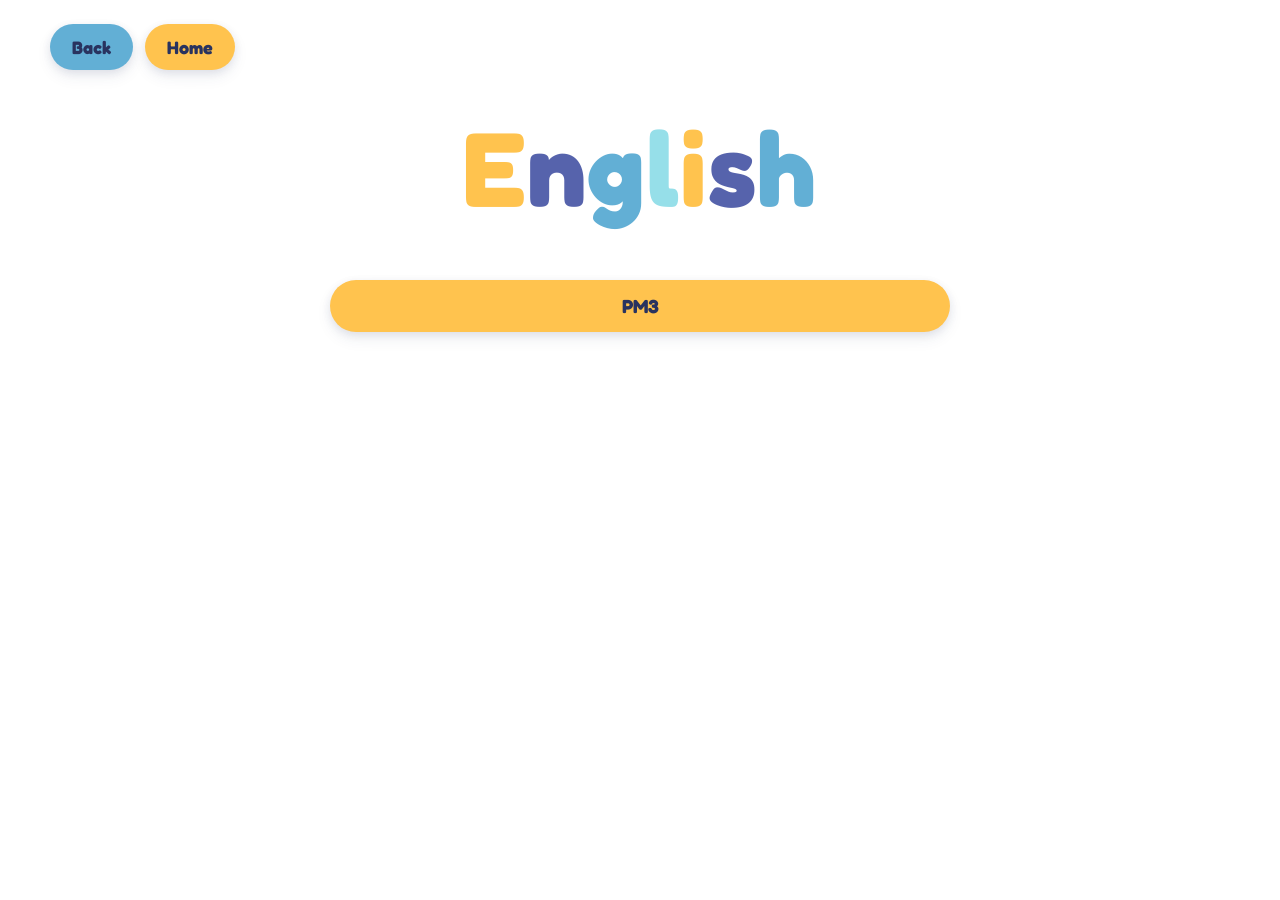
<file: english.html>
<!doctype html><html lang="en"><head><meta charset="utf-8"><meta name="viewport" content="width=device-width,initial-scale=1"><title>Isaac Quiz - english</title><meta http-equiv="refresh" content="0;url=./?subject=english"><script>location.replace('./?subject=english')</script></head><body><a href="./?subject=english">Open english quiz</a></body></html>
</file>
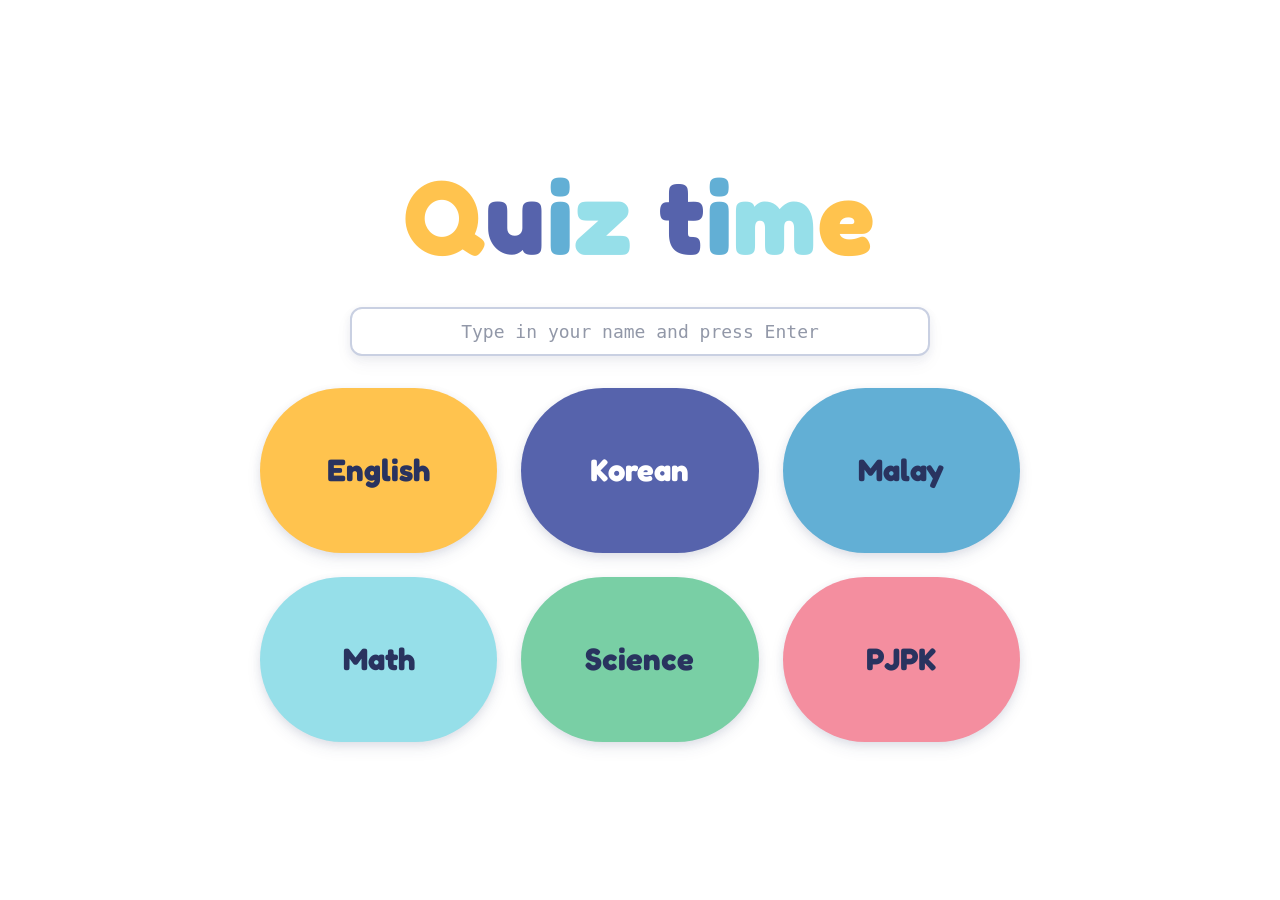
<file: history.html>
<!doctype html><html lang="en"><head><meta charset="utf-8"><meta name="viewport" content="width=device-width,initial-scale=1"><title>Isaac Quiz - history</title><meta http-equiv="refresh" content="0;url=./?subject=history"><script>location.replace('./?subject=history')</script></head><body><a href="./?subject=history">Open history quiz</a></body></html>
</file>
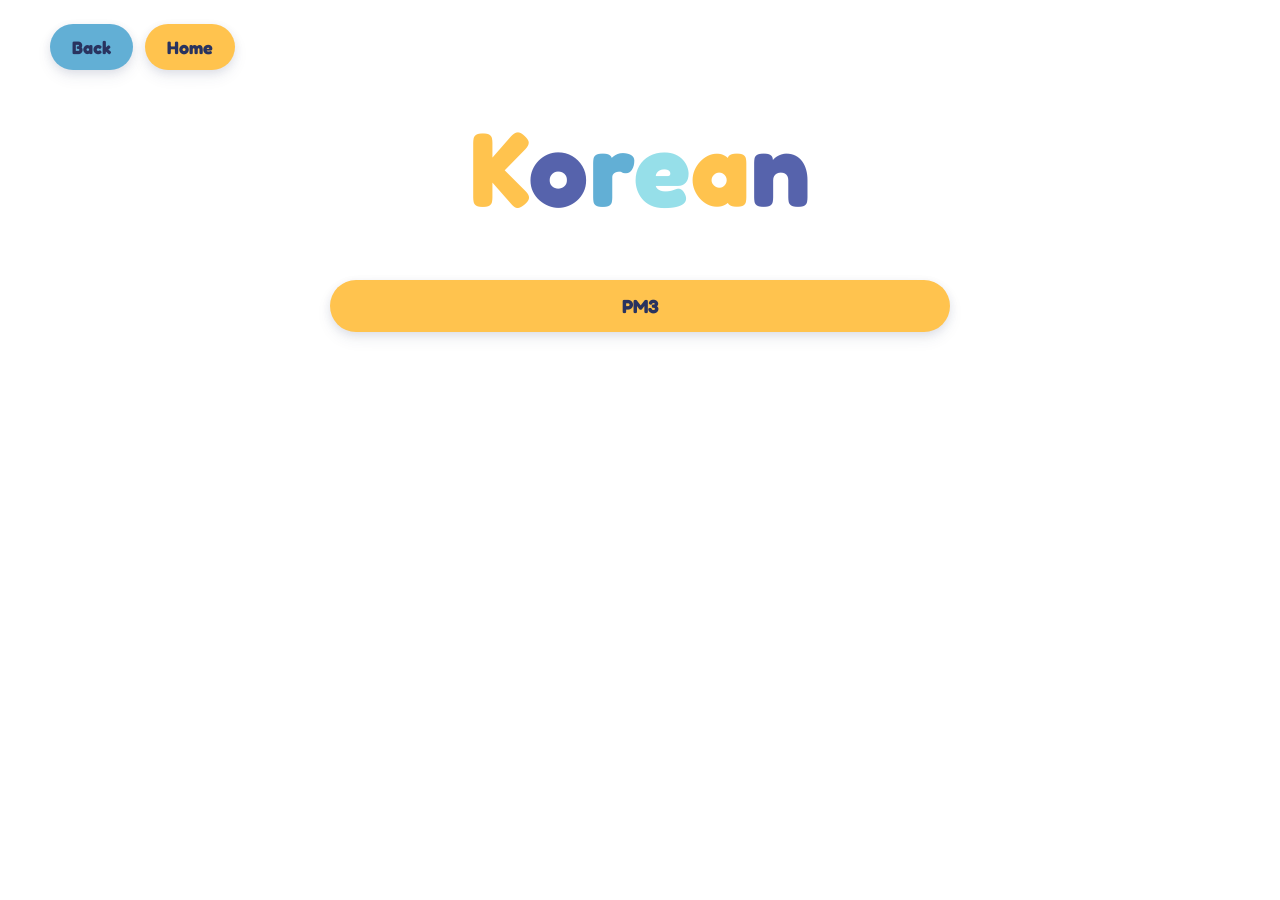
<file: korean.html>
<!doctype html><html lang="en"><head><meta charset="utf-8"><meta name="viewport" content="width=device-width,initial-scale=1"><title>Isaac Quiz - korean</title><meta http-equiv="refresh" content="0;url=./?subject=korean"><script>location.replace('./?subject=korean')</script></head><body><a href="./?subject=korean">Open korean quiz</a></body></html>
</file>
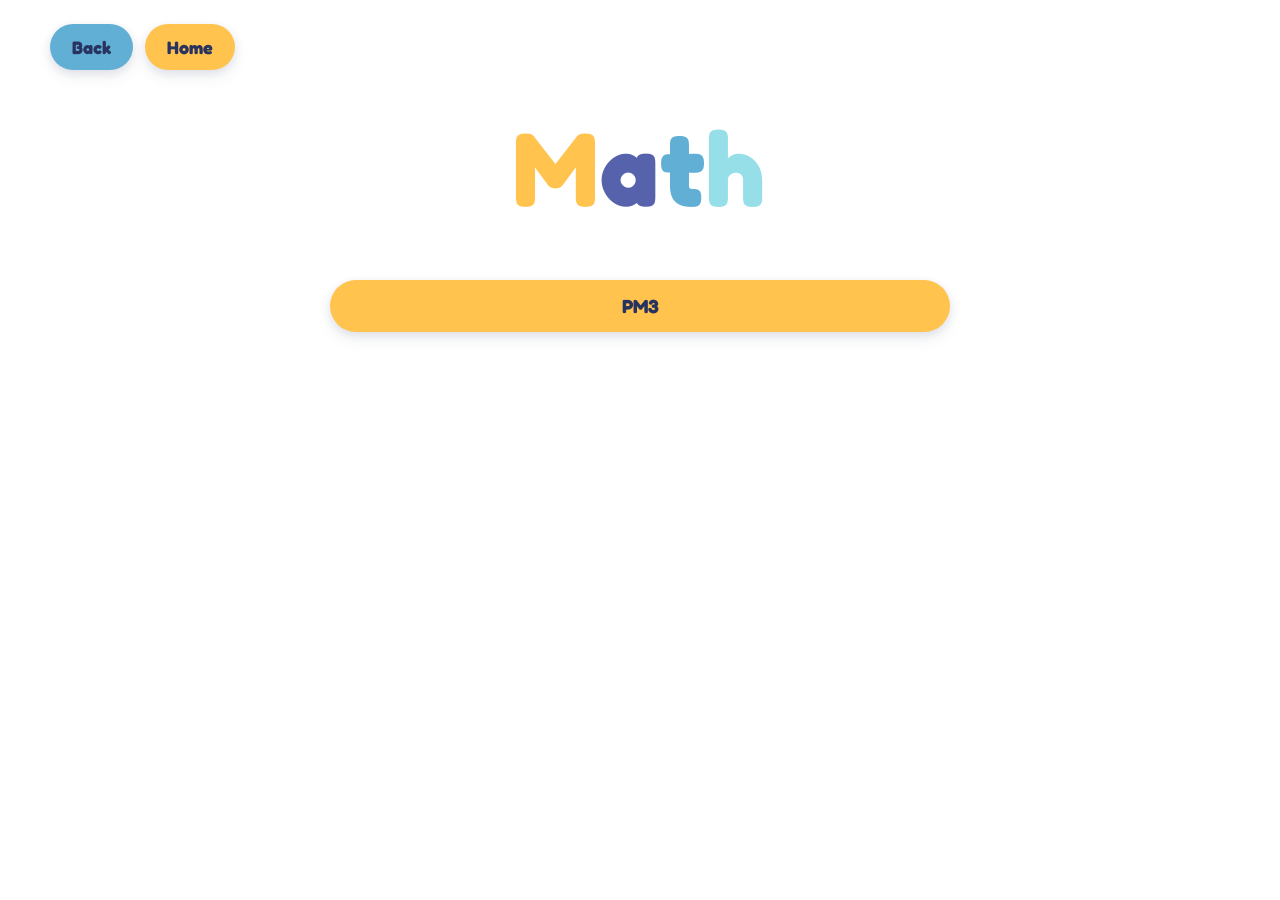
<file: math.html>
<!doctype html><html lang="en"><head><meta charset="utf-8"><meta name="viewport" content="width=device-width,initial-scale=1"><title>Isaac Quiz - math</title><meta http-equiv="refresh" content="0;url=./?subject=math"><script>location.replace('./?subject=math')</script></head><body><a href="./?subject=math">Open math quiz</a></body></html>
</file>
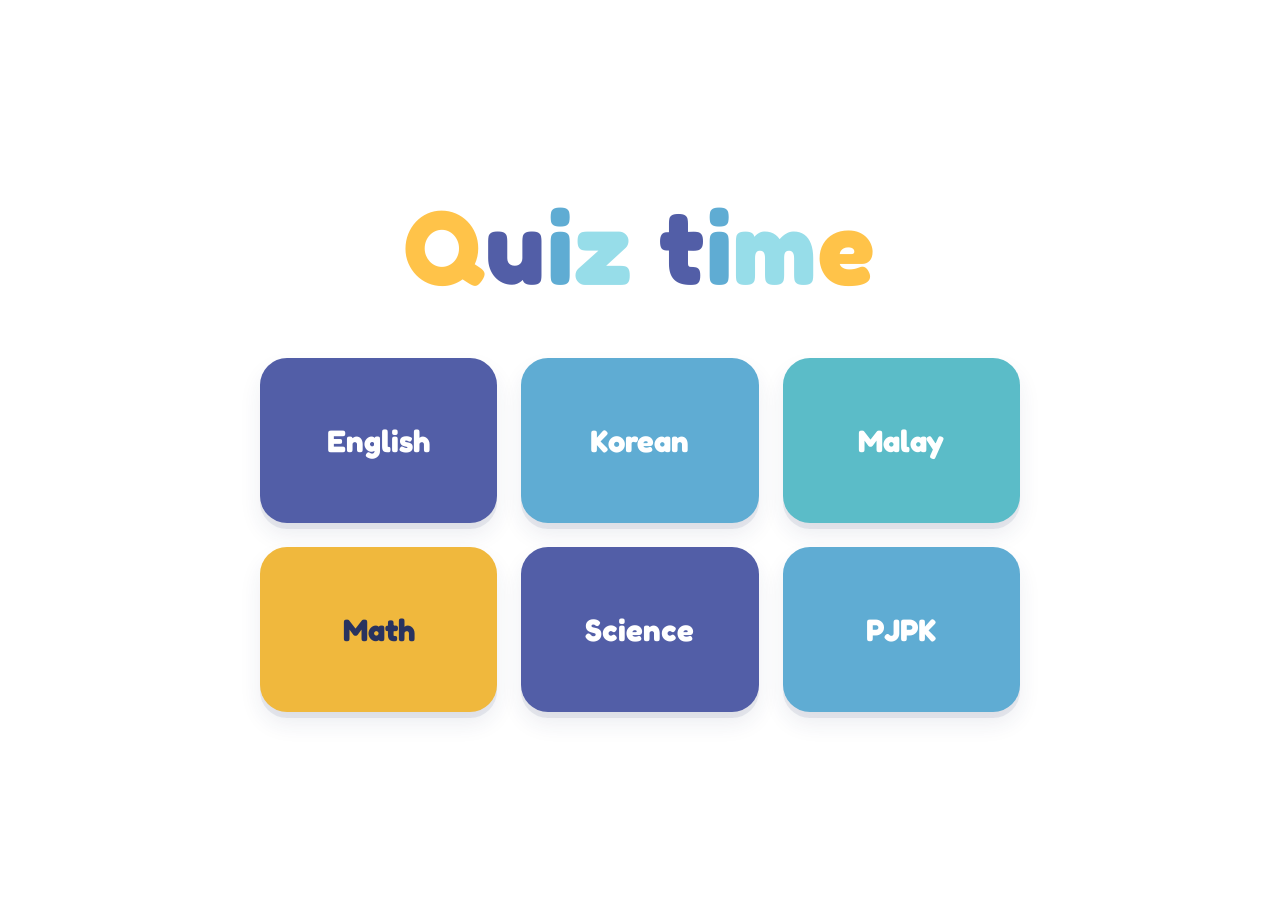
<file: offline.html>
<!doctype html><html lang="en"><head><meta charset="utf-8"><meta name="viewport" content="width=device-width,initial-scale=1,viewport-fit=cover"><meta name="theme-color" content="#ffffff"><title>Quiz time</title><link rel="preconnect" href="https://fonts.googleapis.com"><link rel="preconnect" href="https://fonts.gstatic.com" crossorigin><link href="https://fonts.googleapis.com/css2?family=Fredoka:wght@400;500;600;700&family=Nunito:wght@600;700;800;900&display=swap" rel="stylesheet"><style>
:root{--yellow:#FFC349;--purple:#525EA7;--blue:#5FACD3;--aqua:#97DDE9;--ink:#29335f;--pink:#dc42bd;--shadow:0 6px 0 #29335f16,0 12px 22px #29335f15}*{box-sizing:border-box}html,body{margin:0;min-height:100%;background:white;color:var(--ink);font-family:Fredoka,Nunito,Arial,sans-serif}button{font:inherit;cursor:pointer;touch-action:manipulation}button:focus-visible{outline:3px solid var(--yellow);outline-offset:4px}.screen{min-height:100dvh;display:flex;flex-direction:column;align-items:center;justify-content:center;padding:clamp(18px,4vw,50px);width:100%}.hidden{display:none!important}.rainbow{font-weight:700;font-size:clamp(48px,9vw,105px);letter-spacing:.015em;line-height:1.1;text-align:center;margin:0 0 clamp(30px,6vh,65px)}.rainbow span:nth-child(4n+1){color:var(--yellow)}.rainbow span:nth-child(4n+2){color:var(--purple)}.rainbow span:nth-child(4n+3){color:var(--blue)}.rainbow span:nth-child(4n){color:#68bdc9}.tilegrid{width:min(760px,100%);display:grid;grid-template-columns:repeat(3,minmax(0,1fr));gap:clamp(12px,2.4vw,24px)}.tile,.version{border:0;border-radius:27px;box-shadow:var(--shadow);font-weight:700;color:white;transition:transform .15s,box-shadow .15s}.tile{min-height:clamp(110px,17vw,165px);font-size:clamp(20px,3vw,31px);padding:16px}.tile:nth-child(4n+1){background:var(--purple)}.tile:nth-child(4n+2){background:var(--blue)}.tile:nth-child(4n+3){background:#5bbcc8}.tile:nth-child(4n){background:#f0b83d;color:#29335f}.tile:hover,.version:hover,.pill:hover{transform:translateY(-2px)}.tile:active,.version:active,.pill:active{transform:translateY(2px);box-shadow:0 2px 6px #29335f1c}.versionlist{display:grid;gap:16px;width:min(570px,100%)}.version{min-height:72px;font-size:clamp(20px,3vw,27px);background:var(--purple);padding:16px 24px;text-align:center}.version:nth-child(2n){background:var(--blue)}.back{position:absolute;top:24px;left:clamp(18px,4vw,50px);border:0;background:#edf4fc;color:var(--purple);border-radius:999px;padding:12px 22px;font-weight:700;font-size:18px}.quizscreen{justify-content:flex-start;gap:clamp(16px,3vh,28px)}.topbar{display:flex;align-items:center;gap:clamp(9px,2vw,22px);width:min(1120px,100%);flex-wrap:wrap}.subjectpill{font-size:clamp(18px,2.5vw,28px);font-weight:700;color:var(--purple)}.timer{display:flex;align-items:center;gap:10px;border-radius:999px;background:linear-gradient(110deg,#bc44d1,#e54eb6);color:white;font-size:clamp(18px,2.5vw,25px);font-weight:700;padding:8px 20px;box-shadow:0 5px 10px #9b35a83b}.clockicon{background:white;color:var(--pink);width:37px;height:37px;border-radius:50%;display:grid;place-items:center;font-size:24px;box-shadow:0 2px 6px #52235b4a}.progressgroup{display:flex;align-items:center;gap:12px;flex:1;min-width:180px}.progress{height:34px;border-radius:999px;border:3px solid white;box-shadow:0 0 0 2px #a4a5ec,0 3px 8px #29335f1a;background:#e6ecff;overflow:hidden;flex:1}.progressfill{height:100%;width:0;background:linear-gradient(90deg,#bd44d3,#e34ab9);border-radius:999px;transition:width .3s}.percent{font-size:clamp(19px,2.8vw,29px);font-weight:700;color:var(--purple)}.pill{border:0;background:linear-gradient(120deg,#bd44d3,#e247b6);color:white;border-radius:999px;box-shadow:0 5px 0 #aa2c8d24,0 8px 13px #76245b30;padding:13px 24px;font-size:clamp(18px,2.5vw,25px);font-weight:700}.questioncard{width:min(960px,100%);margin:auto;display:flex;flex-direction:column;gap:clamp(16px,3vh,27px);border-radius:36px;background:white;border:3px solid #edf3fb;box-shadow:0 12px 38px #525ea716;padding:clamp(22px,4vw,48px)}.number{width:49px;height:49px;border-radius:50%;display:grid;place-items:center;background:#3919a7;color:white;font-size:27px;font-weight:700;box-shadow:0 4px 8px #36168e2b}.questiontitle{font-size:clamp(24px,3.5vw,38px);font-weight:700;margin:0}.prompt{font-size:clamp(23px,3.2vw,35px);margin:0;text-align:center;line-height:1.5}.answers{display:grid;grid-template-columns:repeat(2,minmax(0,1fr));gap:15px}.answer{border:2px solid #dce7f4;background:#f6fbff;color:var(--ink);border-radius:22px;min-height:76px;padding:13px 17px;font-size:clamp(18px,2.5vw,25px);font-weight:600;text-align:left;display:flex;align-items:center;gap:13px;box-shadow:0 4px 0 #dbe8f0}.answer .letter{flex:0 0 38px;height:38px;border-radius:50%;background:var(--aqua);display:grid;place-items:center;color:#23406e;font-weight:700}.answer.selected{border-color:var(--purple);background:#e9eaf8;box-shadow:0 0 0 2px #525ea72e}.helper{text-align:center;color:#6b7792;font-size:16px;margin:0}.overlay{position:fixed;inset:0;background:#242d6173;display:grid;place-items:center;z-index:10;padding:20px}.feedback{width:min(490px,100%);background:white;border-radius:35px;padding:24px;box-shadow:0 20px 55px #11183e54;text-align:center;cursor:pointer}.feedbackhead{border-radius:999px;background:var(--purple);color:white;font-size:clamp(27px,5vw,38px);font-weight:700;padding:16px;margin-bottom:16px}.feedbackhead.wrong{background:#d44f9b}.feedbackbody{border-radius:23px;background:#eff8fc;padding:22px;font-size:clamp(19px,3vw,24px);line-height:1.5}.feedbackhint{font-size:15px;color:#6a7491;margin-top:17px}.resultscreen{background:linear-gradient(145deg,#b0c5ff,#a7b9f9 62%,#e2d3ff);position:relative;overflow:hidden}.resultpanel{background:#fff;border-radius:46px;padding:clamp(28px,5vw,55px);box-shadow:0 10px 24px #394ca83a;width:min(560px,100%);text-align:center;z-index:1}.resultpanel h2{color:#32108d;font-size:clamp(37px,6vw,60px);margin:0 0 12px}.resultlabel{font-size:clamp(21px,3vw,29px);font-weight:700}.resultscore{font-size:clamp(62px,10vw,100px);font-weight:700;color:#bd42bb;line-height:1.25;margin:0 0 15px}.resultscore .slash{color:#3710a1}.resultbutton{display:block;width:100%;border:0;border-radius:999px;color:white;font-size:clamp(18px,2.8vw,24px);font-weight:700;padding:15px;margin:13px 0;box-shadow:0 6px 9px #1c25522a}.resultbutton:nth-of-type(1){background:#5b23c5}.resultbutton:nth-of-type(2){background:#3985d7}.resultbutton:nth-of-type(3){background:#192f68}.scorestar{font-size:60px;color:var(--yellow);filter:drop-shadow(0 4px 2px #c48a1d55)}@media(max-width:650px){.screen{padding:20px 15px}.tilegrid{grid-template-columns:repeat(2,minmax(0,1fr))}.tile{min-height:110px}.back{top:14px;left:14px}.selectionscreen{padding-top:78px}.quizscreen{padding-top:18px}.topbar{gap:10px}.subjectpill{order:0;flex:1}.timer{order:1;padding:6px 12px}.progressgroup{order:2;flex-basis:calc(100% - 108px)}.pill{order:3;padding:11px 17px}.questioncard{margin:12px auto;gap:19px;border-radius:26px}.answers{grid-template-columns:1fr}.answer{min-height:65px}.resultpanel{border-radius:32px}}@media(prefers-reduced-motion:reduce){*{transition:none!important}}
 .questionheading{display:flex;align-items:flex-start;gap:18px}.questionheading .number{flex-shrink:0}.questionheading .questiontitle{margin:0;line-height:1.4;flex:1}.resultscore{margin-top:12px}@media(max-width:650px){.topbar .progressgroup{order:1;flex-basis:calc(100% - 115px)}.topbar .timer{order:2;flex:0 0 auto}.topbar .pill{order:3}.questionheading{gap:12px}.questionheading .number{width:42px;height:42px;font-size:23px}} .subjectpill{display:flex;align-items:center;justify-content:center;min-height:57px;padding:10px 24px;border-radius:999px;background:linear-gradient(120deg,#525EA7,#6976c7);color:white;font-size:clamp(18px,2.5vw,25px);font-weight:700;box-shadow:0 5px 0 #36418b20,0 8px 13px #29335f28;white-space:nowrap}@media(max-width:650px){.subjectpill{min-height:48px;padding:8px 16px;font-size:19px;flex:0 0 auto!important}} .quizactions{display:flex;align-items:center;gap:12px;margin-left:auto}.quizactions .pill{white-space:nowrap}.exitpill{background:linear-gradient(120deg,#5FACD3,#525EA7);box-shadow:0 5px 0 #3b589b25,0 8px 13px #29335f25}@media(max-width:650px){.quizactions{order:3;flex:1;justify-content:flex-end;gap:8px}.quizactions .pill{padding:10px 14px;font-size:17px}.topbar .quizactions{order:3}} .timer .clockicon{background:transparent!important;color:#fff!important;width:34px;height:34px;box-shadow:none!important;display:grid;place-items:center;flex:0 0 34px}.timer .clockicon svg{display:block;width:30px;height:30px}@media(max-width:650px){.timer .clockicon{width:30px;height:30px;flex-basis:30px}.timer .clockicon svg{width:27px;height:27px}} </style><style>.typebox{width:100%;min-height:70px;padding:18px 22px;border:3px solid #97DDE9;border-radius:20px;font:600 23px Fredoka,Nunito,Arial,sans-serif;color:#29335f;background:#fff}.typebox:focus{outline:3px solid #FFC349}.sequence{width:100%}.sequencepicked{display:flex;gap:8px;flex-wrap:wrap;min-height:65px;align-items:center;padding:12px;border:2px dashed #97DDE9;border-radius:16px;margin-bottom:16px}.picked{background:#e5f7fc;border-radius:14px;padding:10px 13px;font-size:19px}.faint{opacity:.65}.stepgrid{display:grid;grid-template-columns:repeat(2,minmax(0,1fr));gap:12px}.step{min-height:65px!important;justify-content:center}.step:disabled{opacity:.35;cursor:default}.undo{margin-top:15px;border:0;background:#525EA7;color:white;border-radius:16px;padding:10px 18px}.matching{width:100%;display:grid;gap:13px}.matchrow{display:grid;grid-template-columns:1fr 1fr;align-items:center;gap:14px;background:#f3faff;border-radius:17px;padding:14px;font-size:21px}.matchrow select{min-width:0;width:100%;font:600 18px Fredoka,Nunito,Arial,sans-serif;border:2px solid #97DDE9;border-radius:12px;padding:12px;background:white;color:#29335f}@media(max-width:600px){.stepgrid{grid-template-columns:1fr}.matchrow{grid-template-columns:1fr}.typebox{font-size:20px}}</style><style>.remaining{font-weight:700;font-size:clamp(13px,1.7vw,17px);color:#525EA7;white-space:nowrap;margin-left:6px}.progressgroup{flex-wrap:wrap;justify-content:center;gap:7px}</style><style id="quiz-responsive-alignment">
/* Keep header and question card on the same responsive width and in one vertical flow. */
.quizscreen{justify-content:flex-start;align-items:center;gap:clamp(18px,3vw,30px)}
.quizscreen .topbar,.quizscreen .questioncard{width:min(960px,100%);max-width:960px}
.quizscreen .topbar{flex:0 0 auto;gap:clamp(9px,1.3vw,16px)}
.quizscreen .questioncard{margin:0;flex:0 0 auto}
.quizscreen .progressgroup{min-width:0;flex:1 1 160px;flex-wrap:nowrap;justify-content:initial;gap:clamp(7px,1vw,12px)}
.quizscreen .progress{min-width:45px}
.quizscreen .percent,.quizscreen .remaining{flex:0 0 auto}
.quizscreen .remaining{margin-left:0}
.quizscreen .quizactions{flex:0 0 auto}
@media(max-width:850px){
 .quizscreen .topbar{display:grid;grid-template-columns:auto minmax(0,1fr) auto;align-items:center;column-gap:clamp(10px,2vw,18px);row-gap:14px}
 .quizscreen .subjectpill{grid-column:1;grid-row:1;order:unset;flex:none!important}
 .quizscreen .progressgroup{grid-column:2 / 4;grid-row:1;order:unset;min-width:0;flex-basis:auto!important}
 .quizscreen .timer{grid-column:1 / 2;grid-row:2;order:unset;justify-self:start;flex:none}
 .quizscreen .quizactions{grid-column:2 / 4;grid-row:2;order:unset;justify-self:end;margin-left:0;flex:none}
}
@media(max-width:420px){
 .quizscreen .topbar{column-gap:9px;row-gap:12px}
 .quizscreen .progressgroup{gap:6px}
 .quizscreen .progress{height:27px;min-width:35px}
 .quizscreen .percent{font-size:18px}
 .quizscreen .remaining{font-size:13px}
 .quizscreen .timer{font-size:18px;padding:6px 10px;gap:6px}
 .quizscreen .quizactions{gap:7px}
 .quizscreen .quizactions .pill{font-size:16px;padding:10px 12px}
}
</style><style id="quiz-actions-inside-card">
/* Subject, progress, timer in header; quiz navigation at bottom of card. */
.quizscreen .topbar{display:flex;flex-wrap:wrap;align-items:center;justify-content:space-between;gap:clamp(12px,2vw,22px)}
.quizscreen .subjectpill{font-size:clamp(23px,2.9vw,31px);min-height:62px;padding:10px 28px;flex:0 0 auto!important;order:unset}
.quizscreen .progressgroup{flex:1 1 130px;min-width:0;max-width:420px;order:unset;flex-basis:auto!important}
.quizscreen .progress{height:30px;min-width:35px}
.quizscreen .timer{order:unset;flex:0 0 auto;font-size:clamp(18px,2.2vw,23px);padding:12px 26px;min-height:62px;gap:14px}
.quizscreen .questioncard>.quizactions{width:100%;display:flex;justify-content:space-between;align-items:center;gap:14px;margin:8px 0 0;flex:none}
.quizscreen .questioncard>.quizactions .pill{min-width:112px;min-height:62px;padding:12px 25px;font-size:clamp(19px,2.4vw,24px)}
@media(max-width:650px){
 .quizscreen .topbar{display:grid;grid-template-columns:auto minmax(0,1fr);gap:12px;align-items:center}
 .quizscreen .subjectpill{grid-column:1;grid-row:1;font-size:22px;min-height:52px;padding:9px 18px}
 .quizscreen .progressgroup{grid-column:2;grid-row:1;max-width:none;min-width:0;gap:6px}
 .quizscreen .progress{height:27px}
 .quizscreen .timer{grid-column:1 / -1;grid-row:2;justify-self:center;min-height:52px;padding:8px 25px;font-size:20px}
 .quizscreen .questioncard>.quizactions .pill{min-width:100px;min-height:54px;font-size:20px;padding:10px 19px}
}
@media(max-width:390px){
 .quizscreen .subjectpill{font-size:19px;padding:8px 12px}
 .quizscreen .progressgroup .percent{font-size:17px}
 .quizscreen .progressgroup .remaining{font-size:12px}
 .quizscreen .questioncard>.quizactions .pill{min-width:88px;padding:9px 13px}
}
</style><style id="quiz-four-corner-alignment">
/* Align subject/Exit at left and timer/Next at right of the question card. */
.quizscreen{align-items:center;gap:clamp(14px,2.3vw,24px)}
.quizscreen>.topbar,.quizscreen>.questioncard,.quizscreen>.quizactions{width:min(960px,100%);max-width:960px;box-sizing:border-box}
.quizscreen>.topbar{display:grid;grid-template-columns:max-content minmax(0,1fr) max-content;gap:clamp(12px,2vw,24px);align-items:center;justify-content:initial}
.quizscreen>.topbar>.subjectpill{grid-column:1;grid-row:1;order:unset}
.quizscreen>.topbar>.progressgroup{grid-column:2;grid-row:1;order:unset;flex:none;min-width:0;max-width:none;gap:clamp(7px,1vw,12px)}
.quizscreen>.topbar>.progressgroup>.progress{min-width:30px;flex:1}
.quizscreen>.topbar>.timer{grid-column:3;grid-row:1;order:unset;justify-self:end}
.quizscreen>.questioncard{margin:0}
.quizscreen>.quizactions{display:flex;justify-content:space-between;align-items:center;gap:16px;margin:0;flex:none}
.quizscreen>.quizactions>.pill{min-height:62px;min-width:112px;padding:12px 25px;font-size:clamp(19px,2.4vw,24px)}
@media(max-width:650px){
 .quizscreen>.topbar{grid-template-columns:max-content minmax(0,1fr);column-gap:10px;row-gap:12px}
 .quizscreen>.topbar>.subjectpill{grid-column:1;grid-row:1}
 .quizscreen>.topbar>.progressgroup{grid-column:2;grid-row:1;max-width:none}
 .quizscreen>.topbar>.timer{grid-column:2;grid-row:2;justify-self:end}
 .quizscreen>.quizactions>.pill{min-height:54px;min-width:100px;padding:10px 19px;font-size:20px}
}
@media(max-width:390px){
 .quizscreen>.topbar{column-gap:8px}
 .quizscreen>.topbar>.progressgroup{gap:5px}
 .quizscreen>.topbar>.progressgroup>.percent{font-size:17px}
 .quizscreen>.topbar>.progressgroup>.remaining{font-size:12px}
 .quizscreen>.topbar>.timer{font-size:18px;padding:8px 16px}
 .quizscreen>.quizactions>.pill{min-width:88px;padding:9px 13px}
}
</style><style id="quiz-mobile-progress-fix">
/* At narrow widths reserve the first row for the two fixed-size pills;
   progress gets its own flexible row instead of forcing the timer away. */
@media(max-width:700px){
 .quizscreen>.topbar{display:grid;grid-template-columns:minmax(0,1fr) auto;column-gap:12px;row-gap:14px;align-items:center;width:min(960px,100%)}
 .quizscreen>.topbar>.subjectpill{grid-column:1;grid-row:1;justify-self:start;order:unset}
 .quizscreen>.topbar>.timer{grid-column:2;grid-row:1;justify-self:end;order:unset}
 .quizscreen>.topbar>.progressgroup{grid-column:1 / -1;grid-row:2;width:100%;max-width:none;min-width:0;display:flex;flex:1 1 auto;gap:9px;order:unset}
 .quizscreen>.topbar>.progressgroup>.progress{flex:1 1 0;min-width:0}
 .quizscreen>.topbar>.progressgroup>.percent,.quizscreen>.topbar>.progressgroup>.remaining{flex-shrink:0}
}
@media(max-width:390px){
 .quizscreen>.topbar{column-gap:8px}
 .quizscreen>.topbar>.subjectpill{font-size:19px;padding:8px 13px}
 .quizscreen>.topbar>.timer{font-size:17px;padding:8px 13px;gap:7px}
}
</style><style id="quiz-inline-answer-feedback">
.quizscreen{gap:clamp(20px,2.6vw,28px)}
.quizscreen>.topbar{display:flex!important;align-items:center!important;justify-content:space-between;gap:clamp(9px,1.4vw,16px);flex-wrap:nowrap!important;width:min(960px,100%)}
.quizscreen>.topbar>.subjectstack{display:flex;flex-direction:column;align-items:center;justify-content:center;flex:0 0 auto;min-width:0;gap:6px}
.quizscreen>.topbar>.subjectstack>.subjectpill{font-size:clamp(20px,2.5vw,27px);min-height:54px;padding:9px clamp(14px,2vw,24px)}
.quizscreen .questioncount{font-size:clamp(11px,1.2vw,14px);font-weight:700;color:#525EA7;white-space:nowrap}
.quizscreen>.topbar>.timer{grid-column:auto!important;grid-row:auto!important;justify-self:auto!important;order:unset!important;min-height:54px;padding:9px clamp(12px,1.7vw,22px);font-size:clamp(17px,2vw,22px);background:linear-gradient(110deg,#bd44d3,#e34ab9)}
.quizscreen>.topbar>.quizactions{display:flex!important;align-items:center;gap:clamp(7px,1vw,13px);margin:0;flex:0 0 auto}
.quizscreen>.topbar>.quizactions>.pill{min-height:54px;min-width:0;padding:10px clamp(12px,1.7vw,23px);font-size:clamp(18px,2vw,23px)}
.quizscreen>.topbar>.quizactions>.exitpill{background:linear-gradient(120deg,#5FACD3,#525EA7)}
.quizscreen>.topbar>.quizactions>.pill:not(.exitpill){background:linear-gradient(110deg,#f3b44b,#e78c4e);box-shadow:0 5px 0 #ad72272a,0 8px 13px #91572330}
.quizscreen>.questioncard{margin-top:0}
.quizscreen .answer{flex-wrap:wrap}
.quizscreen .inline-feedback{display:flex;align-items:flex-start;gap:10px;flex-basis:100%;width:100%;font-size:clamp(15px,1.8vw,19px);line-height:1.4;font-weight:600;margin-top:8px;text-align:left;white-space:normal}
.quizscreen .feedback-symbol{font-size:27px;line-height:1;flex:0 0 auto;font-weight:900}
.quizscreen .answer-correct{border-color:#36ad6e!important;background:#edfff4!important;color:#196e42}
.quizscreen .answer-wrong{border-color:#e56570!important;background:#fff0f1!important;color:#9a2638}
.quizscreen .typed-feedback-wrap{width:100%;border:2px solid transparent;border-radius:20px;padding:4px}
.quizscreen .typed-feedback-wrap.answer-correct,.quizscreen .typed-feedback-wrap.answer-wrong{padding:10px}
.quizscreen .typed-feedback-wrap .inline-feedback{padding:5px 10px}
.quizscreen .sequencepicked.answer-correct,.quizscreen .sequencepicked.answer-wrong,.quizscreen .matching.answer-correct,.quizscreen .matching.answer-wrong{padding:15px;border:2px solid;border-radius:17px}
.quizscreen .matching .inline-feedback{grid-column:1/-1}
.quizscreen .answer:disabled{opacity:1;cursor:default}
@media(max-width:650px){
 .quizscreen>.topbar{display:grid!important;grid-template-columns:minmax(0,1fr) auto;gap:12px}
 .quizscreen>.topbar>.subjectstack{grid-column:1;grid-row:1;justify-self:start}
 .quizscreen>.topbar>.timer{grid-column:2!important;grid-row:1!important;justify-self:end!important}
 .quizscreen>.topbar>.quizactions{grid-column:1/-1;grid-row:2;justify-content:space-between;width:100%}
 .quizscreen>.topbar>.quizactions>.pill{min-height:50px}
}
@media(max-width:360px){
 .quizscreen>.topbar>.timer{font-size:16px;padding:8px 10px;gap:5px}
 .quizscreen>.topbar>.subjectstack>.subjectpill{font-size:19px;padding:8px 13px}
}
</style></head><body>
<main id="home" class="screen"><h1 class="rainbow" data-rainbow="Quiz time">Quiz time</h1><div class="tilegrid" id="subjects"></div></main>
<section id="selection" class="screen selectionscreen hidden"><button class="back" onclick="home()">‹ Back</button><h1 class="rainbow" id="subjectTitle"></h1><div class="versionlist" id="versions"></div></section>
<section id="quiz" class="screen quizscreen hidden"><div class="topbar"><div class="subjectstack"><div class="subjectpill" id="quizSubject"></div><div class="questioncount" id="questioncount">Question 1 out of 30</div></div><div class="timer"><span class="clockicon" aria-hidden="true"><svg viewBox="0 0 32 32" width="30" height="30" fill="none" xmlns="http://www.w3.org/2000/svg"><circle cx="16" cy="16" r="11.5" stroke="currentColor" stroke-width="3.8"/><path d="M16 8.5V16L21.5 19.5" stroke="currentColor" stroke-width="3.8" stroke-linecap="round" stroke-linejoin="round"/></svg></span><span id="timer">1:30:00</span></div><div class="quizactions"><button class="pill exitpill" onclick="exitQuiz()">Exit</button><button class="pill" onclick="submitAnswer()">Next ❯</button></div></div><div class="questioncard"><div class="questionheading"><div class="number" id="number">1</div><h2 class="questiontitle" id="questionTitle"></h2></div><p class="prompt" id="prompt"></p><div class="answers" id="answers"></div><p class="helper">Select your answer, then press Next.</p></div></section>

<section id="results" class="screen resultscreen hidden"><div class="resultpanel"><h2>Quiz Complete!</h2><div class="resultlabel">Your Score</div><div class="resultscore"><span id="score">0</span><span class="slash"> / </span><span id="total">5</span></div><button class="resultbutton" onclick="restart()">⟳ &nbsp; Try Again</button><button class="resultbutton" onclick="home()">⌂ &nbsp; Back to Home</button><button class="resultbutton" onclick="downloadScore()">↧ &nbsp; Download Score</button></div></section>
<script>
const names=['English','Korean','Malay','Math','Science','PJPK'];const colors=['#FFC349','#525EA7','#5FACD3','#97DDE9'];const $=id=>document.getElementById(id);let subject='',version=1,questions=[],index=0,selected=-1,score=0,time=900,timerHandle=null,answered=false,wrongQuestions=[];const sample={"English":[],"Korean":[["Which vowel represents the sound 'a' as in 아?",["ㅏ","ㅓ","ㅗ","ㅜ"],0,"ㅏ combines with ㅇ to make 아 (a)."],["Which vowel represents 'o' as in 오?",["ㅗ","ㅜ","ㅓ","ㅣ"],0,"ㅗ is the vowel in 오 (o)."],["Which consonant begins 나?",["ㄴ","ㄷ","ㅁ","ㅂ"],0,"나 begins with ㄴ (n)."],["Which syllable is made from ㅁ + ㅏ?",["마","나","바","다"],0,"ㅁ plus ㅏ forms 마 (ma)."],["Which syllable is made from ㄱ + ㅜ?",["구","고","가","기"],0,"ㄱ plus ㅜ forms 구 (gu)."],["Which word means 'mother'?",["엄마","아빠","언니","할아버지"],0,"엄마 means mum or mother."],["Which word means 'father'?",["아빠","엄마","누나","할머니"],0,"아빠 means dad or father."],["Which word means 'grandmother'?",["할머니","할아버지","오빠","동생"],0,"할머니 means grandmother."],["Complete: 우리 ___은 네 명이에요. (There are four people in my family.)",["가족","학교","책상","가방"],0,"가족 means family."],["Which sentence asks 'What is your name?'",["이름이 뭐예요?","어디에 있어요?","몇 개예요?","뭐 해요?"],0,"이름이 뭐예요? asks someone's name politely."],["Which sentence means 'My name is Mina'?",["제 이름은 미나예요.","미나는 어디예요?","미나가 없어요.","이것은 미나예요?"],0,"제 이름은 미나예요 means My name is Mina."],["Which word means 'younger sibling'?",["동생","부모님","할머니","아버지"],0,"동생 means a younger sibling."],["Which word means 'inside'?",["안","밖","위","옆"],0,"안 means inside."],["Which word means 'under/below'?",["아래","위","앞","뒤"],0,"아래 means below or under."],["Which word means 'next to/beside'?",["옆","안","밖","뒤"],0,"옆 means beside."],["Complete: 책이 책상 ___에 있어요. (The book is on the desk.)",["위","아래","밖","뒤"],0,"책상 위에 means on top of the desk."],["Which question asks 'Where is the bag?'",["가방이 어디에 있어요?","가방이 몇 개예요?","가방이 누구예요?","가방이 뭐 해요?"],0,"어디에 있어요? asks where something is."],["Which answer means 'It is under the chair'?",["의자 아래에 있어요.","의자 위에 있어요.","의자 옆에 있어요.","의자 앞에 있어요."],0,"아래에 있어요 means it is underneath."],["Which word means 'school'?",["학교","병원","공원","시장"],0,"학교 means school."],["Which word means 'hospital'?",["병원","학교","도서관","공원"],0,"병원 means hospital."],["Which word means 'library'?",["도서관","식당","시장","집"],0,"도서관 means library."],["Complete: 책을 빌리러 ___에 가요. (I go to borrow books.)",["도서관","병원","운동장","식당"],0,"You borrow books from a library, 도서관."],["Which question means 'Where are you going?'",["어디에 가요?","뭐 먹어요?","몇 살이에요?","누구예요?"],0,"어디에 가요? asks where someone is going."],["Which word means 'to eat'?",["먹다","자다","읽다","걷다"],0,"먹다 means to eat."],["Which word means 'to read'?",["읽다","쓰다","보다","자다"],0,"읽다 means to read."],["Complete: 저는 물을 ___. (I drink water.)",["마셔요","먹어요","자요","읽어요"],0,"마셔요 means drink; 물을 마셔요 means drink water."],["Which word means 'three' in native Korean counting?",["셋","둘","넷","다섯"],0,"셋 is native Korean for three."],["Which word means 'seven' in Sino-Korean counting?",["칠","육","팔","구"],0,"칠 is seven in Sino-Korean."],["How do you say 'two apples' using the native Korean counter?",["사과 두 개","사과 이 개","사과 두 명","사과 둘 살"],0,"Use 두 before the counter 개 for two objects."],["Complete: 저는 아홉 ___이에요. (I am nine years old.)",["살","개","명","권"],0,"살 is the age counter used with native Korean numbers."]],"Malay":[],"Math":[],"Science":[["Which tool measures the volume of a liquid?",["Measuring cylinder","Thermometer","Ruler","Weighing scale"],0,"A measuring cylinder measures liquid volume in millilitres."],["What should you do before starting a science investigation?",["Read instructions carefully","Taste the materials","Run around the room","Mix all chemicals"],0,"Read and follow instructions before using equipment."],["A prediction in an investigation is…",["An expected outcome based on evidence","A measurement tool","A final result already proved","A safety sign"],0,"A prediction states what you think will happen before testing."],["Which action is safe in the science room?",["Tell the teacher about broken glass","Touch unknown liquids","Smell chemicals closely","Eat during an experiment"],0,"Report broken glass and let the teacher handle it."],["Which teeth are mainly used to cut food?",["Incisors","Molars","Premolars","Wisdom teeth"],0,"Incisors are the front teeth used for biting and cutting."],["Which teeth mainly grind food?",["Molars","Incisors","Canines","Milk teeth"],0,"Molars have broad surfaces that crush and grind food."],["What is the correct order of the first three digestive organs food passes through?",["Mouth → oesophagus → stomach","Stomach → mouth → intestine","Mouth → stomach → oesophagus","Oesophagus → mouth → stomach"],0,"Food moves from the mouth through the oesophagus to the stomach."],["Where are most nutrients absorbed into the blood?",["Small intestine","Mouth","Oesophagus","Large intestine"],0,"The small intestine absorbs most digested nutrients."],["Which animal is a herbivore?",["Cow","Tiger","Eagle","Shark"],0,"Cows eat plants, so they are herbivores."],["Which animal is an omnivore?",["Chicken","Cow","Lion","Rabbit"],0,"Chickens eat both plant and animal matter."],["Why do carnivores often have sharp canine teeth?",["To tear meat","To grind grass","To suck nectar","To crush seeds only"],0,"Sharp canines help carnivores grip and tear flesh."],["Which animal's teeth are best suited for grinding plants?",["Goat","Tiger","Crocodile","Eagle"],0,"Goats have broad grinding teeth for plant food."],["Which plant can reproduce using a stem cutting?",["Rose","Mango from seed","Fern from spores","Moss from spores"],0,"Roses can grow from planted stem cuttings."],["Which plant commonly reproduces using spores?",["Fern","Mango tree","Sunflower","Papaya tree"],0,"Ferns reproduce by spores rather than seeds."],["Which part of a flowering plant can develop into a fruit after fertilisation?",["Ovary","Root","Leaf","Stem"],0,"The flower's ovary develops into a fruit."],["A square has sides of 4 cm. What is its area?",["16 cm²","8 cm²","12 cm²","20 cm²"],0,"Area of a square is side × side: 4 × 4 = 16 cm²."],["A rectangle is 6 cm long and 3 cm wide. What is its area?",["18 cm²","9 cm²","18 cm","36 cm²"],0,"Area = length × width = 6 × 3 = 18 cm²."],["A measuring cylinder reads 35 mL. After a stone is fully submerged it reads 47 mL. What is the stone's volume?",["12 cm³","47 cm³","35 cm³","82 cm³"],0,"Displaced water = 47 − 35 = 12 mL, equal to 12 cm³."],["Which unit is suitable for the volume of water in a cup?",["Millilitres","Centimetres","Grams","Degrees Celsius"],0,"Liquid volume can be measured in millilitres (mL)."],["A wooden block floats on water. What can you conclude?",["It is less dense than water","It has no mass","It is heavier than every stone","It has no volume"],0,"An object less dense than water floats."],["Which object is most likely to sink in plain water?",["Steel nail","Cork","Dry leaf","Empty sealed plastic bottle"],0,"A steel nail is denser than water and sinks."],["Why does oil form a layer above water?",["Oil is less dense and does not mix with water","Oil has no mass","Water turns into oil","Oil is always hotter"],0,"Oil is generally less dense than water and does not mix with it."],["Which substance is usually acidic?",["Lemon juice","Soap solution","Baking soda solution","Toothpaste"],0,"Lemon juice contains citric acid."],["What colour does blue litmus paper turn in an acid?",["Red","Blue","Green","Yellow"],0,"Acids turn blue litmus paper red."],["What happens to red litmus paper in an alkaline solution?",["It turns blue","It turns redder","It turns black","It disappears"],0,"Alkalis turn red litmus paper blue."],["Which planet is closest to the Sun?",["Mercury","Venus","Earth","Mars"],0,"Mercury is the closest planet to the Sun."],["Which is the correct order of these planets moving away from the Sun?",["Earth → Mars → Jupiter","Jupiter → Earth → Mars","Mars → Jupiter → Earth","Earth → Jupiter → Mars"],0,"Earth is followed by Mars and then Jupiter."],["Why does the Sun appear much larger than other stars in the sky?",["It is much closer to Earth","It is the only star","Other stars are planets","It has no light"],0,"The Sun is our nearest star, so it appears much larger."],["What is the main purpose of a fixed pulley?",["Change the direction of a pulling force","Make an object weightless","Create energy","Measure temperature"],0,"A fixed pulley changes the direction of the force used to lift a load."],["A flag is raised using a rope over a wheel. Which simple machine is being used?",["Pulley","Wedge","Screw","Inclined plane"],0,"A flagpole commonly uses a pulley to raise and lower the flag."]],"PJPK":[]};

const interactive={"Science":{"text":{"0":["What instrument measures the volume of a liquid?","measuring cylinder","A measuring cylinder measures liquid volume."],"4":["What are the front teeth used for cutting food called?","incisors","Incisors cut and bite food."],"9":["What do we call an animal that eats both plants and animals?","omnivore","An omnivore eats both plants and animals."],"15":["A square has sides of 4 cm. What is its area in cm²? Type the number.","16","4 × 4 = 16 cm²."],"17":["A stone raises water from 35 mL to 47 mL. What is its volume in cm³? Type the number.","12","47 − 35 = 12 cm³."],"25":["Which planet is closest to the Sun?","mercury","Mercury is the closest planet to the Sun."]},"tf":{"2":["A prediction describes what you expect to happen before testing.",true,"A prediction is made before an investigation."],"6":["Food travels from the stomach to the mouth through the oesophagus.",false,"Food travels from the mouth through the oesophagus to the stomach."],"12":["Ferns commonly reproduce using seeds.",false,"Ferns commonly reproduce using spores."],"19":["An object less dense than water usually floats in water.",true,"Objects less dense than water float."],"23":["Blue litmus paper turns red in an acidic solution.",true,"Acids turn blue litmus red."],"28":["A fixed pulley makes a load completely weightless.",false,"A fixed pulley changes the direction of the pulling force; it does not remove weight."]},"order":{"7":["Put these digestive organs in the order food passes through them.",["Mouth","Oesophagus","Stomach","Small intestine"],"Food travels through the mouth, oesophagus, stomach, then small intestine."],"14":["Put these stages of a flowering plant's life cycle in order.",["Seed","Seedling","Mature flowering plant","Fruit with seeds"],"A seed grows into a seedling, then a mature plant that produces fruit and seeds."],"26":["Arrange these planets from closest to farthest from the Sun.",["Mercury","Venus","Earth","Mars"],"The first four planets are Mercury, Venus, Earth and Mars."]},"match":{"11":["Match each animal to its eating habit.",[["Cow","Herbivore"],["Tiger","Carnivore"],["Chicken","Omnivore"]],"Cows eat plants, tigers eat animals, and chickens eat both."],"21":["Match each object to what it usually does in water.",[["Cork","Floats"],["Steel nail","Sinks"],["Cooking oil","Forms a top layer"]],"Cork floats, steel sinks, and oil floats as a separate layer."],"24":["Match each solution to its usual property.",[["Lemon juice","Acidic"],["Soap solution","Alkaline"],["Pure water","Neutral"]],"Lemon juice is acidic, soap solution is alkaline, and pure water is neutral."]}},"Korean":{"text":{"0":["Type the Korean vowel used in 아 (a).","ㅏ","ㅏ is the vowel in 아."],"3":["Combine ㅁ and ㅏ. Type the completed Korean syllable.","마","ㅁ + ㅏ = 마."],"5":["Type the Korean word for 'mother'.","엄마","엄마 means mother."],"8":["Complete the Korean sentence: 우리 ___은 네 명이에요. (There are four people in my family.)","가족","가족 means family."],"18":["Type the Korean word for 'school'.","학교","학교 means school."],"26":["Type the native Korean number for three.","셋","셋 means three in native Korean."]},"tf":{"1":["The Korean vowel ㅜ is pronounced 'u' as in 우.",true,"ㅜ is the vowel in 우."],"6":["아빠 means 'grandmother'.",false,"아빠 means father or dad."],"12":["The Korean location word 안 means 'inside'.",true,"안 means inside."],"16":["어디에 있어요? asks where something is.",true,"어디에 있어요? means 'Where is it?'"],"23":["먹다 means 'to sleep'.",false,"먹다 means 'to eat'; 자다 means 'to sleep'."],"28":["In 사과 두 개, the counter 개 is used for objects.",true,"개 is a general counter for objects."]},"order":{"10":["Arrange these words to say 'My name is Mina.'",["제","이름은","미나예요."],"제 이름은 미나예요 means 'My name is Mina.'"],"15":["Arrange these words to say 'The book is on the desk.'",["책이","책상","위에","있어요."],"책이 책상 위에 있어요 means 'The book is on the desk.'"],"25":["Arrange these words to say 'I drink water.'",["저는","물을","마셔요."],"저는 물을 마셔요 means 'I drink water.'"]},"match":{"7":["Match each family word to its meaning.",[["할머니","Grandmother"],["할아버지","Grandfather"],["동생","Younger sibling"]],"할머니 is grandmother, 할아버지 grandfather, and 동생 younger sibling."],"14":["Match each location word to its meaning.",[["위","Above"],["아래","Below"],["옆","Beside"]],"위 means above, 아래 below, and 옆 beside."],"20":["Match each place to its English meaning.",[["병원","Hospital"],["도서관","Library"],["시장","Market"]],"병원 is hospital, 도서관 library, and 시장 market."]}}};
function decorate(q,i){let d=interactive[subject]||{};for(let type of ['text','tf','order','match']){let x=d[type]&&d[type][i];if(x){q.q=x[0];q.type=type;if(type==='text'){q.expected=x[1];q.explanation=x[2]}if(type==='tf'){q.expected=x[1];q.explanation=x[2]}if(type==='order'){q.steps=x[1];q.explanation=x[2]}if(type==='match'){q.pairs=x[1];q.explanation=x[2]}break}}return q}
function escapeHtml(v){return String(v).replace(/[&<>"']/g,c=>({'&':'&amp;','<':'&lt;','>':'&gt;','"':'&quot;',"'":'&#39;'}[c]))}
function normalize(v){return String(v).normalize('NFC').trim().toLowerCase().replace(/\\s+/g,' ').replace(/[.,!?。]/g,'')}
let orderChosen=[];
function pickStep(i){if(answered||orderChosen.includes(i))return;orderChosen.push(i);paintSteps()}
function undoStep(){if(answered)return;orderChosen.pop();paintSteps()}
function paintSteps(){let q=questions[index];$('answers').innerHTML='<div class="sequence"><div class="sequencepicked">'+(orderChosen.map((i,k)=>'<span class="picked">'+(k+1)+'. '+escapeHtml(q.shuffled[i])+'</span>').join('')||'<span class="faint">Tap the steps in the correct order.</span>')+'</div><div class="stepgrid">'+q.shuffled.map((v,i)=>'<button class="answer step" '+(orderChosen.includes(i)?'disabled':'')+' onclick="pickStep('+i+')">'+escapeHtml(v)+'</button>').join('')+'</div><button class="undo" onclick="undoStep()">Undo last step</button></div>'}
function getInput(){let q=questions[index];if(q.type==='text')return $('typedAnswer').value;if(q.type==='tf')return selected===0;if(q.type==='order')return orderChosen.map(i=>q.shuffled[i]);if(q.type==='match')return q.pairs.map((p,i)=>$('match'+i).value);return selected}
function rainbow(s){return [...s].map((c,i)=>c===' '?' ': '<span style="color:'+colors[i%4]+'">'+c+'</span>').join('')}
function show(id){document.querySelectorAll('.screen').forEach(el=>el.classList.add('hidden'));$(id).classList.remove('hidden');window.scrollTo(0,0)}
function home(){clearInterval(timerHandle);show('home')}
function exitQuiz(){clearInterval(timerHandle);timerHandle=null;$('overlay').classList.add('hidden');answered=false;selected=-1;show('selection')}
function choose(s){subject=s;clearInterval(timerHandle);$('subjectTitle').innerHTML=rainbow(s);$('versions').innerHTML=Array.from({length:(sample[s]&&sample[s].length?1:0)},(_,i)=>'<button class="version" onclick="start('+(i+1)+')">'+s+' volume '+(i+1)+'</button>').join('')||'<p style="text-align:center;font-size:20px;color:#525EA7">No quiz available yet.</p>';show('selection')}
function start(v){version=v;index=0;score=0;wrongQuestions=[];questions=sample[subject].map((q,i)=>decorate({q:q[0],options:q[1],correct:q[2],explanation:q[3],type:'mc'},i));time=questions.length*180;$('quizSubject').textContent=subject;show('quiz');if(!questions.length){$('number').textContent='';$('questionTitle').textContent='No questions added yet.';$('prompt').textContent='';$('answers').innerHTML='';$('questioncount').textContent='Question 0 out of 0';$('timer').textContent='0:00:00';$('remaining').textContent='0 left';clearInterval(timerHandle);return}render();clearInterval(timerHandle);timerHandle=setInterval(()=>{time--;updateClock();if(time<=0)finish()},1000)}
function updateClock(){let t=Math.max(0,time),h=Math.floor(t/3600),m=Math.floor((t%3600)/60),s=t%60;$('timer').textContent=h+':'+String(m).padStart(2,'0')+':'+String(s).padStart(2,'0')}
function render(){selected=-1;answered=false;orderChosen=[];let q=questions[index];$('number').textContent=index+1;$('questionTitle').textContent=q.q;$('prompt').textContent='';let a=$('answers');a.className='answers';if(q.type==='mc'){a.innerHTML=q.options.map((o,i)=>'<button class="answer" onclick="selectAnswer('+i+')"><span class="letter">'+('ABCD'[i])+'</span><span>'+escapeHtml(o)+'</span></button>').join('')}else if(q.type==='tf'){a.innerHTML=['True','False'].map((v,i)=>'<button class="answer" onclick="selectAnswer('+i+')"><span class="letter">'+('AB'[i])+'</span><span>'+v+'</span></button>').join('')}else if(q.type==='text'){a.innerHTML='<input id="typedAnswer" class="typebox" type="text" autocomplete="off" autocapitalize="off" spellcheck="false" placeholder="Type your answer here" aria-label="Your answer">'}else if(q.type==='order'){q.shuffled=q.steps.map((v,i)=>({v,k:(i*7+3)%q.steps.length})).sort((a,b)=>b.k-a.k).map(x=>x.v);if(q.shuffled.every((v,i)=>v===q.steps[i]))q.shuffled.reverse();paintSteps()}else if(q.type==='match'){let values=q.pairs.map(p=>p[1]).reverse();a.innerHTML='<div class="matching">'+q.pairs.map((p,i)=>'<label class="matchrow"><span>'+escapeHtml(p[0])+'</span><select id="match'+i+'" aria-label="Match '+escapeHtml(p[0])+'"><option value="">Choose meaning</option>'+values.map(v=>'<option value="'+escapeHtml(v)+'">'+escapeHtml(v)+'</option>').join('')+'</select></label>').join('')+'</div>'}$('questioncount').textContent='Question '+(index+1)+' out of '+questions.length;document.querySelector('.helper').textContent=q.type==='order'?'Tap the steps in order, then press Next.':q.type==='match'?'Match each item, then press Next.':q.type==='text'?'Type your answer, then press Next.':'Select your answer, then press Next.';updateClock()}
function selectAnswer(i){if(answered)return;selected=i;[...$('answers').querySelectorAll('.answer')].forEach((b,j)=>b.classList.toggle('selected',j===i))}
function submitAnswer(){
 if(answered){advance();return}
 if(!questions.length)return;
 let q=questions[index],v=getInput();
 if(q.type==='text'&&!normalize(v))return;
 if((q.type==='mc'||q.type==='tf')&&selected<0)return;
 if(q.type==='order'&&v.length!==q.steps.length)return;
 if(q.type==='match'&&v.some(x=>!x))return;
 answered=true;
 let correct=q.type==='mc'?v===q.correct:q.type==='tf'?v===q.expected:q.type==='text'?normalize(v)===normalize(q.expected):q.type==='order'?v.every((x,i)=>x===q.steps[i]):v.every((x,i)=>x===q.pairs[i][1]);
 if(correct)score++;else wrongQuestions.push({number:index+1,question:q.q});
 let answerBox;
 if(q.type==='mc'||q.type==='tf'){answerBox=$('answers').querySelectorAll('.answer')[selected]}
 else if(q.type==='text'){answerBox=$('typedAnswer');answerBox.readOnly=true}
 else if(q.type==='order'){answerBox=$('answers').querySelector('.sequencepicked')}
 else if(q.type==='match'){answerBox=$('answers').querySelector('.matching');$('answers').querySelectorAll('select').forEach(x=>x.disabled=true)}
 if(answerBox){
  answerBox.classList.add(correct?'answer-correct':'answer-wrong');
  let feedback=document.createElement('span');feedback.className='inline-feedback';feedback.setAttribute('role','status');
  let symbol=document.createElement('span');symbol.className='feedback-symbol';symbol.textContent=correct?'✓':'✕';
  let explanation=document.createElement('span');explanation.className='feedback-explanation';explanation.textContent=q.explanation;
  feedback.append(symbol,explanation);
  if(q.type==='text'){let wrap=document.createElement('div');wrap.className='typed-feedback-wrap';answerBox.parentNode.insertBefore(wrap,answerBox);wrap.append(answerBox,feedback)}
  else answerBox.appendChild(feedback);
 }
 $('answers').querySelectorAll('button.answer').forEach(x=>x.disabled=true);
 $('answers').querySelectorAll('.undo').forEach(x=>x.disabled=true);
 $('answers').querySelectorAll('input').forEach(x=>x.readOnly=true);
 $('answers').querySelectorAll('select').forEach(x=>x.disabled=true);
 document.querySelector('.helper').textContent='Press Next to continue.';
}
function advance(){if(!answered)return;index++;if(index>=questions.length)finish();else render()}
function finish(){clearInterval(timerHandle);$('score').textContent=score;$('total').textContent=questions.length;show('results')}
function restart(){start(version)}
function downloadScore(){let lines=['Quiz time','Subject: '+subject,'Quiz: '+subject+' volume '+version,'Score: '+score+'/'+questions.length,''];for(const item of wrongQuestions){lines.push('('+item.number+') '+item.question);lines.push('')}lines.push('Date: '+new Date().toLocaleString());let content=lines.join('\n');let a=document.createElement('a'),url=URL.createObjectURL(new Blob([content],{type:'text/plain;charset=utf-8'}));a.href=url;a.download='score.txt';a.click();setTimeout(()=>URL.revokeObjectURL(url),500)}
$('subjects').innerHTML=names.map(n=>'<button class="tile" onclick="choose(\''+n+'\')">'+n+'</button>').join('');document.querySelector('#home .rainbow').innerHTML=rainbow('Quiz time');let initial=new URLSearchParams(location.search).get('subject');if(initial){let match=names.find(n=>n.toLowerCase()===initial.toLowerCase());if(match)choose(match)}
</script></body></html>
</file>
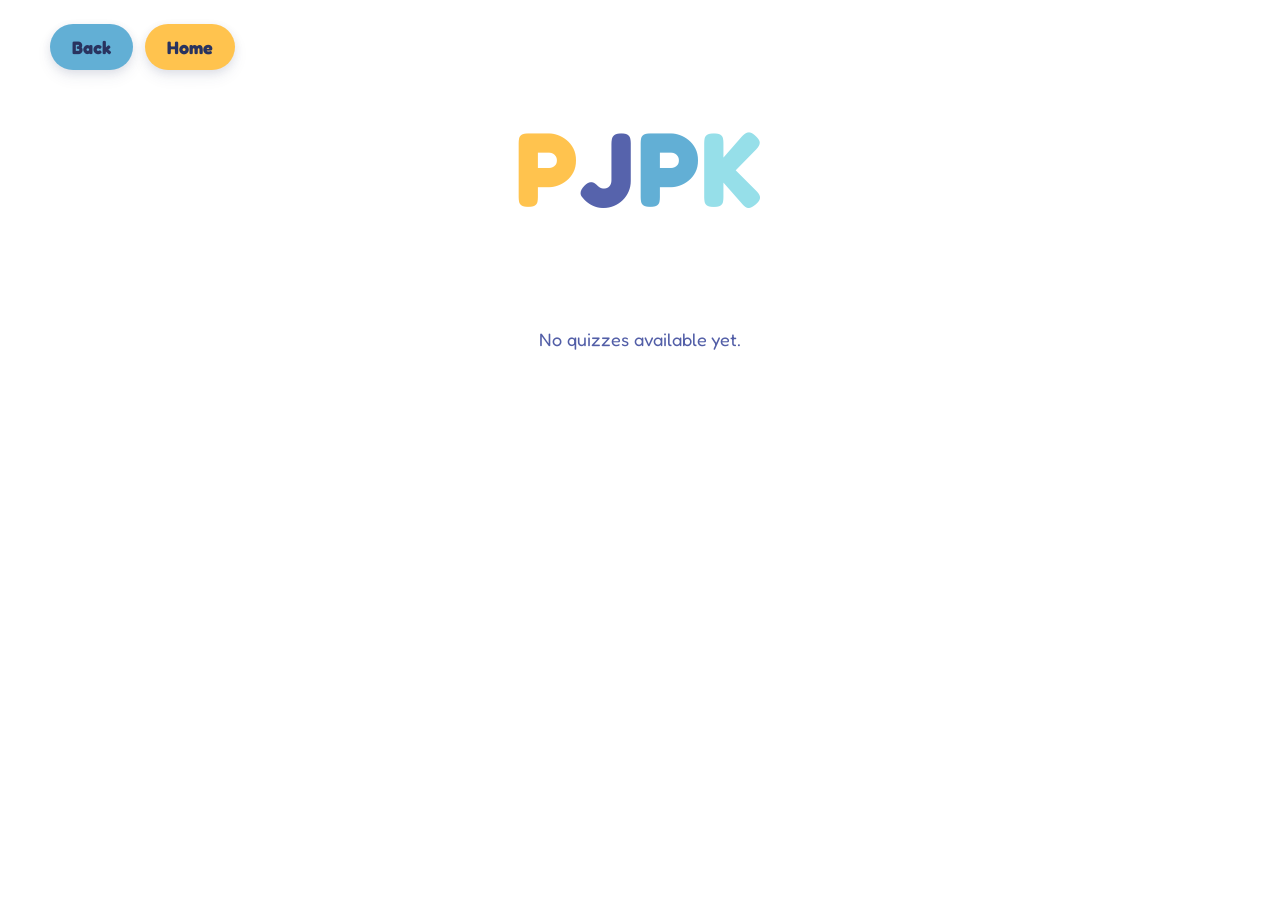
<file: pjpk.html>
<!doctype html><html lang="en"><head><meta charset="utf-8"><meta name="viewport" content="width=device-width,initial-scale=1"><title>Isaac Quiz - pjpk</title><meta http-equiv="refresh" content="0;url=./?subject=pjpk"><script>location.replace('./?subject=pjpk')</script></head><body><a href="./?subject=pjpk">Open pjpk quiz</a></body></html>
</file>
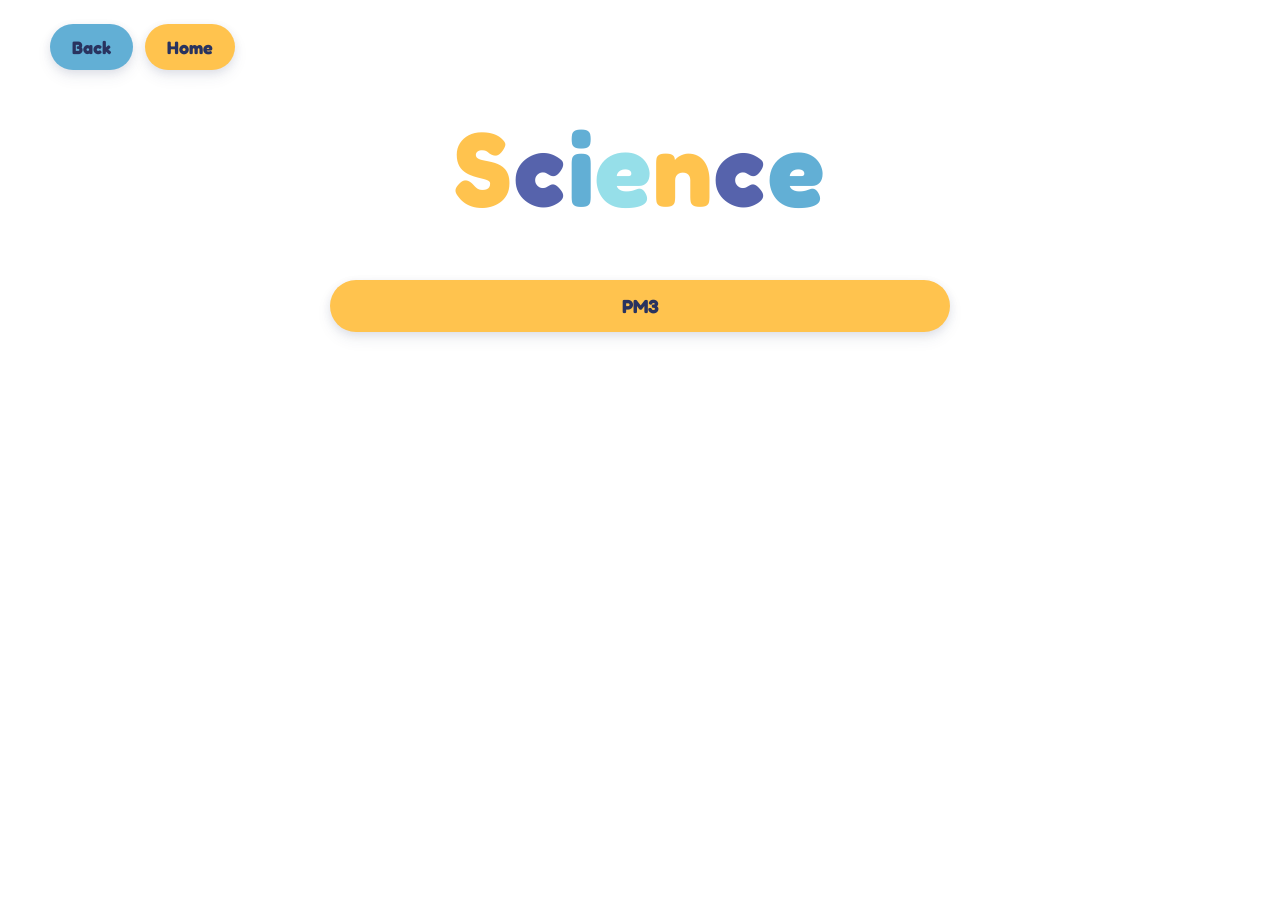
<file: science.html>
<!doctype html><html lang="en"><head><meta charset="utf-8"><meta name="viewport" content="width=device-width,initial-scale=1"><title>Isaac Quiz - science</title><meta http-equiv="refresh" content="0;url=./?subject=science"><script>location.replace('./?subject=science')</script></head><body><a href="./?subject=science">Open science quiz</a></body></html>
</file>
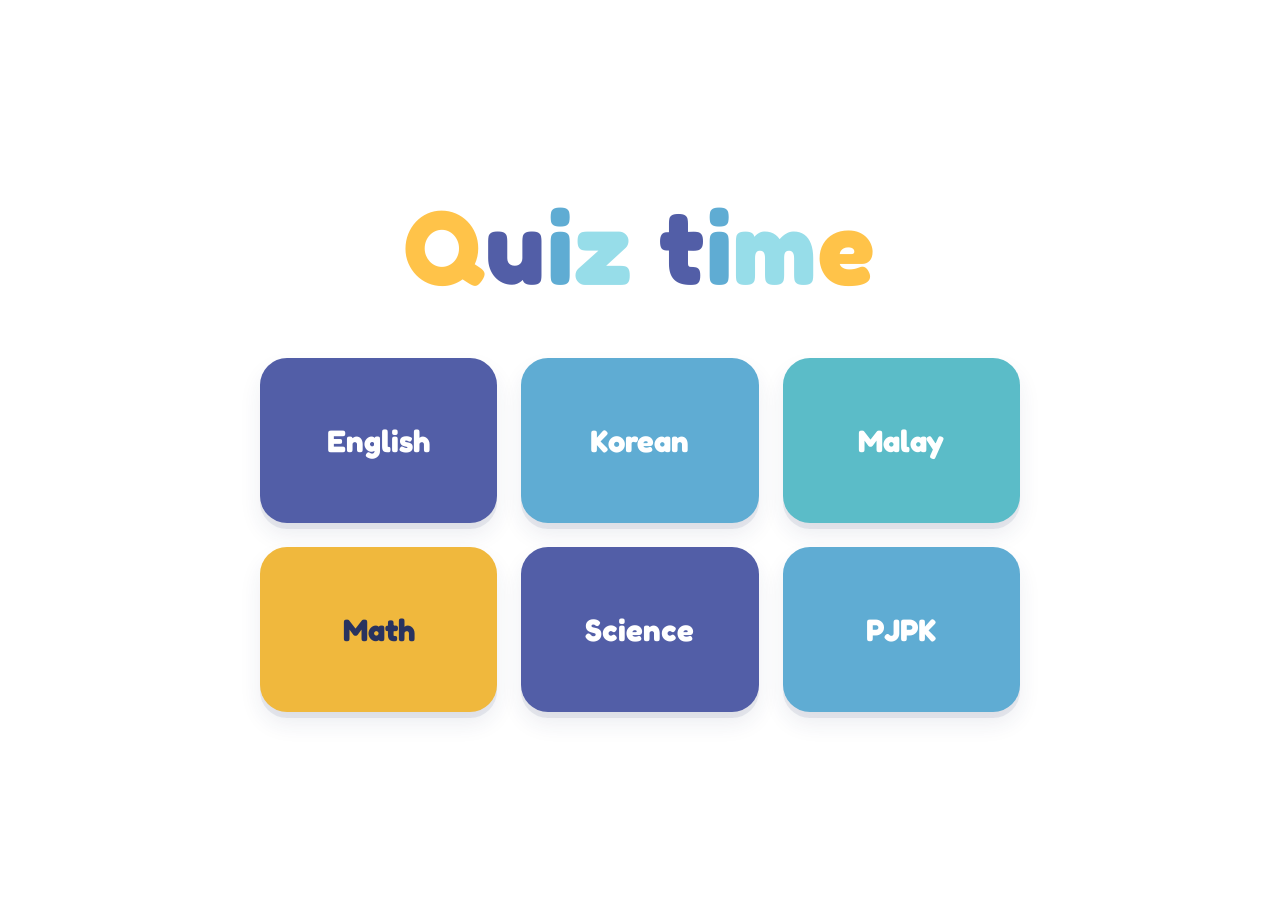
<file: Backup/offline.html>
<!doctype html><html lang="en"><head><meta charset="utf-8"><meta name="viewport" content="width=device-width,initial-scale=1,viewport-fit=cover"><meta name="theme-color" content="#ffffff"><title>Quiz time</title><link rel="preconnect" href="https://fonts.googleapis.com"><link rel="preconnect" href="https://fonts.gstatic.com" crossorigin><link href="https://fonts.googleapis.com/css2?family=Fredoka:wght@400;500;600;700&family=Nunito:wght@600;700;800;900&display=swap" rel="stylesheet"><style>
:root{--yellow:#FFC349;--purple:#525EA7;--blue:#5FACD3;--aqua:#97DDE9;--ink:#29335f;--pink:#dc42bd;--shadow:0 6px 0 #29335f16,0 12px 22px #29335f15}*{box-sizing:border-box}html,body{margin:0;min-height:100%;background:white;color:var(--ink);font-family:Fredoka,Nunito,Arial,sans-serif}button{font:inherit;cursor:pointer;touch-action:manipulation}button:focus-visible{outline:3px solid var(--yellow);outline-offset:4px}.screen{min-height:100dvh;display:flex;flex-direction:column;align-items:center;justify-content:center;padding:clamp(18px,4vw,50px);width:100%}.hidden{display:none!important}.rainbow{font-weight:700;font-size:clamp(48px,9vw,105px);letter-spacing:.015em;line-height:1.1;text-align:center;margin:0 0 clamp(30px,6vh,65px)}.rainbow span:nth-child(4n+1){color:var(--yellow)}.rainbow span:nth-child(4n+2){color:var(--purple)}.rainbow span:nth-child(4n+3){color:var(--blue)}.rainbow span:nth-child(4n){color:#68bdc9}.tilegrid{width:min(760px,100%);display:grid;grid-template-columns:repeat(3,minmax(0,1fr));gap:clamp(12px,2.4vw,24px)}.tile,.version{border:0;border-radius:27px;box-shadow:var(--shadow);font-weight:700;color:white;transition:transform .15s,box-shadow .15s}.tile{min-height:clamp(110px,17vw,165px);font-size:clamp(20px,3vw,31px);padding:16px}.tile:nth-child(4n+1){background:var(--purple)}.tile:nth-child(4n+2){background:var(--blue)}.tile:nth-child(4n+3){background:#5bbcc8}.tile:nth-child(4n){background:#f0b83d;color:#29335f}.tile:hover,.version:hover,.pill:hover{transform:translateY(-2px)}.tile:active,.version:active,.pill:active{transform:translateY(2px);box-shadow:0 2px 6px #29335f1c}.versionlist{display:grid;gap:16px;width:min(570px,100%)}.version{min-height:72px;font-size:clamp(20px,3vw,27px);background:var(--purple);padding:16px 24px;text-align:center}.version:nth-child(2n){background:var(--blue)}.back{position:absolute;top:24px;left:clamp(18px,4vw,50px);border:0;background:#edf4fc;color:var(--purple);border-radius:999px;padding:12px 22px;font-weight:700;font-size:18px}.quizscreen{justify-content:flex-start;gap:clamp(16px,3vh,28px)}.topbar{display:flex;align-items:center;gap:clamp(9px,2vw,22px);width:min(1120px,100%);flex-wrap:wrap}.subjectpill{font-size:clamp(18px,2.5vw,28px);font-weight:700;color:var(--purple)}.timer{display:flex;align-items:center;gap:10px;border-radius:999px;background:linear-gradient(110deg,#bc44d1,#e54eb6);color:white;font-size:clamp(18px,2.5vw,25px);font-weight:700;padding:8px 20px;box-shadow:0 5px 10px #9b35a83b}.clockicon{background:white;color:var(--pink);width:37px;height:37px;border-radius:50%;display:grid;place-items:center;font-size:24px;box-shadow:0 2px 6px #52235b4a}.progressgroup{display:flex;align-items:center;gap:12px;flex:1;min-width:180px}.progress{height:34px;border-radius:999px;border:3px solid white;box-shadow:0 0 0 2px #a4a5ec,0 3px 8px #29335f1a;background:#e6ecff;overflow:hidden;flex:1}.progressfill{height:100%;width:0;background:linear-gradient(90deg,#bd44d3,#e34ab9);border-radius:999px;transition:width .3s}.percent{font-size:clamp(19px,2.8vw,29px);font-weight:700;color:var(--purple)}.pill{border:0;background:linear-gradient(120deg,#bd44d3,#e247b6);color:white;border-radius:999px;box-shadow:0 5px 0 #aa2c8d24,0 8px 13px #76245b30;padding:13px 24px;font-size:clamp(18px,2.5vw,25px);font-weight:700}.questioncard{width:min(960px,100%);margin:auto;display:flex;flex-direction:column;gap:clamp(16px,3vh,27px);border-radius:36px;background:white;border:3px solid #edf3fb;box-shadow:0 12px 38px #525ea716;padding:clamp(22px,4vw,48px)}.number{width:49px;height:49px;border-radius:50%;display:grid;place-items:center;background:#3919a7;color:white;font-size:27px;font-weight:700;box-shadow:0 4px 8px #36168e2b}.questiontitle{font-size:clamp(24px,3.5vw,38px);font-weight:700;margin:0}.prompt{font-size:clamp(23px,3.2vw,35px);margin:0;text-align:center;line-height:1.5}.answers{display:grid;grid-template-columns:repeat(2,minmax(0,1fr));gap:15px}.answer{border:2px solid #dce7f4;background:#f6fbff;color:var(--ink);border-radius:22px;min-height:76px;padding:13px 17px;font-size:clamp(18px,2.5vw,25px);font-weight:600;text-align:left;display:flex;align-items:center;gap:13px;box-shadow:0 4px 0 #dbe8f0}.answer .letter{flex:0 0 38px;height:38px;border-radius:50%;background:var(--aqua);display:grid;place-items:center;color:#23406e;font-weight:700}.answer.selected{border-color:var(--purple);background:#e9eaf8;box-shadow:0 0 0 2px #525ea72e}.helper{text-align:center;color:#6b7792;font-size:16px;margin:0}.overlay{position:fixed;inset:0;background:#242d6173;display:grid;place-items:center;z-index:10;padding:20px}.feedback{width:min(490px,100%);background:white;border-radius:35px;padding:24px;box-shadow:0 20px 55px #11183e54;text-align:center;cursor:pointer}.feedbackhead{border-radius:999px;background:var(--purple);color:white;font-size:clamp(27px,5vw,38px);font-weight:700;padding:16px;margin-bottom:16px}.feedbackhead.wrong{background:#d44f9b}.feedbackbody{border-radius:23px;background:#eff8fc;padding:22px;font-size:clamp(19px,3vw,24px);line-height:1.5}.feedbackhint{font-size:15px;color:#6a7491;margin-top:17px}.resultscreen{background:linear-gradient(145deg,#b0c5ff,#a7b9f9 62%,#e2d3ff);position:relative;overflow:hidden}.resultpanel{background:#fff;border-radius:46px;padding:clamp(28px,5vw,55px);box-shadow:0 10px 24px #394ca83a;width:min(560px,100%);text-align:center;z-index:1}.resultpanel h2{color:#32108d;font-size:clamp(37px,6vw,60px);margin:0 0 12px}.resultlabel{font-size:clamp(21px,3vw,29px);font-weight:700}.resultscore{font-size:clamp(62px,10vw,100px);font-weight:700;color:#bd42bb;line-height:1.25;margin:0 0 15px}.resultscore .slash{color:#3710a1}.resultbutton{display:block;width:100%;border:0;border-radius:999px;color:white;font-size:clamp(18px,2.8vw,24px);font-weight:700;padding:15px;margin:13px 0;box-shadow:0 6px 9px #1c25522a}.resultbutton:nth-of-type(1){background:#5b23c5}.resultbutton:nth-of-type(2){background:#3985d7}.resultbutton:nth-of-type(3){background:#192f68}.scorestar{font-size:60px;color:var(--yellow);filter:drop-shadow(0 4px 2px #c48a1d55)}@media(max-width:650px){.screen{padding:20px 15px}.tilegrid{grid-template-columns:repeat(2,minmax(0,1fr))}.tile{min-height:110px}.back{top:14px;left:14px}.selectionscreen{padding-top:78px}.quizscreen{padding-top:18px}.topbar{gap:10px}.subjectpill{order:0;flex:1}.timer{order:1;padding:6px 12px}.progressgroup{order:2;flex-basis:calc(100% - 108px)}.pill{order:3;padding:11px 17px}.questioncard{margin:12px auto;gap:19px;border-radius:26px}.answers{grid-template-columns:1fr}.answer{min-height:65px}.resultpanel{border-radius:32px}}@media(prefers-reduced-motion:reduce){*{transition:none!important}}
 .questionheading{display:flex;align-items:flex-start;gap:18px}.questionheading .number{flex-shrink:0}.questionheading .questiontitle{margin:0;line-height:1.4;flex:1}.resultscore{margin-top:12px}@media(max-width:650px){.topbar .progressgroup{order:1;flex-basis:calc(100% - 115px)}.topbar .timer{order:2;flex:0 0 auto}.topbar .pill{order:3}.questionheading{gap:12px}.questionheading .number{width:42px;height:42px;font-size:23px}} .subjectpill{display:flex;align-items:center;justify-content:center;min-height:57px;padding:10px 24px;border-radius:999px;background:linear-gradient(120deg,#525EA7,#6976c7);color:white;font-size:clamp(18px,2.5vw,25px);font-weight:700;box-shadow:0 5px 0 #36418b20,0 8px 13px #29335f28;white-space:nowrap}@media(max-width:650px){.subjectpill{min-height:48px;padding:8px 16px;font-size:19px;flex:0 0 auto!important}} .quizactions{display:flex;align-items:center;gap:12px;margin-left:auto}.quizactions .pill{white-space:nowrap}.exitpill{background:linear-gradient(120deg,#5FACD3,#525EA7);box-shadow:0 5px 0 #3b589b25,0 8px 13px #29335f25}@media(max-width:650px){.quizactions{order:3;flex:1;justify-content:flex-end;gap:8px}.quizactions .pill{padding:10px 14px;font-size:17px}.topbar .quizactions{order:3}} .timer .clockicon{background:transparent!important;color:#fff!important;width:34px;height:34px;box-shadow:none!important;display:grid;place-items:center;flex:0 0 34px}.timer .clockicon svg{display:block;width:30px;height:30px}@media(max-width:650px){.timer .clockicon{width:30px;height:30px;flex-basis:30px}.timer .clockicon svg{width:27px;height:27px}} </style><style>.typebox{width:100%;min-height:70px;padding:18px 22px;border:3px solid #97DDE9;border-radius:20px;font:600 23px Fredoka,Nunito,Arial,sans-serif;color:#29335f;background:#fff}.typebox:focus{outline:3px solid #FFC349}.sequence{width:100%}.sequencepicked{display:flex;gap:8px;flex-wrap:wrap;min-height:65px;align-items:center;padding:12px;border:2px dashed #97DDE9;border-radius:16px;margin-bottom:16px}.picked{background:#e5f7fc;border-radius:14px;padding:10px 13px;font-size:19px}.faint{opacity:.65}.stepgrid{display:grid;grid-template-columns:repeat(2,minmax(0,1fr));gap:12px}.step{min-height:65px!important;justify-content:center}.step:disabled{opacity:.35;cursor:default}.undo{margin-top:15px;border:0;background:#525EA7;color:white;border-radius:16px;padding:10px 18px}.matching{width:100%;display:grid;gap:13px}.matchrow{display:grid;grid-template-columns:1fr 1fr;align-items:center;gap:14px;background:#f3faff;border-radius:17px;padding:14px;font-size:21px}.matchrow select{min-width:0;width:100%;font:600 18px Fredoka,Nunito,Arial,sans-serif;border:2px solid #97DDE9;border-radius:12px;padding:12px;background:white;color:#29335f}@media(max-width:600px){.stepgrid{grid-template-columns:1fr}.matchrow{grid-template-columns:1fr}.typebox{font-size:20px}}</style><style>.remaining{font-weight:700;font-size:clamp(13px,1.7vw,17px);color:#525EA7;white-space:nowrap;margin-left:6px}.progressgroup{flex-wrap:wrap;justify-content:center;gap:7px}</style><style id="quiz-responsive-alignment">
/* Keep header and question card on the same responsive width and in one vertical flow. */
.quizscreen{justify-content:flex-start;align-items:center;gap:clamp(18px,3vw,30px)}
.quizscreen .topbar,.quizscreen .questioncard{width:min(960px,100%);max-width:960px}
.quizscreen .topbar{flex:0 0 auto;gap:clamp(9px,1.3vw,16px)}
.quizscreen .questioncard{margin:0;flex:0 0 auto}
.quizscreen .progressgroup{min-width:0;flex:1 1 160px;flex-wrap:nowrap;justify-content:initial;gap:clamp(7px,1vw,12px)}
.quizscreen .progress{min-width:45px}
.quizscreen .percent,.quizscreen .remaining{flex:0 0 auto}
.quizscreen .remaining{margin-left:0}
.quizscreen .quizactions{flex:0 0 auto}
@media(max-width:850px){
 .quizscreen .topbar{display:grid;grid-template-columns:auto minmax(0,1fr) auto;align-items:center;column-gap:clamp(10px,2vw,18px);row-gap:14px}
 .quizscreen .subjectpill{grid-column:1;grid-row:1;order:unset;flex:none!important}
 .quizscreen .progressgroup{grid-column:2 / 4;grid-row:1;order:unset;min-width:0;flex-basis:auto!important}
 .quizscreen .timer{grid-column:1 / 2;grid-row:2;order:unset;justify-self:start;flex:none}
 .quizscreen .quizactions{grid-column:2 / 4;grid-row:2;order:unset;justify-self:end;margin-left:0;flex:none}
}
@media(max-width:420px){
 .quizscreen .topbar{column-gap:9px;row-gap:12px}
 .quizscreen .progressgroup{gap:6px}
 .quizscreen .progress{height:27px;min-width:35px}
 .quizscreen .percent{font-size:18px}
 .quizscreen .remaining{font-size:13px}
 .quizscreen .timer{font-size:18px;padding:6px 10px;gap:6px}
 .quizscreen .quizactions{gap:7px}
 .quizscreen .quizactions .pill{font-size:16px;padding:10px 12px}
}
</style><style id="quiz-actions-inside-card">
/* Subject, progress, timer in header; quiz navigation at bottom of card. */
.quizscreen .topbar{display:flex;flex-wrap:wrap;align-items:center;justify-content:space-between;gap:clamp(12px,2vw,22px)}
.quizscreen .subjectpill{font-size:clamp(23px,2.9vw,31px);min-height:62px;padding:10px 28px;flex:0 0 auto!important;order:unset}
.quizscreen .progressgroup{flex:1 1 130px;min-width:0;max-width:420px;order:unset;flex-basis:auto!important}
.quizscreen .progress{height:30px;min-width:35px}
.quizscreen .timer{order:unset;flex:0 0 auto;font-size:clamp(18px,2.2vw,23px);padding:12px 26px;min-height:62px;gap:14px}
.quizscreen .questioncard>.quizactions{width:100%;display:flex;justify-content:space-between;align-items:center;gap:14px;margin:8px 0 0;flex:none}
.quizscreen .questioncard>.quizactions .pill{min-width:112px;min-height:62px;padding:12px 25px;font-size:clamp(19px,2.4vw,24px)}
@media(max-width:650px){
 .quizscreen .topbar{display:grid;grid-template-columns:auto minmax(0,1fr);gap:12px;align-items:center}
 .quizscreen .subjectpill{grid-column:1;grid-row:1;font-size:22px;min-height:52px;padding:9px 18px}
 .quizscreen .progressgroup{grid-column:2;grid-row:1;max-width:none;min-width:0;gap:6px}
 .quizscreen .progress{height:27px}
 .quizscreen .timer{grid-column:1 / -1;grid-row:2;justify-self:center;min-height:52px;padding:8px 25px;font-size:20px}
 .quizscreen .questioncard>.quizactions .pill{min-width:100px;min-height:54px;font-size:20px;padding:10px 19px}
}
@media(max-width:390px){
 .quizscreen .subjectpill{font-size:19px;padding:8px 12px}
 .quizscreen .progressgroup .percent{font-size:17px}
 .quizscreen .progressgroup .remaining{font-size:12px}
 .quizscreen .questioncard>.quizactions .pill{min-width:88px;padding:9px 13px}
}
</style><style id="quiz-four-corner-alignment">
/* Align subject/Exit at left and timer/Next at right of the question card. */
.quizscreen{align-items:center;gap:clamp(14px,2.3vw,24px)}
.quizscreen>.topbar,.quizscreen>.questioncard,.quizscreen>.quizactions{width:min(960px,100%);max-width:960px;box-sizing:border-box}
.quizscreen>.topbar{display:grid;grid-template-columns:max-content minmax(0,1fr) max-content;gap:clamp(12px,2vw,24px);align-items:center;justify-content:initial}
.quizscreen>.topbar>.subjectpill{grid-column:1;grid-row:1;order:unset}
.quizscreen>.topbar>.progressgroup{grid-column:2;grid-row:1;order:unset;flex:none;min-width:0;max-width:none;gap:clamp(7px,1vw,12px)}
.quizscreen>.topbar>.progressgroup>.progress{min-width:30px;flex:1}
.quizscreen>.topbar>.timer{grid-column:3;grid-row:1;order:unset;justify-self:end}
.quizscreen>.questioncard{margin:0}
.quizscreen>.quizactions{display:flex;justify-content:space-between;align-items:center;gap:16px;margin:0;flex:none}
.quizscreen>.quizactions>.pill{min-height:62px;min-width:112px;padding:12px 25px;font-size:clamp(19px,2.4vw,24px)}
@media(max-width:650px){
 .quizscreen>.topbar{grid-template-columns:max-content minmax(0,1fr);column-gap:10px;row-gap:12px}
 .quizscreen>.topbar>.subjectpill{grid-column:1;grid-row:1}
 .quizscreen>.topbar>.progressgroup{grid-column:2;grid-row:1;max-width:none}
 .quizscreen>.topbar>.timer{grid-column:2;grid-row:2;justify-self:end}
 .quizscreen>.quizactions>.pill{min-height:54px;min-width:100px;padding:10px 19px;font-size:20px}
}
@media(max-width:390px){
 .quizscreen>.topbar{column-gap:8px}
 .quizscreen>.topbar>.progressgroup{gap:5px}
 .quizscreen>.topbar>.progressgroup>.percent{font-size:17px}
 .quizscreen>.topbar>.progressgroup>.remaining{font-size:12px}
 .quizscreen>.topbar>.timer{font-size:18px;padding:8px 16px}
 .quizscreen>.quizactions>.pill{min-width:88px;padding:9px 13px}
}
</style><style id="quiz-mobile-progress-fix">
/* At narrow widths reserve the first row for the two fixed-size pills;
   progress gets its own flexible row instead of forcing the timer away. */
@media(max-width:700px){
 .quizscreen>.topbar{display:grid;grid-template-columns:minmax(0,1fr) auto;column-gap:12px;row-gap:14px;align-items:center;width:min(960px,100%)}
 .quizscreen>.topbar>.subjectpill{grid-column:1;grid-row:1;justify-self:start;order:unset}
 .quizscreen>.topbar>.timer{grid-column:2;grid-row:1;justify-self:end;order:unset}
 .quizscreen>.topbar>.progressgroup{grid-column:1 / -1;grid-row:2;width:100%;max-width:none;min-width:0;display:flex;flex:1 1 auto;gap:9px;order:unset}
 .quizscreen>.topbar>.progressgroup>.progress{flex:1 1 0;min-width:0}
 .quizscreen>.topbar>.progressgroup>.percent,.quizscreen>.topbar>.progressgroup>.remaining{flex-shrink:0}
}
@media(max-width:390px){
 .quizscreen>.topbar{column-gap:8px}
 .quizscreen>.topbar>.subjectpill{font-size:19px;padding:8px 13px}
 .quizscreen>.topbar>.timer{font-size:17px;padding:8px 13px;gap:7px}
}
</style><style id="quiz-inline-answer-feedback">
.quizscreen{gap:clamp(20px,2.6vw,28px)}
.quizscreen>.topbar{display:flex!important;align-items:center!important;justify-content:space-between;gap:clamp(9px,1.4vw,16px);flex-wrap:nowrap!important;width:min(960px,100%)}
.quizscreen>.topbar>.subjectstack{display:flex;flex-direction:column;align-items:center;justify-content:center;flex:0 0 auto;min-width:0;gap:6px}
.quizscreen>.topbar>.subjectstack>.subjectpill{font-size:clamp(20px,2.5vw,27px);min-height:54px;padding:9px clamp(14px,2vw,24px)}
.quizscreen .questioncount{font-size:clamp(11px,1.2vw,14px);font-weight:700;color:#525EA7;white-space:nowrap}
.quizscreen>.topbar>.timer{grid-column:auto!important;grid-row:auto!important;justify-self:auto!important;order:unset!important;min-height:54px;padding:9px clamp(12px,1.7vw,22px);font-size:clamp(17px,2vw,22px);background:linear-gradient(110deg,#bd44d3,#e34ab9)}
.quizscreen>.topbar>.quizactions{display:flex!important;align-items:center;gap:clamp(7px,1vw,13px);margin:0;flex:0 0 auto}
.quizscreen>.topbar>.quizactions>.pill{min-height:54px;min-width:0;padding:10px clamp(12px,1.7vw,23px);font-size:clamp(18px,2vw,23px)}
.quizscreen>.topbar>.quizactions>.exitpill{background:linear-gradient(120deg,#5FACD3,#525EA7)}
.quizscreen>.topbar>.quizactions>.pill:not(.exitpill){background:linear-gradient(110deg,#f3b44b,#e78c4e);box-shadow:0 5px 0 #ad72272a,0 8px 13px #91572330}
.quizscreen>.questioncard{margin-top:0}
.quizscreen .answer{flex-wrap:wrap}
.quizscreen .inline-feedback{display:flex;align-items:flex-start;gap:10px;flex-basis:100%;width:100%;font-size:clamp(15px,1.8vw,19px);line-height:1.4;font-weight:600;margin-top:8px;text-align:left;white-space:normal}
.quizscreen .feedback-symbol{font-size:27px;line-height:1;flex:0 0 auto;font-weight:900}
.quizscreen .answer-correct{border-color:#36ad6e!important;background:#edfff4!important;color:#196e42}
.quizscreen .answer-wrong{border-color:#e56570!important;background:#fff0f1!important;color:#9a2638}
.quizscreen .typed-feedback-wrap{width:100%;border:2px solid transparent;border-radius:20px;padding:4px}
.quizscreen .typed-feedback-wrap.answer-correct,.quizscreen .typed-feedback-wrap.answer-wrong{padding:10px}
.quizscreen .typed-feedback-wrap .inline-feedback{padding:5px 10px}
.quizscreen .sequencepicked.answer-correct,.quizscreen .sequencepicked.answer-wrong,.quizscreen .matching.answer-correct,.quizscreen .matching.answer-wrong{padding:15px;border:2px solid;border-radius:17px}
.quizscreen .matching .inline-feedback{grid-column:1/-1}
.quizscreen .answer:disabled{opacity:1;cursor:default}
@media(max-width:650px){
 .quizscreen>.topbar{display:grid!important;grid-template-columns:minmax(0,1fr) auto;gap:12px}
 .quizscreen>.topbar>.subjectstack{grid-column:1;grid-row:1;justify-self:start}
 .quizscreen>.topbar>.timer{grid-column:2!important;grid-row:1!important;justify-self:end!important}
 .quizscreen>.topbar>.quizactions{grid-column:1/-1;grid-row:2;justify-content:space-between;width:100%}
 .quizscreen>.topbar>.quizactions>.pill{min-height:50px}
}
@media(max-width:360px){
 .quizscreen>.topbar>.timer{font-size:16px;padding:8px 10px;gap:5px}
 .quizscreen>.topbar>.subjectstack>.subjectpill{font-size:19px;padding:8px 13px}
}
</style></head><body>
<main id="home" class="screen"><h1 class="rainbow" data-rainbow="Quiz time">Quiz time</h1><div class="tilegrid" id="subjects"></div></main>
<section id="selection" class="screen selectionscreen hidden"><button class="back" onclick="home()">‹ Back</button><h1 class="rainbow" id="subjectTitle"></h1><div class="versionlist" id="versions"></div></section>
<section id="quiz" class="screen quizscreen hidden"><div class="topbar"><div class="subjectstack"><div class="subjectpill" id="quizSubject"></div><div class="questioncount" id="questioncount">Question 1 out of 30</div></div><div class="timer"><span class="clockicon" aria-hidden="true"><svg viewBox="0 0 32 32" width="30" height="30" fill="none" xmlns="http://www.w3.org/2000/svg"><circle cx="16" cy="16" r="11.5" stroke="currentColor" stroke-width="3.8"/><path d="M16 8.5V16L21.5 19.5" stroke="currentColor" stroke-width="3.8" stroke-linecap="round" stroke-linejoin="round"/></svg></span><span id="timer">1:30:00</span></div><div class="quizactions"><button class="pill exitpill" onclick="exitQuiz()">Exit</button><button class="pill" onclick="submitAnswer()">Next ❯</button></div></div><div class="questioncard"><div class="questionheading"><div class="number" id="number">1</div><h2 class="questiontitle" id="questionTitle"></h2></div><p class="prompt" id="prompt"></p><div class="answers" id="answers"></div><p class="helper">Select your answer, then press Next.</p></div></section>

<section id="results" class="screen resultscreen hidden"><div class="resultpanel"><h2>Quiz Complete!</h2><div class="resultlabel">Your Score</div><div class="resultscore"><span id="score">0</span><span class="slash"> / </span><span id="total">5</span></div><button class="resultbutton" onclick="restart()">⟳ &nbsp; Try Again</button><button class="resultbutton" onclick="home()">⌂ &nbsp; Back to Home</button><button class="resultbutton" onclick="downloadScore()">↧ &nbsp; Download Score</button></div></section>
<script>
const names=['English','Korean','Malay','Math','Science','PJPK'];const colors=['#FFC349','#525EA7','#5FACD3','#97DDE9'];const $=id=>document.getElementById(id);let subject='',version=1,questions=[],index=0,selected=-1,score=0,time=900,timerHandle=null,answered=false,wrongQuestions=[];const sample={"English":[],"Korean":[["Which vowel represents the sound 'a' as in 아?",["ㅏ","ㅓ","ㅗ","ㅜ"],0,"ㅏ combines with ㅇ to make 아 (a)."],["Which vowel represents 'o' as in 오?",["ㅗ","ㅜ","ㅓ","ㅣ"],0,"ㅗ is the vowel in 오 (o)."],["Which consonant begins 나?",["ㄴ","ㄷ","ㅁ","ㅂ"],0,"나 begins with ㄴ (n)."],["Which syllable is made from ㅁ + ㅏ?",["마","나","바","다"],0,"ㅁ plus ㅏ forms 마 (ma)."],["Which syllable is made from ㄱ + ㅜ?",["구","고","가","기"],0,"ㄱ plus ㅜ forms 구 (gu)."],["Which word means 'mother'?",["엄마","아빠","언니","할아버지"],0,"엄마 means mum or mother."],["Which word means 'father'?",["아빠","엄마","누나","할머니"],0,"아빠 means dad or father."],["Which word means 'grandmother'?",["할머니","할아버지","오빠","동생"],0,"할머니 means grandmother."],["Complete: 우리 ___은 네 명이에요. (There are four people in my family.)",["가족","학교","책상","가방"],0,"가족 means family."],["Which sentence asks 'What is your name?'",["이름이 뭐예요?","어디에 있어요?","몇 개예요?","뭐 해요?"],0,"이름이 뭐예요? asks someone's name politely."],["Which sentence means 'My name is Mina'?",["제 이름은 미나예요.","미나는 어디예요?","미나가 없어요.","이것은 미나예요?"],0,"제 이름은 미나예요 means My name is Mina."],["Which word means 'younger sibling'?",["동생","부모님","할머니","아버지"],0,"동생 means a younger sibling."],["Which word means 'inside'?",["안","밖","위","옆"],0,"안 means inside."],["Which word means 'under/below'?",["아래","위","앞","뒤"],0,"아래 means below or under."],["Which word means 'next to/beside'?",["옆","안","밖","뒤"],0,"옆 means beside."],["Complete: 책이 책상 ___에 있어요. (The book is on the desk.)",["위","아래","밖","뒤"],0,"책상 위에 means on top of the desk."],["Which question asks 'Where is the bag?'",["가방이 어디에 있어요?","가방이 몇 개예요?","가방이 누구예요?","가방이 뭐 해요?"],0,"어디에 있어요? asks where something is."],["Which answer means 'It is under the chair'?",["의자 아래에 있어요.","의자 위에 있어요.","의자 옆에 있어요.","의자 앞에 있어요."],0,"아래에 있어요 means it is underneath."],["Which word means 'school'?",["학교","병원","공원","시장"],0,"학교 means school."],["Which word means 'hospital'?",["병원","학교","도서관","공원"],0,"병원 means hospital."],["Which word means 'library'?",["도서관","식당","시장","집"],0,"도서관 means library."],["Complete: 책을 빌리러 ___에 가요. (I go to borrow books.)",["도서관","병원","운동장","식당"],0,"You borrow books from a library, 도서관."],["Which question means 'Where are you going?'",["어디에 가요?","뭐 먹어요?","몇 살이에요?","누구예요?"],0,"어디에 가요? asks where someone is going."],["Which word means 'to eat'?",["먹다","자다","읽다","걷다"],0,"먹다 means to eat."],["Which word means 'to read'?",["읽다","쓰다","보다","자다"],0,"읽다 means to read."],["Complete: 저는 물을 ___. (I drink water.)",["마셔요","먹어요","자요","읽어요"],0,"마셔요 means drink; 물을 마셔요 means drink water."],["Which word means 'three' in native Korean counting?",["셋","둘","넷","다섯"],0,"셋 is native Korean for three."],["Which word means 'seven' in Sino-Korean counting?",["칠","육","팔","구"],0,"칠 is seven in Sino-Korean."],["How do you say 'two apples' using the native Korean counter?",["사과 두 개","사과 이 개","사과 두 명","사과 둘 살"],0,"Use 두 before the counter 개 for two objects."],["Complete: 저는 아홉 ___이에요. (I am nine years old.)",["살","개","명","권"],0,"살 is the age counter used with native Korean numbers."]],"Malay":[],"Math":[],"Science":[["Which tool measures the volume of a liquid?",["Measuring cylinder","Thermometer","Ruler","Weighing scale"],0,"A measuring cylinder measures liquid volume in millilitres."],["What should you do before starting a science investigation?",["Read instructions carefully","Taste the materials","Run around the room","Mix all chemicals"],0,"Read and follow instructions before using equipment."],["A prediction in an investigation is…",["An expected outcome based on evidence","A measurement tool","A final result already proved","A safety sign"],0,"A prediction states what you think will happen before testing."],["Which action is safe in the science room?",["Tell the teacher about broken glass","Touch unknown liquids","Smell chemicals closely","Eat during an experiment"],0,"Report broken glass and let the teacher handle it."],["Which teeth are mainly used to cut food?",["Incisors","Molars","Premolars","Wisdom teeth"],0,"Incisors are the front teeth used for biting and cutting."],["Which teeth mainly grind food?",["Molars","Incisors","Canines","Milk teeth"],0,"Molars have broad surfaces that crush and grind food."],["What is the correct order of the first three digestive organs food passes through?",["Mouth → oesophagus → stomach","Stomach → mouth → intestine","Mouth → stomach → oesophagus","Oesophagus → mouth → stomach"],0,"Food moves from the mouth through the oesophagus to the stomach."],["Where are most nutrients absorbed into the blood?",["Small intestine","Mouth","Oesophagus","Large intestine"],0,"The small intestine absorbs most digested nutrients."],["Which animal is a herbivore?",["Cow","Tiger","Eagle","Shark"],0,"Cows eat plants, so they are herbivores."],["Which animal is an omnivore?",["Chicken","Cow","Lion","Rabbit"],0,"Chickens eat both plant and animal matter."],["Why do carnivores often have sharp canine teeth?",["To tear meat","To grind grass","To suck nectar","To crush seeds only"],0,"Sharp canines help carnivores grip and tear flesh."],["Which animal's teeth are best suited for grinding plants?",["Goat","Tiger","Crocodile","Eagle"],0,"Goats have broad grinding teeth for plant food."],["Which plant can reproduce using a stem cutting?",["Rose","Mango from seed","Fern from spores","Moss from spores"],0,"Roses can grow from planted stem cuttings."],["Which plant commonly reproduces using spores?",["Fern","Mango tree","Sunflower","Papaya tree"],0,"Ferns reproduce by spores rather than seeds."],["Which part of a flowering plant can develop into a fruit after fertilisation?",["Ovary","Root","Leaf","Stem"],0,"The flower's ovary develops into a fruit."],["A square has sides of 4 cm. What is its area?",["16 cm²","8 cm²","12 cm²","20 cm²"],0,"Area of a square is side × side: 4 × 4 = 16 cm²."],["A rectangle is 6 cm long and 3 cm wide. What is its area?",["18 cm²","9 cm²","18 cm","36 cm²"],0,"Area = length × width = 6 × 3 = 18 cm²."],["A measuring cylinder reads 35 mL. After a stone is fully submerged it reads 47 mL. What is the stone's volume?",["12 cm³","47 cm³","35 cm³","82 cm³"],0,"Displaced water = 47 − 35 = 12 mL, equal to 12 cm³."],["Which unit is suitable for the volume of water in a cup?",["Millilitres","Centimetres","Grams","Degrees Celsius"],0,"Liquid volume can be measured in millilitres (mL)."],["A wooden block floats on water. What can you conclude?",["It is less dense than water","It has no mass","It is heavier than every stone","It has no volume"],0,"An object less dense than water floats."],["Which object is most likely to sink in plain water?",["Steel nail","Cork","Dry leaf","Empty sealed plastic bottle"],0,"A steel nail is denser than water and sinks."],["Why does oil form a layer above water?",["Oil is less dense and does not mix with water","Oil has no mass","Water turns into oil","Oil is always hotter"],0,"Oil is generally less dense than water and does not mix with it."],["Which substance is usually acidic?",["Lemon juice","Soap solution","Baking soda solution","Toothpaste"],0,"Lemon juice contains citric acid."],["What colour does blue litmus paper turn in an acid?",["Red","Blue","Green","Yellow"],0,"Acids turn blue litmus paper red."],["What happens to red litmus paper in an alkaline solution?",["It turns blue","It turns redder","It turns black","It disappears"],0,"Alkalis turn red litmus paper blue."],["Which planet is closest to the Sun?",["Mercury","Venus","Earth","Mars"],0,"Mercury is the closest planet to the Sun."],["Which is the correct order of these planets moving away from the Sun?",["Earth → Mars → Jupiter","Jupiter → Earth → Mars","Mars → Jupiter → Earth","Earth → Jupiter → Mars"],0,"Earth is followed by Mars and then Jupiter."],["Why does the Sun appear much larger than other stars in the sky?",["It is much closer to Earth","It is the only star","Other stars are planets","It has no light"],0,"The Sun is our nearest star, so it appears much larger."],["What is the main purpose of a fixed pulley?",["Change the direction of a pulling force","Make an object weightless","Create energy","Measure temperature"],0,"A fixed pulley changes the direction of the force used to lift a load."],["A flag is raised using a rope over a wheel. Which simple machine is being used?",["Pulley","Wedge","Screw","Inclined plane"],0,"A flagpole commonly uses a pulley to raise and lower the flag."]],"PJPK":[]};

const interactive={"Science":{"text":{"0":["What instrument measures the volume of a liquid?","measuring cylinder","A measuring cylinder measures liquid volume."],"4":["What are the front teeth used for cutting food called?","incisors","Incisors cut and bite food."],"9":["What do we call an animal that eats both plants and animals?","omnivore","An omnivore eats both plants and animals."],"15":["A square has sides of 4 cm. What is its area in cm²? Type the number.","16","4 × 4 = 16 cm²."],"17":["A stone raises water from 35 mL to 47 mL. What is its volume in cm³? Type the number.","12","47 − 35 = 12 cm³."],"25":["Which planet is closest to the Sun?","mercury","Mercury is the closest planet to the Sun."]},"tf":{"2":["A prediction describes what you expect to happen before testing.",true,"A prediction is made before an investigation."],"6":["Food travels from the stomach to the mouth through the oesophagus.",false,"Food travels from the mouth through the oesophagus to the stomach."],"12":["Ferns commonly reproduce using seeds.",false,"Ferns commonly reproduce using spores."],"19":["An object less dense than water usually floats in water.",true,"Objects less dense than water float."],"23":["Blue litmus paper turns red in an acidic solution.",true,"Acids turn blue litmus red."],"28":["A fixed pulley makes a load completely weightless.",false,"A fixed pulley changes the direction of the pulling force; it does not remove weight."]},"order":{"7":["Put these digestive organs in the order food passes through them.",["Mouth","Oesophagus","Stomach","Small intestine"],"Food travels through the mouth, oesophagus, stomach, then small intestine."],"14":["Put these stages of a flowering plant's life cycle in order.",["Seed","Seedling","Mature flowering plant","Fruit with seeds"],"A seed grows into a seedling, then a mature plant that produces fruit and seeds."],"26":["Arrange these planets from closest to farthest from the Sun.",["Mercury","Venus","Earth","Mars"],"The first four planets are Mercury, Venus, Earth and Mars."]},"match":{"11":["Match each animal to its eating habit.",[["Cow","Herbivore"],["Tiger","Carnivore"],["Chicken","Omnivore"]],"Cows eat plants, tigers eat animals, and chickens eat both."],"21":["Match each object to what it usually does in water.",[["Cork","Floats"],["Steel nail","Sinks"],["Cooking oil","Forms a top layer"]],"Cork floats, steel sinks, and oil floats as a separate layer."],"24":["Match each solution to its usual property.",[["Lemon juice","Acidic"],["Soap solution","Alkaline"],["Pure water","Neutral"]],"Lemon juice is acidic, soap solution is alkaline, and pure water is neutral."]}},"Korean":{"text":{"0":["Type the Korean vowel used in 아 (a).","ㅏ","ㅏ is the vowel in 아."],"3":["Combine ㅁ and ㅏ. Type the completed Korean syllable.","마","ㅁ + ㅏ = 마."],"5":["Type the Korean word for 'mother'.","엄마","엄마 means mother."],"8":["Complete the Korean sentence: 우리 ___은 네 명이에요. (There are four people in my family.)","가족","가족 means family."],"18":["Type the Korean word for 'school'.","학교","학교 means school."],"26":["Type the native Korean number for three.","셋","셋 means three in native Korean."]},"tf":{"1":["The Korean vowel ㅜ is pronounced 'u' as in 우.",true,"ㅜ is the vowel in 우."],"6":["아빠 means 'grandmother'.",false,"아빠 means father or dad."],"12":["The Korean location word 안 means 'inside'.",true,"안 means inside."],"16":["어디에 있어요? asks where something is.",true,"어디에 있어요? means 'Where is it?'"],"23":["먹다 means 'to sleep'.",false,"먹다 means 'to eat'; 자다 means 'to sleep'."],"28":["In 사과 두 개, the counter 개 is used for objects.",true,"개 is a general counter for objects."]},"order":{"10":["Arrange these words to say 'My name is Mina.'",["제","이름은","미나예요."],"제 이름은 미나예요 means 'My name is Mina.'"],"15":["Arrange these words to say 'The book is on the desk.'",["책이","책상","위에","있어요."],"책이 책상 위에 있어요 means 'The book is on the desk.'"],"25":["Arrange these words to say 'I drink water.'",["저는","물을","마셔요."],"저는 물을 마셔요 means 'I drink water.'"]},"match":{"7":["Match each family word to its meaning.",[["할머니","Grandmother"],["할아버지","Grandfather"],["동생","Younger sibling"]],"할머니 is grandmother, 할아버지 grandfather, and 동생 younger sibling."],"14":["Match each location word to its meaning.",[["위","Above"],["아래","Below"],["옆","Beside"]],"위 means above, 아래 below, and 옆 beside."],"20":["Match each place to its English meaning.",[["병원","Hospital"],["도서관","Library"],["시장","Market"]],"병원 is hospital, 도서관 library, and 시장 market."]}}};
function decorate(q,i){let d=interactive[subject]||{};for(let type of ['text','tf','order','match']){let x=d[type]&&d[type][i];if(x){q.q=x[0];q.type=type;if(type==='text'){q.expected=x[1];q.explanation=x[2]}if(type==='tf'){q.expected=x[1];q.explanation=x[2]}if(type==='order'){q.steps=x[1];q.explanation=x[2]}if(type==='match'){q.pairs=x[1];q.explanation=x[2]}break}}return q}
function escapeHtml(v){return String(v).replace(/[&<>"']/g,c=>({'&':'&amp;','<':'&lt;','>':'&gt;','"':'&quot;',"'":'&#39;'}[c]))}
function normalize(v){return String(v).normalize('NFC').trim().toLowerCase().replace(/\\s+/g,' ').replace(/[.,!?。]/g,'')}
let orderChosen=[];
function pickStep(i){if(answered||orderChosen.includes(i))return;orderChosen.push(i);paintSteps()}
function undoStep(){if(answered)return;orderChosen.pop();paintSteps()}
function paintSteps(){let q=questions[index];$('answers').innerHTML='<div class="sequence"><div class="sequencepicked">'+(orderChosen.map((i,k)=>'<span class="picked">'+(k+1)+'. '+escapeHtml(q.shuffled[i])+'</span>').join('')||'<span class="faint">Tap the steps in the correct order.</span>')+'</div><div class="stepgrid">'+q.shuffled.map((v,i)=>'<button class="answer step" '+(orderChosen.includes(i)?'disabled':'')+' onclick="pickStep('+i+')">'+escapeHtml(v)+'</button>').join('')+'</div><button class="undo" onclick="undoStep()">Undo last step</button></div>'}
function getInput(){let q=questions[index];if(q.type==='text')return $('typedAnswer').value;if(q.type==='tf')return selected===0;if(q.type==='order')return orderChosen.map(i=>q.shuffled[i]);if(q.type==='match')return q.pairs.map((p,i)=>$('match'+i).value);return selected}
function rainbow(s){return [...s].map((c,i)=>c===' '?' ': '<span style="color:'+colors[i%4]+'">'+c+'</span>').join('')}
function show(id){document.querySelectorAll('.screen').forEach(el=>el.classList.add('hidden'));$(id).classList.remove('hidden');window.scrollTo(0,0)}
function home(){clearInterval(timerHandle);show('home')}
function exitQuiz(){clearInterval(timerHandle);timerHandle=null;$('overlay').classList.add('hidden');answered=false;selected=-1;show('selection')}
function choose(s){subject=s;clearInterval(timerHandle);$('subjectTitle').innerHTML=rainbow(s);$('versions').innerHTML=Array.from({length:(sample[s]&&sample[s].length?1:0)},(_,i)=>'<button class="version" onclick="start('+(i+1)+')">'+s+' volume '+(i+1)+'</button>').join('')||'<p style="text-align:center;font-size:20px;color:#525EA7">No quiz available yet.</p>';show('selection')}
function start(v){version=v;index=0;score=0;wrongQuestions=[];questions=sample[subject].map((q,i)=>decorate({q:q[0],options:q[1],correct:q[2],explanation:q[3],type:'mc'},i));time=questions.length*180;$('quizSubject').textContent=subject;show('quiz');if(!questions.length){$('number').textContent='';$('questionTitle').textContent='No questions added yet.';$('prompt').textContent='';$('answers').innerHTML='';$('questioncount').textContent='Question 0 out of 0';$('timer').textContent='0:00:00';$('remaining').textContent='0 left';clearInterval(timerHandle);return}render();clearInterval(timerHandle);timerHandle=setInterval(()=>{time--;updateClock();if(time<=0)finish()},1000)}
function updateClock(){let t=Math.max(0,time),h=Math.floor(t/3600),m=Math.floor((t%3600)/60),s=t%60;$('timer').textContent=h+':'+String(m).padStart(2,'0')+':'+String(s).padStart(2,'0')}
function render(){selected=-1;answered=false;orderChosen=[];let q=questions[index];$('number').textContent=index+1;$('questionTitle').textContent=q.q;$('prompt').textContent='';let a=$('answers');a.className='answers';if(q.type==='mc'){a.innerHTML=q.options.map((o,i)=>'<button class="answer" onclick="selectAnswer('+i+')"><span class="letter">'+('ABCD'[i])+'</span><span>'+escapeHtml(o)+'</span></button>').join('')}else if(q.type==='tf'){a.innerHTML=['True','False'].map((v,i)=>'<button class="answer" onclick="selectAnswer('+i+')"><span class="letter">'+('AB'[i])+'</span><span>'+v+'</span></button>').join('')}else if(q.type==='text'){a.innerHTML='<input id="typedAnswer" class="typebox" type="text" autocomplete="off" autocapitalize="off" spellcheck="false" placeholder="Type your answer here" aria-label="Your answer">'}else if(q.type==='order'){q.shuffled=q.steps.map((v,i)=>({v,k:(i*7+3)%q.steps.length})).sort((a,b)=>b.k-a.k).map(x=>x.v);if(q.shuffled.every((v,i)=>v===q.steps[i]))q.shuffled.reverse();paintSteps()}else if(q.type==='match'){let values=q.pairs.map(p=>p[1]).reverse();a.innerHTML='<div class="matching">'+q.pairs.map((p,i)=>'<label class="matchrow"><span>'+escapeHtml(p[0])+'</span><select id="match'+i+'" aria-label="Match '+escapeHtml(p[0])+'"><option value="">Choose meaning</option>'+values.map(v=>'<option value="'+escapeHtml(v)+'">'+escapeHtml(v)+'</option>').join('')+'</select></label>').join('')+'</div>'}$('questioncount').textContent='Question '+(index+1)+' out of '+questions.length;document.querySelector('.helper').textContent=q.type==='order'?'Tap the steps in order, then press Next.':q.type==='match'?'Match each item, then press Next.':q.type==='text'?'Type your answer, then press Next.':'Select your answer, then press Next.';updateClock()}
function selectAnswer(i){if(answered)return;selected=i;[...$('answers').querySelectorAll('.answer')].forEach((b,j)=>b.classList.toggle('selected',j===i))}
function submitAnswer(){
 if(answered){advance();return}
 if(!questions.length)return;
 let q=questions[index],v=getInput();
 if(q.type==='text'&&!normalize(v))return;
 if((q.type==='mc'||q.type==='tf')&&selected<0)return;
 if(q.type==='order'&&v.length!==q.steps.length)return;
 if(q.type==='match'&&v.some(x=>!x))return;
 answered=true;
 let correct=q.type==='mc'?v===q.correct:q.type==='tf'?v===q.expected:q.type==='text'?normalize(v)===normalize(q.expected):q.type==='order'?v.every((x,i)=>x===q.steps[i]):v.every((x,i)=>x===q.pairs[i][1]);
 if(correct)score++;else wrongQuestions.push({number:index+1,question:q.q});
 let answerBox;
 if(q.type==='mc'||q.type==='tf'){answerBox=$('answers').querySelectorAll('.answer')[selected]}
 else if(q.type==='text'){answerBox=$('typedAnswer');answerBox.readOnly=true}
 else if(q.type==='order'){answerBox=$('answers').querySelector('.sequencepicked')}
 else if(q.type==='match'){answerBox=$('answers').querySelector('.matching');$('answers').querySelectorAll('select').forEach(x=>x.disabled=true)}
 if(answerBox){
  answerBox.classList.add(correct?'answer-correct':'answer-wrong');
  let feedback=document.createElement('span');feedback.className='inline-feedback';feedback.setAttribute('role','status');
  let symbol=document.createElement('span');symbol.className='feedback-symbol';symbol.textContent=correct?'✓':'✕';
  let explanation=document.createElement('span');explanation.className='feedback-explanation';explanation.textContent=q.explanation;
  feedback.append(symbol,explanation);
  if(q.type==='text'){let wrap=document.createElement('div');wrap.className='typed-feedback-wrap';answerBox.parentNode.insertBefore(wrap,answerBox);wrap.append(answerBox,feedback)}
  else answerBox.appendChild(feedback);
 }
 $('answers').querySelectorAll('button.answer').forEach(x=>x.disabled=true);
 $('answers').querySelectorAll('.undo').forEach(x=>x.disabled=true);
 $('answers').querySelectorAll('input').forEach(x=>x.readOnly=true);
 $('answers').querySelectorAll('select').forEach(x=>x.disabled=true);
 document.querySelector('.helper').textContent='Press Next to continue.';
}
function advance(){if(!answered)return;index++;if(index>=questions.length)finish();else render()}
function finish(){clearInterval(timerHandle);$('score').textContent=score;$('total').textContent=questions.length;show('results')}
function restart(){start(version)}
function downloadScore(){let lines=['Quiz time','Subject: '+subject,'Quiz: '+subject+' volume '+version,'Score: '+score+'/'+questions.length,''];for(const item of wrongQuestions){lines.push('('+item.number+') '+item.question);lines.push('')}lines.push('Date: '+new Date().toLocaleString());let content=lines.join('\n');let a=document.createElement('a'),url=URL.createObjectURL(new Blob([content],{type:'text/plain;charset=utf-8'}));a.href=url;a.download='score.txt';a.click();setTimeout(()=>URL.revokeObjectURL(url),500)}
$('subjects').innerHTML=names.map(n=>'<button class="tile" onclick="choose(\''+n+'\')">'+n+'</button>').join('');document.querySelector('#home .rainbow').innerHTML=rainbow('Quiz time');let initial=new URLSearchParams(location.search).get('subject');if(initial){let match=names.find(n=>n.toLowerCase()===initial.toLowerCase());if(match)choose(match)}
</script></body></html>
</file>
